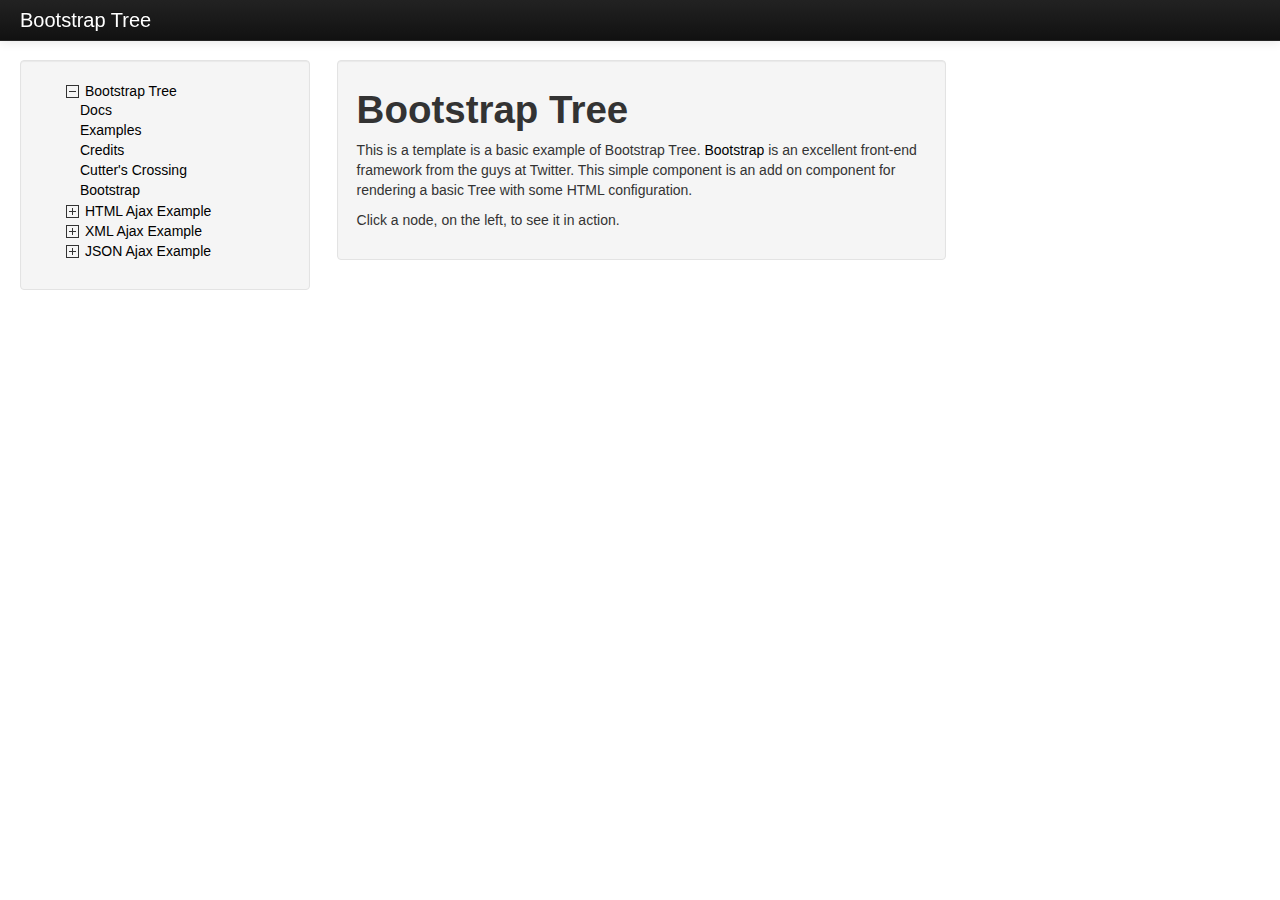
<file: assets/plugins/bootstrap-tree/index.html>
<!DOCTYPE html>
<html lang="en">
    <head>
        <meta charset="utf-8">
		<title>Bootstrap Tree</title>
		<meta name="viewport" content="width=device-width, initial-scale=1.0">
	    <meta name="description" content="">
	    <meta name="author" content="">
        <link href="bootstrap/css/bootstrap.min.css" rel="stylesheet">
		<link href="bootstrap-tree/css/bootstrap-tree.css" rel="stylesheet">
		<style>
body {
    padding-top: 60px;
    padding-bottom: 40px;
}
.sidebar-nav {
    padding: 9px 0;
}
		</style>
    <!-- Le HTML5 shim, for IE6-8 support of HTML5 elements -->
    <!--[if lt IE 9]>
        <script src="http://html5shim.googlecode.com/svn/trunk/html5.js"></script>
    <![endif]-->
    </head>
    <body>
        <div class="navbar navbar-inverse navbar-fixed-top">
            <div class="navbar-inner">
                <div class="container-fluid">
                    <!-- <a class="btn btn-navbar" data-toggle="collapse" data-target=".nav-collapse">
                        <span class="icon-bar"></span>
                        <span class="icon-bar"></span>
                        <span class="icon-bar"></span>
                    </a> -->
                    <a class="brand" href="##">Bootstrap Tree</a>
                    <!-- <div class="nav-collapse collapse">
                        <p class="navbar-text pull-right">
                            Logged in as <a href="#" class="navbar-link">Username</a>
                        </p>
                        <ul class="nav">
                            <li class="active"><a href="#">Home</a></li>
                            <li><a href="#about">About</a></li>
                            <li><a href="#contact">Contact</a></li>
                        </ul>
                    </div> --><!--/.nav-collapse -->
                </div>
            </div>
        </div>


        <div class="container-fluid">
            <div class="row-fluid">
                <div class="span3">
                    <div class="well">
                      <ul class="tree">
                        <li>
                          <a href="#" role="branch" class="tree-toggle" data-toggle="branch" data-value="Bootstrap_Tree">Bootstrap Tree</a>
                          <ul class="branch in">
                              <li><a href="#" role="leaf" id="nut">Docs</a></li>
                              <li><a href="#" role="leaf">Examples</a></li>
                              <li><a href="#" role="leaf">Credits</a></li>
                              <li><a href="http://www.cutterscrossing.com" role="leaf">Cutter's Crossing</a></li>
                              <li><a href="http://twitter.github.com/bootstrap" role="leaf">Bootstrap</a></li>
                          </ul>
                        </li>
                        <li><a href="htmlexample.html" role="branch" class="tree-toggle closed" data-toggle="branch" data-value="HTML_Example">HTML Ajax Example</a></li>
                        <li><a href="xmlexample.xml" role="branch" class="tree-toggle closed" data-toggle="branch" data-value="XML_Example">XML Ajax Example</a></li>
                        <li><a href="jsonexample.json" role="branch" class="tree-toggle closed" data-toggle="branch" data-value="JSON_Example">JSON Ajax Example</a></li>
                      </ul>
                    </div><!--/.well -->
                  </div><!--/span-->
                  <div class="span9" id="mainContent">
                      <div class="row-fluid">
                          <div class="well span8" id="editorArea">
                              <h1>Bootstrap Tree</h1>
                              <p>This is a template is a basic example of Bootstrap Tree. <a href="http://twitter.github.com/bootstrap/index.html">Bootstrap</a> is an excellent front-end framework from the guys at Twitter. This simple component is an add on component for rendering a basic Tree with some HTML configuration.</p>
  							<p>Click a node, on the left, to see it in action.</p>
                              <!-- <p><a class="btn btn-primary btn-large">Learn more &raquo;</a></p> -->
                          </div>
                      </div>
                      <div class="span8" id="reporter"></div>
                  </div>
            </div>
        </div>
        <script src="https://ajax.googleapis.com/ajax/libs/jquery/1.8.2/jquery.js"></script>
        <script src="bootstrap/js/bootstrap.min.js"></script>
        <script src="bootstrap-tree/js/bootstrap-tree.js"></script>
        <script src="example.js"></script>
    </body>
</html>
</file>
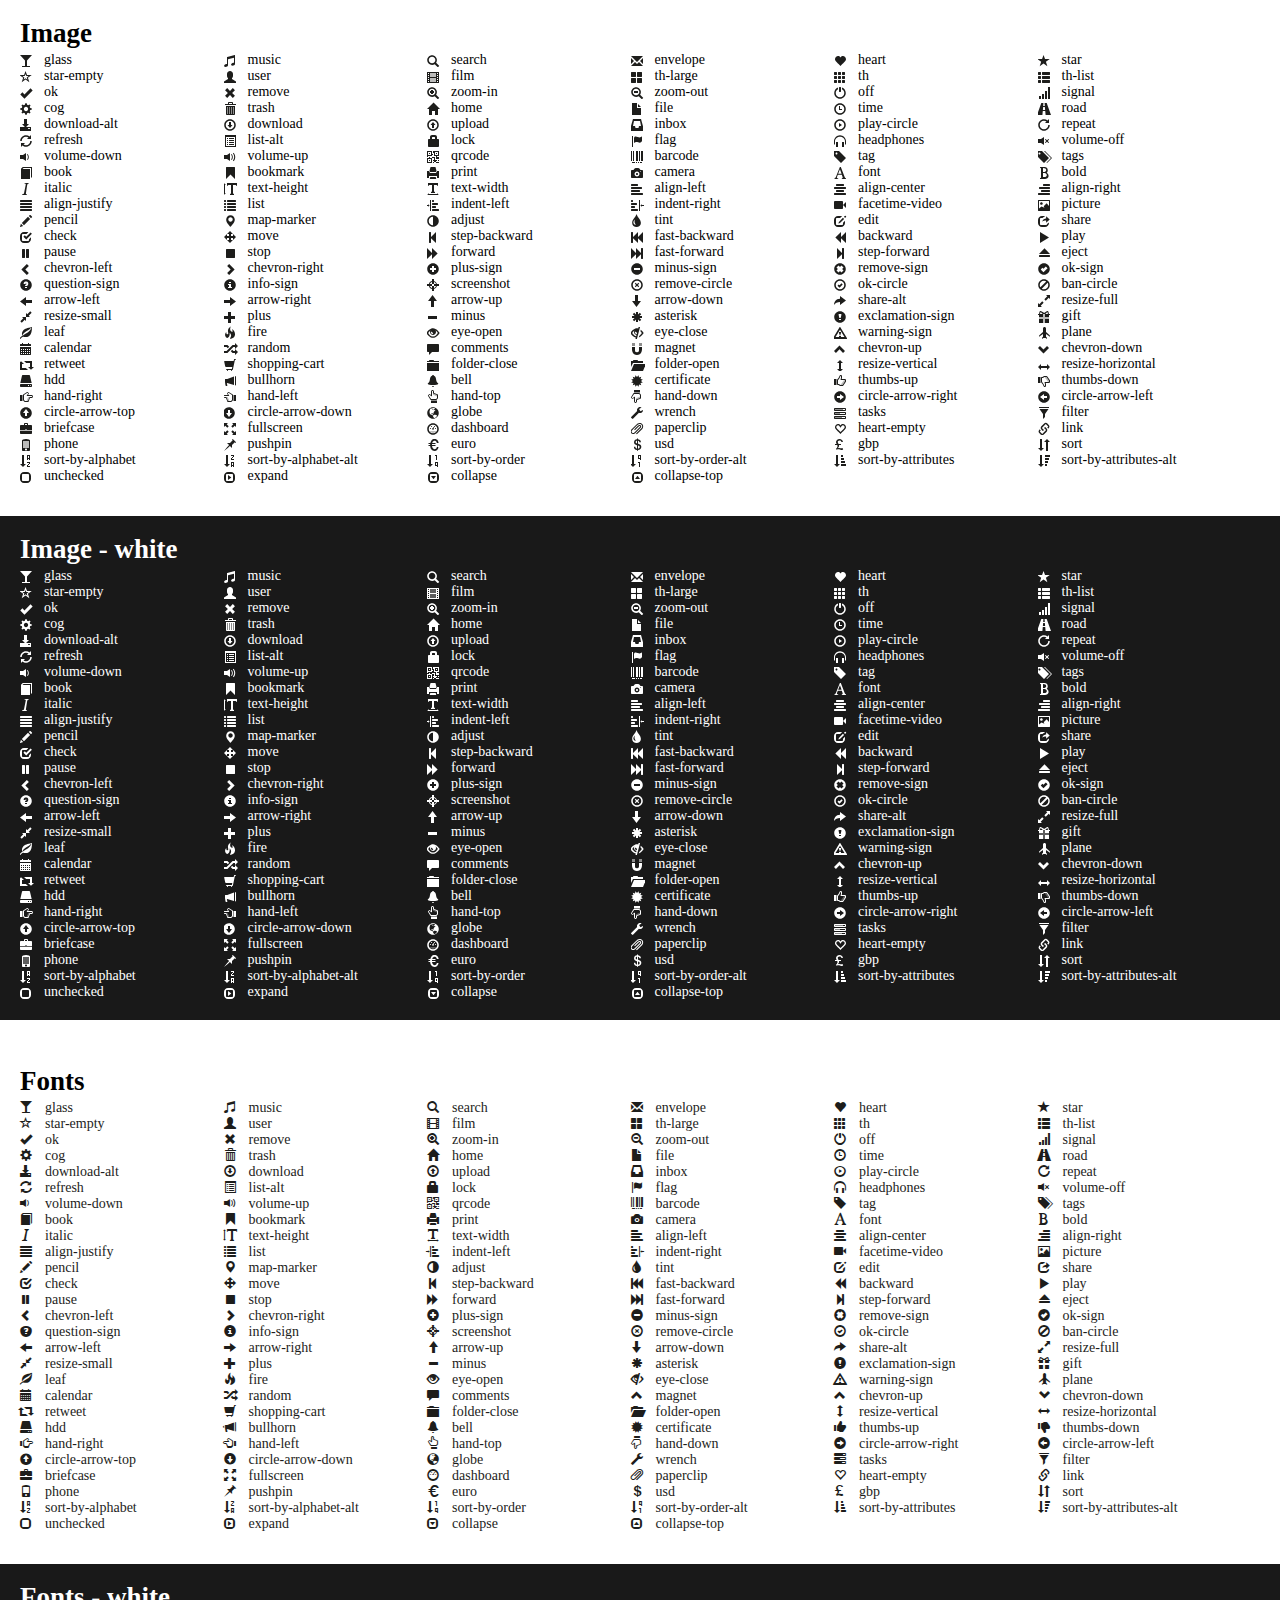
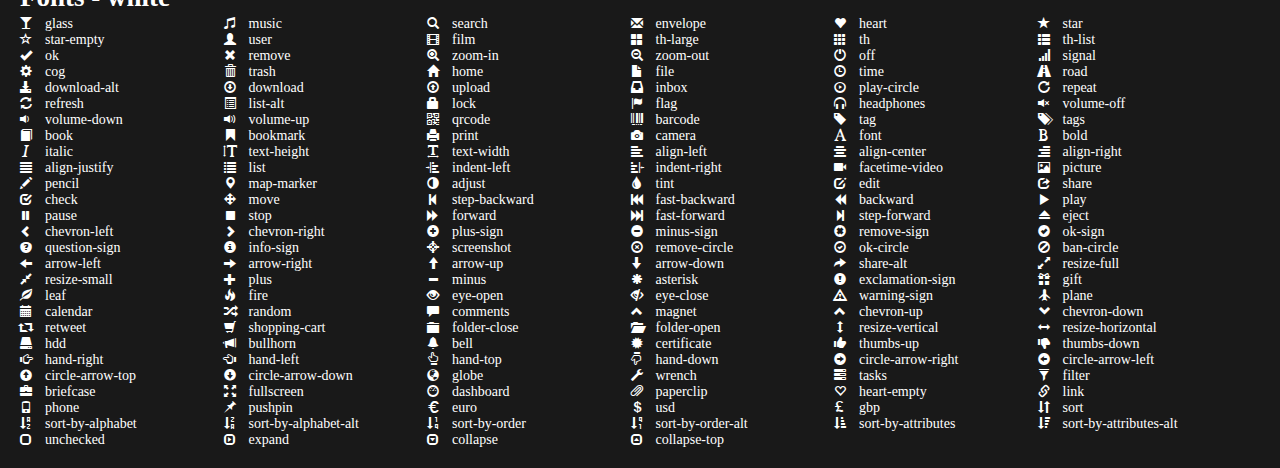
<file: assets/plugins/glyphicons_halflings/index.html>
<!doctype html>
<html lang="en">
<head>
	<meta charset="utf-8">
	<meta http-equiv="X-UA-Compatible" content="IE=edge,chrome=1">
	
	<title>Glyphicons Halflings</title>
	<meta name="description" content="">
	<meta name="author" content="">
	
	<link rel="stylesheet" href="css/style.css?v=2">
	<link rel="stylesheet" href="css/halflings.css">
	
	<script src="scripts/modernizr.js"></script>

</head>
<body>
	
	<h2>Image</h2>
	<p><i class="halflings-icon glass"></i>glass</p>
	<p><i class="halflings-icon music"></i>music</p>
	<p><i class="halflings-icon search"></i>search</p>
	<p><i class="halflings-icon envelope"></i>envelope</p>
	<p><i class="halflings-icon heart"></i>heart</p>
	<p><i class="halflings-icon star"></i>star</p>
	<p><i class="halflings-icon star-empty"></i>star-empty</p>
	<p><i class="halflings-icon user"></i>user</p>
	<p><i class="halflings-icon film"></i>film</p>
	<p><i class="halflings-icon th-large"></i>th-large</p>
	<p><i class="halflings-icon th"></i>th</p>
	<p><i class="halflings-icon th-list"></i>th-list</p>
	<p><i class="halflings-icon ok"></i>ok</p>
	<p><i class="halflings-icon remove"></i>remove</p>
	<p><i class="halflings-icon zoom-in"></i>zoom-in</p>
	<p><i class="halflings-icon zoom-out"></i>zoom-out</p>
	<p><i class="halflings-icon off"></i>off</p>
	<p><i class="halflings-icon signal"></i>signal</p>
	<p><i class="halflings-icon cog"></i>cog</p>
	<p><i class="halflings-icon trash"></i>trash</p>
	<p><i class="halflings-icon home"></i>home</p>
	<p><i class="halflings-icon file"></i>file</p>
	<p><i class="halflings-icon time"></i>time</p>
	<p><i class="halflings-icon road"></i>road</p>
	<p><i class="halflings-icon download-alt"></i>download-alt</p>
	<p><i class="halflings-icon download"></i>download</p>
	<p><i class="halflings-icon upload"></i>upload</p>
	<p><i class="halflings-icon inbox"></i>inbox</p>
	<p><i class="halflings-icon play-circle"></i>play-circle</p>
	<p><i class="halflings-icon repeat"></i>repeat</p>
	<p><i class="halflings-icon refresh"></i>refresh</p>
	<p><i class="halflings-icon list-alt"></i>list-alt</p>
	<p><i class="halflings-icon lock"></i>lock</p>
	<p><i class="halflings-icon flag"></i>flag</p>
	<p><i class="halflings-icon headphones"></i>headphones</p>
	<p><i class="halflings-icon volume-off"></i>volume-off</p>
	<p><i class="halflings-icon volume-down"></i>volume-down</p>
	<p><i class="halflings-icon volume-up"></i>volume-up</p>
	<p><i class="halflings-icon qrcode"></i>qrcode</p>
	<p><i class="halflings-icon barcode"></i>barcode</p>
	<p><i class="halflings-icon tag"></i>tag</p>
	<p><i class="halflings-icon tags"></i>tags</p>
	<p><i class="halflings-icon book"></i>book</p>
	<p><i class="halflings-icon bookmark"></i>bookmark</p>
	<p><i class="halflings-icon print"></i>print</p>
	<p><i class="halflings-icon camera"></i>camera</p>
	<p><i class="halflings-icon font"></i>font</p>
	<p><i class="halflings-icon bold"></i>bold</p>
	<p><i class="halflings-icon italic"></i>italic</p>
	<p><i class="halflings-icon text-height"></i>text-height</p>
	<p><i class="halflings-icon text-width"></i>text-width</p>
	<p><i class="halflings-icon align-left"></i>align-left</p>
	<p><i class="halflings-icon align-center"></i>align-center</p>
	<p><i class="halflings-icon align-right"></i>align-right</p>
	<p><i class="halflings-icon align-justify"></i>align-justify</p>
	<p><i class="halflings-icon list"></i>list</p>
	<p><i class="halflings-icon indent-left"></i>indent-left</p>
	<p><i class="halflings-icon indent-right"></i>indent-right</p>
	<p><i class="halflings-icon facetime-video"></i>facetime-video</p>
	<p><i class="halflings-icon picture"></i>picture</p>
	<p><i class="halflings-icon pencil"></i>pencil</p>
	<p><i class="halflings-icon map-marker"></i>map-marker</p>
	<p><i class="halflings-icon adjust"></i>adjust</p>
	<p><i class="halflings-icon tint"></i>tint</p>
	<p><i class="halflings-icon edit"></i>edit</p>
	<p><i class="halflings-icon share"></i>share</p>
	<p><i class="halflings-icon check"></i>check</p>
	<p><i class="halflings-icon move"></i>move</p>
	<p><i class="halflings-icon step-backward"></i>step-backward</p>
	<p><i class="halflings-icon fast-backward"></i>fast-backward</p>
	<p><i class="halflings-icon backward"></i>backward</p>
	<p><i class="halflings-icon play"></i>play</p>
	<p><i class="halflings-icon pause"></i>pause</p>
	<p><i class="halflings-icon stop"></i>stop</p>
	<p><i class="halflings-icon forward"></i>forward</p>
	<p><i class="halflings-icon fast-forward"></i>fast-forward</p>
	<p><i class="halflings-icon step-forward"></i>step-forward</p>
	<p><i class="halflings-icon eject"></i>eject</p>
	<p><i class="halflings-icon chevron-left"></i>chevron-left</p>
	<p><i class="halflings-icon chevron-right"></i>chevron-right</p>
	<p><i class="halflings-icon plus-sign"></i>plus-sign</p>
	<p><i class="halflings-icon minus-sign"></i>minus-sign</p>
	<p><i class="halflings-icon remove-sign"></i>remove-sign</p>
	<p><i class="halflings-icon ok-sign"></i>ok-sign</p>
	<p><i class="halflings-icon question-sign"></i>question-sign</p>
	<p><i class="halflings-icon info-sign"></i>info-sign</p>
	<p><i class="halflings-icon screenshot"></i>screenshot</p>
	<p><i class="halflings-icon remove-circle"></i>remove-circle</p>
	<p><i class="halflings-icon ok-circle"></i>ok-circle</p>
	<p><i class="halflings-icon ban-circle"></i>ban-circle</p>
	<p><i class="halflings-icon arrow-left"></i>arrow-left</p>
	<p><i class="halflings-icon arrow-right"></i>arrow-right</p>
	<p><i class="halflings-icon arrow-up"></i>arrow-up</p>
	<p><i class="halflings-icon arrow-down"></i>arrow-down</p>
	<p><i class="halflings-icon share-alt"></i>share-alt</p>
	<p><i class="halflings-icon resize-full"></i>resize-full</p>
	<p><i class="halflings-icon resize-small"></i>resize-small</p>
	<p><i class="halflings-icon plus"></i>plus</p>
	<p><i class="halflings-icon minus"></i>minus</p>
	<p><i class="halflings-icon asterisk"></i>asterisk</p>
	<p><i class="halflings-icon exclamation-sign"></i>exclamation-sign</p>
	<p><i class="halflings-icon gift"></i>gift</p>
	<p><i class="halflings-icon leaf"></i>leaf</p>
	<p><i class="halflings-icon fire"></i>fire</p>
	<p><i class="halflings-icon eye-open"></i>eye-open</p>
	<p><i class="halflings-icon eye-close"></i>eye-close</p>
	<p><i class="halflings-icon warning-sign"></i>warning-sign</p>
	<p><i class="halflings-icon plane"></i>plane</p>
	<p><i class="halflings-icon calendar"></i>calendar</p>
	<p><i class="halflings-icon random"></i>random</p>
	<p><i class="halflings-icon comments"></i>comments</p>
	<p><i class="halflings-icon magnet"></i>magnet</p>
	<p><i class="halflings-icon chevron-up"></i>chevron-up</p>
	<p><i class="halflings-icon chevron-down"></i>chevron-down</p>
	<p><i class="halflings-icon retweet"></i>retweet</p>
	<p><i class="halflings-icon shopping-cart"></i>shopping-cart</p>
	<p><i class="halflings-icon folder-close"></i>folder-close</p>
	<p><i class="halflings-icon folder-open"></i>folder-open</p>
	<p><i class="halflings-icon resize-vertical"></i>resize-vertical</p>
	<p><i class="halflings-icon resize-horizontal"></i>resize-horizontal</p>
	<p><i class="halflings-icon hdd"></i>hdd</p>
	<p><i class="halflings-icon bullhorn"></i>bullhorn</p>
	<p><i class="halflings-icon bell"></i>bell</p>
	<p><i class="halflings-icon certificate"></i>certificate</p>
	<p><i class="halflings-icon thumbs-up"></i>thumbs-up</p>
	<p><i class="halflings-icon thumbs-down"></i>thumbs-down</p>
	<p><i class="halflings-icon hand-right"></i>hand-right</p>
	<p><i class="halflings-icon hand-left"></i>hand-left</p>
	<p><i class="halflings-icon hand-top"></i>hand-top</p>
	<p><i class="halflings-icon hand-down"></i>hand-down</p>
	<p><i class="halflings-icon circle-arrow-right"></i>circle-arrow-right</p>
	<p><i class="halflings-icon circle-arrow-left"></i>circle-arrow-left</p>
	<p><i class="halflings-icon circle-arrow-top"></i>circle-arrow-top</p>
	<p><i class="halflings-icon circle-arrow-down"></i>circle-arrow-down</p>
	<p><i class="halflings-icon globe"></i>globe</p>
	<p><i class="halflings-icon wrench"></i>wrench</p>
	<p><i class="halflings-icon tasks"></i>tasks</p>
	<p><i class="halflings-icon filter"></i>filter</p>
	<p><i class="halflings-icon briefcase"></i>briefcase</p>
	<p><i class="halflings-icon fullscreen"></i>fullscreen</p>
	<p><i class="halflings-icon dashboard"></i>dashboard</p>
	<p><i class="halflings-icon paperclip"></i>paperclip</p>
	<p><i class="halflings-icon heart-empty"></i>heart-empty</p>
	<p><i class="halflings-icon link"></i>link</p>
	<p><i class="halflings-icon phone"></i>phone</p>
	<p><i class="halflings-icon pushpin"></i>pushpin</p>
	<p><i class="halflings-icon euro"></i>euro</p>
	<p><i class="halflings-icon usd"></i>usd</p>
	<p><i class="halflings-icon gbp"></i>gbp</p>
	<p><i class="halflings-icon sort"></i>sort</p>
	<p><i class="halflings-icon sort-by-alphabet"></i>sort-by-alphabet</p>
	<p><i class="halflings-icon sort-by-alphabet-alt"></i>sort-by-alphabet-alt</p>
	<p><i class="halflings-icon sort-by-order"></i>sort-by-order</p>
	<p><i class="halflings-icon sort-by-order-alt"></i>sort-by-order-alt</p>
	<p><i class="halflings-icon sort-by-attributes"></i>sort-by-attributes</p>
	<p><i class="halflings-icon sort-by-attributes-alt"></i>sort-by-attributes-alt</p>
	<p><i class="halflings-icon unchecked"></i>unchecked</p>
	<p><i class="halflings-icon expand"></i>expand</p>
	<p><i class="halflings-icon collapse"></i>collapse</p>
	<p><i class="halflings-icon collapse-top"></i>collapse-top</p>

	<br><br><br>

<div class="white-content">
	<h2>Image - white</h2>
	<p><i class="halflings-icon white glass"></i>glass</p>
	<p><i class="halflings-icon white music"></i>music</p>
	<p><i class="halflings-icon white search"></i>search</p>
	<p><i class="halflings-icon white envelope"></i>envelope</p>
	<p><i class="halflings-icon white heart"></i>heart</p>
	<p><i class="halflings-icon white star"></i>star</p>
	<p><i class="halflings-icon white star-empty"></i>star-empty</p>
	<p><i class="halflings-icon white user"></i>user</p>
	<p><i class="halflings-icon white film"></i>film</p>
	<p><i class="halflings-icon white th-large"></i>th-large</p>
	<p><i class="halflings-icon white th"></i>th</p>
	<p><i class="halflings-icon white th-list"></i>th-list</p>
	<p><i class="halflings-icon white ok"></i>ok</p>
	<p><i class="halflings-icon white remove"></i>remove</p>
	<p><i class="halflings-icon white zoom-in"></i>zoom-in</p>
	<p><i class="halflings-icon white zoom-out"></i>zoom-out</p>
	<p><i class="halflings-icon white off"></i>off</p>
	<p><i class="halflings-icon white signal"></i>signal</p>
	<p><i class="halflings-icon white cog"></i>cog</p>
	<p><i class="halflings-icon white trash"></i>trash</p>
	<p><i class="halflings-icon white home"></i>home</p>
	<p><i class="halflings-icon white file"></i>file</p>
	<p><i class="halflings-icon white time"></i>time</p>
	<p><i class="halflings-icon white road"></i>road</p>
	<p><i class="halflings-icon white download-alt"></i>download-alt</p>
	<p><i class="halflings-icon white download"></i>download</p>
	<p><i class="halflings-icon white upload"></i>upload</p>
	<p><i class="halflings-icon white inbox"></i>inbox</p>
	<p><i class="halflings-icon white play-circle"></i>play-circle</p>
	<p><i class="halflings-icon white repeat"></i>repeat</p>
	<p><i class="halflings-icon white refresh"></i>refresh</p>
	<p><i class="halflings-icon white list-alt"></i>list-alt</p>
	<p><i class="halflings-icon white lock"></i>lock</p>
	<p><i class="halflings-icon white flag"></i>flag</p>
	<p><i class="halflings-icon white headphones"></i>headphones</p>
	<p><i class="halflings-icon white volume-off"></i>volume-off</p>
	<p><i class="halflings-icon white volume-down"></i>volume-down</p>
	<p><i class="halflings-icon white volume-up"></i>volume-up</p>
	<p><i class="halflings-icon white qrcode"></i>qrcode</p>
	<p><i class="halflings-icon white barcode"></i>barcode</p>
	<p><i class="halflings-icon white tag"></i>tag</p>
	<p><i class="halflings-icon white tags"></i>tags</p>
	<p><i class="halflings-icon white book"></i>book</p>
	<p><i class="halflings-icon white bookmark"></i>bookmark</p>
	<p><i class="halflings-icon white print"></i>print</p>
	<p><i class="halflings-icon white camera"></i>camera</p>
	<p><i class="halflings-icon white font"></i>font</p>
	<p><i class="halflings-icon white bold"></i>bold</p>
	<p><i class="halflings-icon white italic"></i>italic</p>
	<p><i class="halflings-icon white text-height"></i>text-height</p>
	<p><i class="halflings-icon white text-width"></i>text-width</p>
	<p><i class="halflings-icon white align-left"></i>align-left</p>
	<p><i class="halflings-icon white align-center"></i>align-center</p>
	<p><i class="halflings-icon white align-right"></i>align-right</p>
	<p><i class="halflings-icon white align-justify"></i>align-justify</p>
	<p><i class="halflings-icon white list"></i>list</p>
	<p><i class="halflings-icon white indent-left"></i>indent-left</p>
	<p><i class="halflings-icon white indent-right"></i>indent-right</p>
	<p><i class="halflings-icon white facetime-video"></i>facetime-video</p>
	<p><i class="halflings-icon white picture"></i>picture</p>
	<p><i class="halflings-icon white pencil"></i>pencil</p>
	<p><i class="halflings-icon white map-marker"></i>map-marker</p>
	<p><i class="halflings-icon white adjust"></i>adjust</p>
	<p><i class="halflings-icon white tint"></i>tint</p>
	<p><i class="halflings-icon white edit"></i>edit</p>
	<p><i class="halflings-icon white share"></i>share</p>
	<p><i class="halflings-icon white check"></i>check</p>
	<p><i class="halflings-icon white move"></i>move</p>
	<p><i class="halflings-icon white step-backward"></i>step-backward</p>
	<p><i class="halflings-icon white fast-backward"></i>fast-backward</p>
	<p><i class="halflings-icon white backward"></i>backward</p>
	<p><i class="halflings-icon white play"></i>play</p>
	<p><i class="halflings-icon white pause"></i>pause</p>
	<p><i class="halflings-icon white stop"></i>stop</p>
	<p><i class="halflings-icon white forward"></i>forward</p>
	<p><i class="halflings-icon white fast-forward"></i>fast-forward</p>
	<p><i class="halflings-icon white step-forward"></i>step-forward</p>
	<p><i class="halflings-icon white eject"></i>eject</p>
	<p><i class="halflings-icon white chevron-left"></i>chevron-left</p>
	<p><i class="halflings-icon white chevron-right"></i>chevron-right</p>
	<p><i class="halflings-icon white plus-sign"></i>plus-sign</p>
	<p><i class="halflings-icon white minus-sign"></i>minus-sign</p>
	<p><i class="halflings-icon white remove-sign"></i>remove-sign</p>
	<p><i class="halflings-icon white ok-sign"></i>ok-sign</p>
	<p><i class="halflings-icon white question-sign"></i>question-sign</p>
	<p><i class="halflings-icon white info-sign"></i>info-sign</p>
	<p><i class="halflings-icon white screenshot"></i>screenshot</p>
	<p><i class="halflings-icon white remove-circle"></i>remove-circle</p>
	<p><i class="halflings-icon white ok-circle"></i>ok-circle</p>
	<p><i class="halflings-icon white ban-circle"></i>ban-circle</p>
	<p><i class="halflings-icon white arrow-left"></i>arrow-left</p>
	<p><i class="halflings-icon white arrow-right"></i>arrow-right</p>
	<p><i class="halflings-icon white arrow-up"></i>arrow-up</p>
	<p><i class="halflings-icon white arrow-down"></i>arrow-down</p>
	<p><i class="halflings-icon white share-alt"></i>share-alt</p>
	<p><i class="halflings-icon white resize-full"></i>resize-full</p>
	<p><i class="halflings-icon white resize-small"></i>resize-small</p>
	<p><i class="halflings-icon white plus"></i>plus</p>
	<p><i class="halflings-icon white minus"></i>minus</p>
	<p><i class="halflings-icon white asterisk"></i>asterisk</p>
	<p><i class="halflings-icon white exclamation-sign"></i>exclamation-sign</p>
	<p><i class="halflings-icon white gift"></i>gift</p>
	<p><i class="halflings-icon white leaf"></i>leaf</p>
	<p><i class="halflings-icon white fire"></i>fire</p>
	<p><i class="halflings-icon white eye-open"></i>eye-open</p>
	<p><i class="halflings-icon white eye-close"></i>eye-close</p>
	<p><i class="halflings-icon white warning-sign"></i>warning-sign</p>
	<p><i class="halflings-icon white plane"></i>plane</p>
	<p><i class="halflings-icon white calendar"></i>calendar</p>
	<p><i class="halflings-icon white random"></i>random</p>
	<p><i class="halflings-icon white comments"></i>comments</p>
	<p><i class="halflings-icon white magnet"></i>magnet</p>
	<p><i class="halflings-icon white chevron-up"></i>chevron-up</p>
	<p><i class="halflings-icon white chevron-down"></i>chevron-down</p>
	<p><i class="halflings-icon white retweet"></i>retweet</p>
	<p><i class="halflings-icon white shopping-cart"></i>shopping-cart</p>
	<p><i class="halflings-icon white folder-close"></i>folder-close</p>
	<p><i class="halflings-icon white folder-open"></i>folder-open</p>
	<p><i class="halflings-icon white resize-vertical"></i>resize-vertical</p>
	<p><i class="halflings-icon white resize-horizontal"></i>resize-horizontal</p>
	<p><i class="halflings-icon white hdd"></i>hdd</p>
	<p><i class="halflings-icon white bullhorn"></i>bullhorn</p>
	<p><i class="halflings-icon white bell"></i>bell</p>
	<p><i class="halflings-icon white certificate"></i>certificate</p>
	<p><i class="halflings-icon white thumbs-up"></i>thumbs-up</p>
	<p><i class="halflings-icon white thumbs-down"></i>thumbs-down</p>
	<p><i class="halflings-icon white hand-right"></i>hand-right</p>
	<p><i class="halflings-icon white hand-left"></i>hand-left</p>
	<p><i class="halflings-icon white hand-top"></i>hand-top</p>
	<p><i class="halflings-icon white hand-down"></i>hand-down</p>
	<p><i class="halflings-icon white circle-arrow-right"></i>circle-arrow-right</p>
	<p><i class="halflings-icon white circle-arrow-left"></i>circle-arrow-left</p>
	<p><i class="halflings-icon white circle-arrow-top"></i>circle-arrow-top</p>
	<p><i class="halflings-icon white circle-arrow-down"></i>circle-arrow-down</p>
	<p><i class="halflings-icon white globe"></i>globe</p>
	<p><i class="halflings-icon white wrench"></i>wrench</p>
	<p><i class="halflings-icon white tasks"></i>tasks</p>
	<p><i class="halflings-icon white filter"></i>filter</p>
	<p><i class="halflings-icon white briefcase"></i>briefcase</p>
	<p><i class="halflings-icon white fullscreen"></i>fullscreen</p>
	<p><i class="halflings-icon white dashboard"></i>dashboard</p>
	<p><i class="halflings-icon white paperclip"></i>paperclip</p>
	<p><i class="halflings-icon white heart-empty"></i>heart-empty</p>
	<p><i class="halflings-icon white link"></i>link</p>
	<p><i class="halflings-icon white phone"></i>phone</p>
	<p><i class="halflings-icon white pushpin"></i>pushpin</p>
	<p><i class="halflings-icon white euro"></i>euro</p>
	<p><i class="halflings-icon white usd"></i>usd</p>
	<p><i class="halflings-icon white gbp"></i>gbp</p>
	<p><i class="halflings-icon white sort"></i>sort</p>
	<p><i class="halflings-icon white sort-by-alphabet"></i>sort-by-alphabet</p>
	<p><i class="halflings-icon white sort-by-alphabet-alt"></i>sort-by-alphabet-alt</p>
	<p><i class="halflings-icon white sort-by-order"></i>sort-by-order</p>
	<p><i class="halflings-icon white sort-by-order-alt"></i>sort-by-order-alt</p>
	<p><i class="halflings-icon white sort-by-attributes"></i>sort-by-attributes</p>
	<p><i class="halflings-icon white sort-by-attributes-alt"></i>sort-by-attributes-alt</p>
	<p><i class="halflings-icon white unchecked"></i>unchecked</p>
	<p><i class="halflings-icon white expand"></i>expand</p>
	<p><i class="halflings-icon white collapse"></i>collapse</p>
	<p><i class="halflings-icon white collapse-top"></i>collapse-top</p>
</div>

	<br><br><br>

	<h2>Fonts</h2>
	<a href="" class="halflings glass"><i></i>glass</a>
	<a href="" class="halflings music"><i></i>music</a>
	<a href="" class="halflings search"><i></i>search</a>
	<a href="" class="halflings envelope"><i></i>envelope</a>
	<a href="" class="halflings heart"><i></i>heart</a>
	<a href="" class="halflings star"><i></i>star</a>
	<a href="" class="halflings star-empty"><i></i>star-empty</a>
	<a href="" class="halflings user"><i></i>user</a>
	<a href="" class="halflings film"><i></i>film</a>
	<a href="" class="halflings th-large"><i></i>th-large</a>
	<a href="" class="halflings th"><i></i>th</a>
	<a href="" class="halflings th-list"><i></i>th-list</a>
	<a href="" class="halflings ok"><i></i>ok</a>
	<a href="" class="halflings remove"><i></i>remove</a>
	<a href="" class="halflings zoom-in"><i></i>zoom-in</a>
	<a href="" class="halflings zoom-out"><i></i>zoom-out</a>
	<a href="" class="halflings off"><i></i>off</a>
	<a href="" class="halflings signal"><i></i>signal</a>
	<a href="" class="halflings cog"><i></i>cog</a>
	<a href="" class="halflings trash"><i></i>trash</a>
	<a href="" class="halflings home"><i></i>home</a>
	<a href="" class="halflings file"><i></i>file</a>
	<a href="" class="halflings time"><i></i>time</a>
	<a href="" class="halflings road"><i></i>road</a>
	<a href="" class="halflings download-alt"><i></i>download-alt</a>
	<a href="" class="halflings download"><i></i>download</a>
	<a href="" class="halflings upload"><i></i>upload</a>
	<a href="" class="halflings inbox"><i></i>inbox</a>
	<a href="" class="halflings play-circle"><i></i>play-circle</a>
	<a href="" class="halflings repeat"><i></i>repeat</a>
	<a href="" class="halflings refresh"><i></i>refresh</a>
	<a href="" class="halflings list-alt"><i></i>list-alt</a>
	<a href="" class="halflings lock"><i></i>lock</a>
	<a href="" class="halflings flag"><i></i>flag</a>
	<a href="" class="halflings headphones"><i></i>headphones</a>
	<a href="" class="halflings volume-off"><i></i>volume-off</a>
	<a href="" class="halflings volume-down"><i></i>volume-down</a>
	<a href="" class="halflings volume-up"><i></i>volume-up</a>
	<a href="" class="halflings qrcode"><i></i>qrcode</a>
	<a href="" class="halflings barcode"><i></i>barcode</a>
	<a href="" class="halflings tag"><i></i>tag</a>
	<a href="" class="halflings tags"><i></i>tags</a>
	<a href="" class="halflings book"><i></i>book</a>
	<a href="" class="halflings bookmark"><i></i>bookmark</a>
	<a href="" class="halflings print"><i></i>print</a>
	<a href="" class="halflings camera"><i></i>camera</a>
	<a href="" class="halflings font"><i></i>font</a>
	<a href="" class="halflings bold"><i></i>bold</a>
	<a href="" class="halflings italic"><i></i>italic</a>
	<a href="" class="halflings text-height"><i></i>text-height</a>
	<a href="" class="halflings text-width"><i></i>text-width</a>
	<a href="" class="halflings align-left"><i></i>align-left</a>
	<a href="" class="halflings align-center"><i></i>align-center</a>
	<a href="" class="halflings align-right"><i></i>align-right</a>
	<a href="" class="halflings align-justify"><i></i>align-justify</a>
	<a href="" class="halflings list"><i></i>list</a>
	<a href="" class="halflings indent-left"><i></i>indent-left</a>
	<a href="" class="halflings indent-right"><i></i>indent-right</a>
	<a href="" class="halflings facetime-video"><i></i>facetime-video</a>
	<a href="" class="halflings picture"><i></i>picture</a>
	<a href="" class="halflings pencil"><i></i>pencil</a>
	<a href="" class="halflings map-marker"><i></i>map-marker</a>
	<a href="" class="halflings adjust"><i></i>adjust</a>
	<a href="" class="halflings tint"><i></i>tint</a>
	<a href="" class="halflings edit"><i></i>edit</a>
	<a href="" class="halflings share"><i></i>share</a>
	<a href="" class="halflings check"><i></i>check</a>
	<a href="" class="halflings move"><i></i>move</a>
	<a href="" class="halflings step-backward"><i></i>step-backward</a>
	<a href="" class="halflings fast-backward"><i></i>fast-backward</a>
	<a href="" class="halflings backward"><i></i>backward</a>
	<a href="" class="halflings play"><i></i>play</a>
	<a href="" class="halflings pause"><i></i>pause</a>
	<a href="" class="halflings stop"><i></i>stop</a>
	<a href="" class="halflings forward"><i></i>forward</a>
	<a href="" class="halflings fast-forward"><i></i>fast-forward</a>
	<a href="" class="halflings step-forward"><i></i>step-forward</a>
	<a href="" class="halflings eject"><i></i>eject</a>
	<a href="" class="halflings chevron-left"><i></i>chevron-left</a>
	<a href="" class="halflings chevron-right"><i></i>chevron-right</a>
	<a href="" class="halflings plus-sign"><i></i>plus-sign</a>
	<a href="" class="halflings minus-sign"><i></i>minus-sign</a>
	<a href="" class="halflings remove-sign"><i></i>remove-sign</a>
	<a href="" class="halflings ok-sign"><i></i>ok-sign</a>
	<a href="" class="halflings question-sign"><i></i>question-sign</a>
	<a href="" class="halflings info-sign"><i></i>info-sign</a>
	<a href="" class="halflings screenshot"><i></i>screenshot</a>
	<a href="" class="halflings remove-circle"><i></i>remove-circle</a>
	<a href="" class="halflings ok-circle"><i></i>ok-circle</a>
	<a href="" class="halflings ban-circle"><i></i>ban-circle</a>
	<a href="" class="halflings arrow-left"><i></i>arrow-left</a>
	<a href="" class="halflings arrow-right"><i></i>arrow-right</a>
	<a href="" class="halflings arrow-up"><i></i>arrow-up</a>
	<a href="" class="halflings arrow-down"><i></i>arrow-down</a>
	<a href="" class="halflings share-alt"><i></i>share-alt</a>
	<a href="" class="halflings resize-full"><i></i>resize-full</a>
	<a href="" class="halflings resize-small"><i></i>resize-small</a>
	<a href="" class="halflings plus"><i></i>plus</a>
	<a href="" class="halflings minus"><i></i>minus</a>
	<a href="" class="halflings asterisk"><i></i>asterisk</a>
	<a href="" class="halflings exclamation-sign"><i></i>exclamation-sign</a>
	<a href="" class="halflings gift"><i></i>gift</a>
	<a href="" class="halflings leaf"><i></i>leaf</a>
	<a href="" class="halflings fire"><i></i>fire</a>
	<a href="" class="halflings eye-open"><i></i>eye-open</a>
	<a href="" class="halflings eye-close"><i></i>eye-close</a>
	<a href="" class="halflings warning-sign"><i></i>warning-sign</a>
	<a href="" class="halflings plane"><i></i>plane</a>
	<a href="" class="halflings calendar"><i></i>calendar</a>
	<a href="" class="halflings random"><i></i>random</a>
	<a href="" class="halflings comments"><i></i>comments</a>
	<a href="" class="halflings magnet"><i></i>magnet</a>
	<a href="" class="halflings chevron-up"><i></i>chevron-up</a>
	<a href="" class="halflings chevron-down"><i></i>chevron-down</a>
	<a href="" class="halflings retweet"><i></i>retweet</a>
	<a href="" class="halflings shopping-cart"><i></i>shopping-cart</a>
	<a href="" class="halflings folder-close"><i></i>folder-close</a>
	<a href="" class="halflings folder-open"><i></i>folder-open</a>
	<a href="" class="halflings resize-vertical"><i></i>resize-vertical</a>
	<a href="" class="halflings resize-horizontal"><i></i>resize-horizontal</a>
	<a href="" class="halflings hdd"><i></i>hdd</a>
	<a href="" class="halflings bullhorn"><i></i>bullhorn</a>
	<a href="" class="halflings bell"><i></i>bell</a>
	<a href="" class="halflings certificate"><i></i>certificate</a>
	<a href="" class="halflings thumbs-up"><i></i>thumbs-up</a>
	<a href="" class="halflings thumbs-down"><i></i>thumbs-down</a>
	<a href="" class="halflings hand-right"><i></i>hand-right</a>
	<a href="" class="halflings hand-left"><i></i>hand-left</a>
	<a href="" class="halflings hand-top"><i></i>hand-top</a>
	<a href="" class="halflings hand-down"><i></i>hand-down</a>
	<a href="" class="halflings circle-arrow-right"><i></i>circle-arrow-right</a>
	<a href="" class="halflings circle-arrow-left"><i></i>circle-arrow-left</a>
	<a href="" class="halflings circle-arrow-top"><i></i>circle-arrow-top</a>
	<a href="" class="halflings circle-arrow-down"><i></i>circle-arrow-down</a>
	<a href="" class="halflings globe"><i></i>globe</a>
	<a href="" class="halflings wrench"><i></i>wrench</a>
	<a href="" class="halflings tasks"><i></i>tasks</a>
	<a href="" class="halflings filter"><i></i>filter</a>
	<a href="" class="halflings briefcase"><i></i>briefcase</a>
	<a href="" class="halflings fullscreen"><i></i>fullscreen</a>
	<a href="" class="halflings dashboard"><i></i>dashboard</a>
	<a href="" class="halflings paperclip"><i></i>paperclip</a>
	<a href="" class="halflings heart-empty"><i></i>heart-empty</a>
	<a href="" class="halflings link"><i></i>link</a>
	<a href="" class="halflings phone"><i></i>phone</a>
	<a href="" class="halflings pushpin"><i></i>pushpin</a>
	<a href="" class="halflings euro"><i></i>euro</a>
	<a href="" class="halflings usd"><i></i>usd</a>
	<a href="" class="halflings gbp"><i></i>gbp</a>
	<a href="" class="halflings sort"><i></i>sort</a>
	<a href="" class="halflings sort-by-alphabet"><i></i>sort-by-alphabet</a>
	<a href="" class="halflings sort-by-alphabet-alt"><i></i>sort-by-alphabet-alt</a>
	<a href="" class="halflings sort-by-order"><i></i>sort-by-order</a>
	<a href="" class="halflings sort-by-order-alt"><i></i>sort-by-order-alt</a>
	<a href="" class="halflings sort-by-attributes"><i></i>sort-by-attributes</a>
	<a href="" class="halflings sort-by-attributes-alt"><i></i>sort-by-attributes-alt</a>
	<a href="" class="halflings unchecked"><i></i>unchecked</a>
	<a href="" class="halflings expand"><i></i>expand</a>
	<a href="" class="halflings collapse"><i></i>collapse</a>
	<a href="" class="halflings collapse-top"><i></i>collapse-top</a>

	<br><br><br>

<div class="white-content">
	<h2>Fonts - white</h2>
	<a href="" class="halflings white glass"><i></i>glass</a>
	<a href="" class="halflings white music"><i></i>music</a>
	<a href="" class="halflings white search"><i></i>search</a>
	<a href="" class="halflings white envelope"><i></i>envelope</a>
	<a href="" class="halflings white heart"><i></i>heart</a>
	<a href="" class="halflings white star"><i></i>star</a>
	<a href="" class="halflings white star-empty"><i></i>star-empty</a>
	<a href="" class="halflings white user"><i></i>user</a>
	<a href="" class="halflings white film"><i></i>film</a>
	<a href="" class="halflings white th-large"><i></i>th-large</a>
	<a href="" class="halflings white th"><i></i>th</a>
	<a href="" class="halflings white th-list"><i></i>th-list</a>
	<a href="" class="halflings white ok"><i></i>ok</a>
	<a href="" class="halflings white remove"><i></i>remove</a>
	<a href="" class="halflings white zoom-in"><i></i>zoom-in</a>
	<a href="" class="halflings white zoom-out"><i></i>zoom-out</a>
	<a href="" class="halflings white off"><i></i>off</a>
	<a href="" class="halflings white signal"><i></i>signal</a>
	<a href="" class="halflings white cog"><i></i>cog</a>
	<a href="" class="halflings white trash"><i></i>trash</a>
	<a href="" class="halflings white home"><i></i>home</a>
	<a href="" class="halflings white file"><i></i>file</a>
	<a href="" class="halflings white time"><i></i>time</a>
	<a href="" class="halflings white road"><i></i>road</a>
	<a href="" class="halflings white download-alt"><i></i>download-alt</a>
	<a href="" class="halflings white download"><i></i>download</a>
	<a href="" class="halflings white upload"><i></i>upload</a>
	<a href="" class="halflings white inbox"><i></i>inbox</a>
	<a href="" class="halflings white play-circle"><i></i>play-circle</a>
	<a href="" class="halflings white repeat"><i></i>repeat</a>
	<a href="" class="halflings white refresh"><i></i>refresh</a>
	<a href="" class="halflings white list-alt"><i></i>list-alt</a>
	<a href="" class="halflings white lock"><i></i>lock</a>
	<a href="" class="halflings white flag"><i></i>flag</a>
	<a href="" class="halflings white headphones"><i></i>headphones</a>
	<a href="" class="halflings white volume-off"><i></i>volume-off</a>
	<a href="" class="halflings white volume-down"><i></i>volume-down</a>
	<a href="" class="halflings white volume-up"><i></i>volume-up</a>
	<a href="" class="halflings white qrcode"><i></i>qrcode</a>
	<a href="" class="halflings white barcode"><i></i>barcode</a>
	<a href="" class="halflings white tag"><i></i>tag</a>
	<a href="" class="halflings white tags"><i></i>tags</a>
	<a href="" class="halflings white book"><i></i>book</a>
	<a href="" class="halflings white bookmark"><i></i>bookmark</a>
	<a href="" class="halflings white print"><i></i>print</a>
	<a href="" class="halflings white camera"><i></i>camera</a>
	<a href="" class="halflings white font"><i></i>font</a>
	<a href="" class="halflings white bold"><i></i>bold</a>
	<a href="" class="halflings white italic"><i></i>italic</a>
	<a href="" class="halflings white text-height"><i></i>text-height</a>
	<a href="" class="halflings white text-width"><i></i>text-width</a>
	<a href="" class="halflings white align-left"><i></i>align-left</a>
	<a href="" class="halflings white align-center"><i></i>align-center</a>
	<a href="" class="halflings white align-right"><i></i>align-right</a>
	<a href="" class="halflings white align-justify"><i></i>align-justify</a>
	<a href="" class="halflings white list"><i></i>list</a>
	<a href="" class="halflings white indent-left"><i></i>indent-left</a>
	<a href="" class="halflings white indent-right"><i></i>indent-right</a>
	<a href="" class="halflings white facetime-video"><i></i>facetime-video</a>
	<a href="" class="halflings white picture"><i></i>picture</a>
	<a href="" class="halflings white pencil"><i></i>pencil</a>
	<a href="" class="halflings white map-marker"><i></i>map-marker</a>
	<a href="" class="halflings white adjust"><i></i>adjust</a>
	<a href="" class="halflings white tint"><i></i>tint</a>
	<a href="" class="halflings white edit"><i></i>edit</a>
	<a href="" class="halflings white share"><i></i>share</a>
	<a href="" class="halflings white check"><i></i>check</a>
	<a href="" class="halflings white move"><i></i>move</a>
	<a href="" class="halflings white step-backward"><i></i>step-backward</a>
	<a href="" class="halflings white fast-backward"><i></i>fast-backward</a>
	<a href="" class="halflings white backward"><i></i>backward</a>
	<a href="" class="halflings white play"><i></i>play</a>
	<a href="" class="halflings white pause"><i></i>pause</a>
	<a href="" class="halflings white stop"><i></i>stop</a>
	<a href="" class="halflings white forward"><i></i>forward</a>
	<a href="" class="halflings white fast-forward"><i></i>fast-forward</a>
	<a href="" class="halflings white step-forward"><i></i>step-forward</a>
	<a href="" class="halflings white eject"><i></i>eject</a>
	<a href="" class="halflings white chevron-left"><i></i>chevron-left</a>
	<a href="" class="halflings white chevron-right"><i></i>chevron-right</a>
	<a href="" class="halflings white plus-sign"><i></i>plus-sign</a>
	<a href="" class="halflings white minus-sign"><i></i>minus-sign</a>
	<a href="" class="halflings white remove-sign"><i></i>remove-sign</a>
	<a href="" class="halflings white ok-sign"><i></i>ok-sign</a>
	<a href="" class="halflings white question-sign"><i></i>question-sign</a>
	<a href="" class="halflings white info-sign"><i></i>info-sign</a>
	<a href="" class="halflings white screenshot"><i></i>screenshot</a>
	<a href="" class="halflings white remove-circle"><i></i>remove-circle</a>
	<a href="" class="halflings white ok-circle"><i></i>ok-circle</a>
	<a href="" class="halflings white ban-circle"><i></i>ban-circle</a>
	<a href="" class="halflings white arrow-left"><i></i>arrow-left</a>
	<a href="" class="halflings white arrow-right"><i></i>arrow-right</a>
	<a href="" class="halflings white arrow-up"><i></i>arrow-up</a>
	<a href="" class="halflings white arrow-down"><i></i>arrow-down</a>
	<a href="" class="halflings white share-alt"><i></i>share-alt</a>
	<a href="" class="halflings white resize-full"><i></i>resize-full</a>
	<a href="" class="halflings white resize-small"><i></i>resize-small</a>
	<a href="" class="halflings white plus"><i></i>plus</a>
	<a href="" class="halflings white minus"><i></i>minus</a>
	<a href="" class="halflings white asterisk"><i></i>asterisk</a>
	<a href="" class="halflings white exclamation-sign"><i></i>exclamation-sign</a>
	<a href="" class="halflings white gift"><i></i>gift</a>
	<a href="" class="halflings white leaf"><i></i>leaf</a>
	<a href="" class="halflings white fire"><i></i>fire</a>
	<a href="" class="halflings white eye-open"><i></i>eye-open</a>
	<a href="" class="halflings white eye-close"><i></i>eye-close</a>
	<a href="" class="halflings white warning-sign"><i></i>warning-sign</a>
	<a href="" class="halflings white plane"><i></i>plane</a>
	<a href="" class="halflings white calendar"><i></i>calendar</a>
	<a href="" class="halflings white random"><i></i>random</a>
	<a href="" class="halflings white comments"><i></i>comments</a>
	<a href="" class="halflings white magnet"><i></i>magnet</a>
	<a href="" class="halflings white chevron-up"><i></i>chevron-up</a>
	<a href="" class="halflings white chevron-down"><i></i>chevron-down</a>
	<a href="" class="halflings white retweet"><i></i>retweet</a>
	<a href="" class="halflings white shopping-cart"><i></i>shopping-cart</a>
	<a href="" class="halflings white folder-close"><i></i>folder-close</a>
	<a href="" class="halflings white folder-open"><i></i>folder-open</a>
	<a href="" class="halflings white resize-vertical"><i></i>resize-vertical</a>
	<a href="" class="halflings white resize-horizontal"><i></i>resize-horizontal</a>
	<a href="" class="halflings white hdd"><i></i>hdd</a>
	<a href="" class="halflings white bullhorn"><i></i>bullhorn</a>
	<a href="" class="halflings white bell"><i></i>bell</a>
	<a href="" class="halflings white certificate"><i></i>certificate</a>
	<a href="" class="halflings white thumbs-up"><i></i>thumbs-up</a>
	<a href="" class="halflings white thumbs-down"><i></i>thumbs-down</a>
	<a href="" class="halflings white hand-right"><i></i>hand-right</a>
	<a href="" class="halflings white hand-left"><i></i>hand-left</a>
	<a href="" class="halflings white hand-top"><i></i>hand-top</a>
	<a href="" class="halflings white hand-down"><i></i>hand-down</a>
	<a href="" class="halflings white circle-arrow-right"><i></i>circle-arrow-right</a>
	<a href="" class="halflings white circle-arrow-left"><i></i>circle-arrow-left</a>
	<a href="" class="halflings white circle-arrow-top"><i></i>circle-arrow-top</a>
	<a href="" class="halflings white circle-arrow-down"><i></i>circle-arrow-down</a>
	<a href="" class="halflings white globe"><i></i>globe</a>
	<a href="" class="halflings white wrench"><i></i>wrench</a>
	<a href="" class="halflings white tasks"><i></i>tasks</a>
	<a href="" class="halflings white filter"><i></i>filter</a>
	<a href="" class="halflings white briefcase"><i></i>briefcase</a>
	<a href="" class="halflings white fullscreen"><i></i>fullscreen</a>
	<a href="" class="halflings white dashboard"><i></i>dashboard</a>
	<a href="" class="halflings white paperclip"><i></i>paperclip</a>
	<a href="" class="halflings white heart-empty"><i></i>heart-empty</a>
	<a href="" class="halflings white link"><i></i>link</a>
	<a href="" class="halflings white phone"><i></i>phone</a>
	<a href="" class="halflings white pushpin"><i></i>pushpin</a>
	<a href="" class="halflings white euro"><i></i>euro</a>
	<a href="" class="halflings white usd"><i></i>usd</a>
	<a href="" class="halflings white gbp"><i></i>gbp</a>
	<a href="" class="halflings white sort"><i></i>sort</a>
	<a href="" class="halflings white sort-by-alphabet"><i></i>sort-by-alphabet</a>
	<a href="" class="halflings white sort-by-alphabet-alt"><i></i>sort-by-alphabet-alt</a>
	<a href="" class="halflings white sort-by-order"><i></i>sort-by-order</a>
	<a href="" class="halflings white sort-by-order-alt"><i></i>sort-by-order-alt</a>
	<a href="" class="halflings white sort-by-attributes"><i></i>sort-by-attributes</a>
	<a href="" class="halflings white sort-by-attributes-alt"><i></i>sort-by-attributes-alt</a>
	<a href="" class="halflings white unchecked"><i></i>unchecked</a>
	<a href="" class="halflings white expand"><i></i>expand</a>
	<a href="" class="halflings white collapse"><i></i>collapse</a>
	<a href="" class="halflings white collapse-top"><i></i>collapse-top</a>
</div>

</body>
</html>
</file>
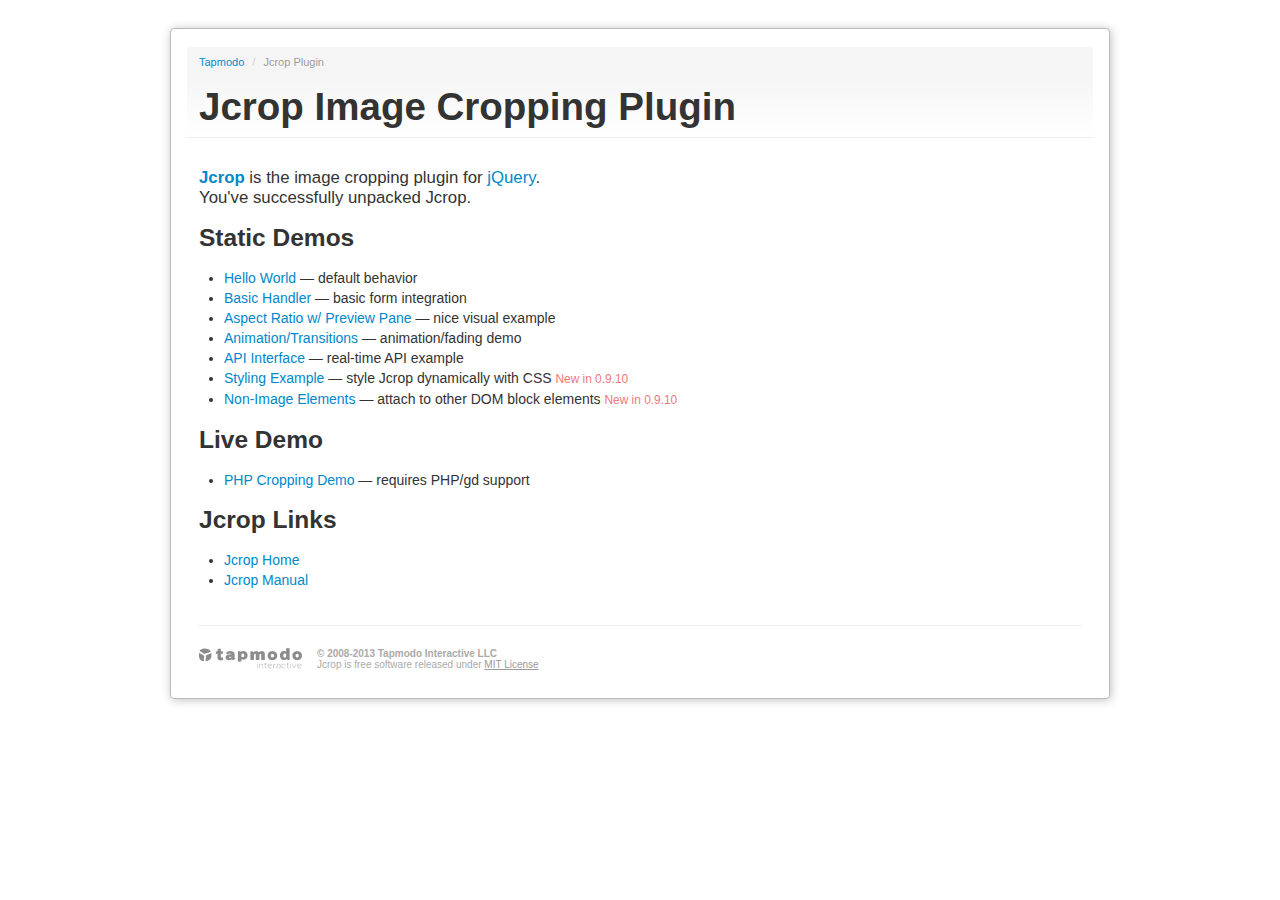
<file: assets/plugins/jcrop/index.html>
<!DOCTYPE html>
<html lang="en">
<head>
  <title>Jcrop: the jQuery Image Cropping Plugin</title>
  <link rel="stylesheet" href="demos/demo_files/main.css" type="text/css" />
  <link rel="stylesheet" href="demos/demo_files/demos.css" type="text/css" />
  <script src="js/jquery.min.js"></script>
  <meta http-equiv="Content-type" content="text/html;charset=UTF-8" />
</head>
<body>

<div class="container">
<div class="row">
<div class="span12">
<div class="jc-demo-box">

<div class="page-header">
<ul class="breadcrumb first">
  <li><a href="http://tapmodo.com/">Tapmodo</a> <span class="divider">/</span></li>
  <li class="active">Jcrop Plugin</li>
</ul>
<h1>Jcrop Image Cropping Plugin</h1>
</div>


<big>
	<a href="http://deepliquid.com/content/Jcrop.html"><b>Jcrop</b></a>
	is the image cropping plugin for
	<a href="http://jquery.com/">jQuery</a>.<br />
	You've successfully unpacked Jcrop.
</big>

<h3>Static Demos</h3>

<ul>
	<li><a href="demos/tutorial1.html">Hello World</a>
		&mdash; default behavior</li>
	<li><a href="demos/tutorial2.html">Basic Handler</a>
		&mdash; basic form integration</li>
	<li><a href="demos/tutorial3.html">Aspect Ratio w/ Preview Pane</a>
		&mdash; nice visual example</li>
	<li><a href="demos/tutorial4.html">Animation/Transitions</a>
		&mdash; animation/fading demo</li>
	<li><a href="demos/tutorial5.html">API Interface</a>
		&mdash; real-time API example</li>
	<li><a href="demos/styling.html">Styling Example</a>
		&mdash; style Jcrop dynamically with CSS
    <small>New in 0.9.10</small>
    </li>
  <li><a href="demos/non-image.html">Non-Image Elements</a>
    &mdash; attach to other DOM block elements
    <small>New in 0.9.10</small>
    </li>
</ul>

<h3>Live Demo</h3>

<ul>
	<li><a href="demos/crop.php">PHP Cropping Demo</a>
		&mdash; requires PHP/gd support</li>
</ul>

<h3>Jcrop Links</h3>

<ul>
	<li><a href="http://deepliquid.com/content/Jcrop.html">Jcrop Home</a></li>
	<li><a href="http://deepliquid.com/content/Jcrop_Manual.html">Jcrop Manual</a></li>
</ul>

<div class="tapmodo-footer">
  <a href="http://tapmodo.com" class="tapmodo-logo segment">tapmodo.com</a>
  <div class="segment"><b>&copy; 2008-2013 Tapmodo Interactive LLC</b><br />
    Jcrop is free software released under <a href="MIT-LICENSE.txt">MIT License</a>
  </div>
</div>
<div class="clearfix"></div>

</div>
</div>
</div>
</div>

</body>
</html>
</file>
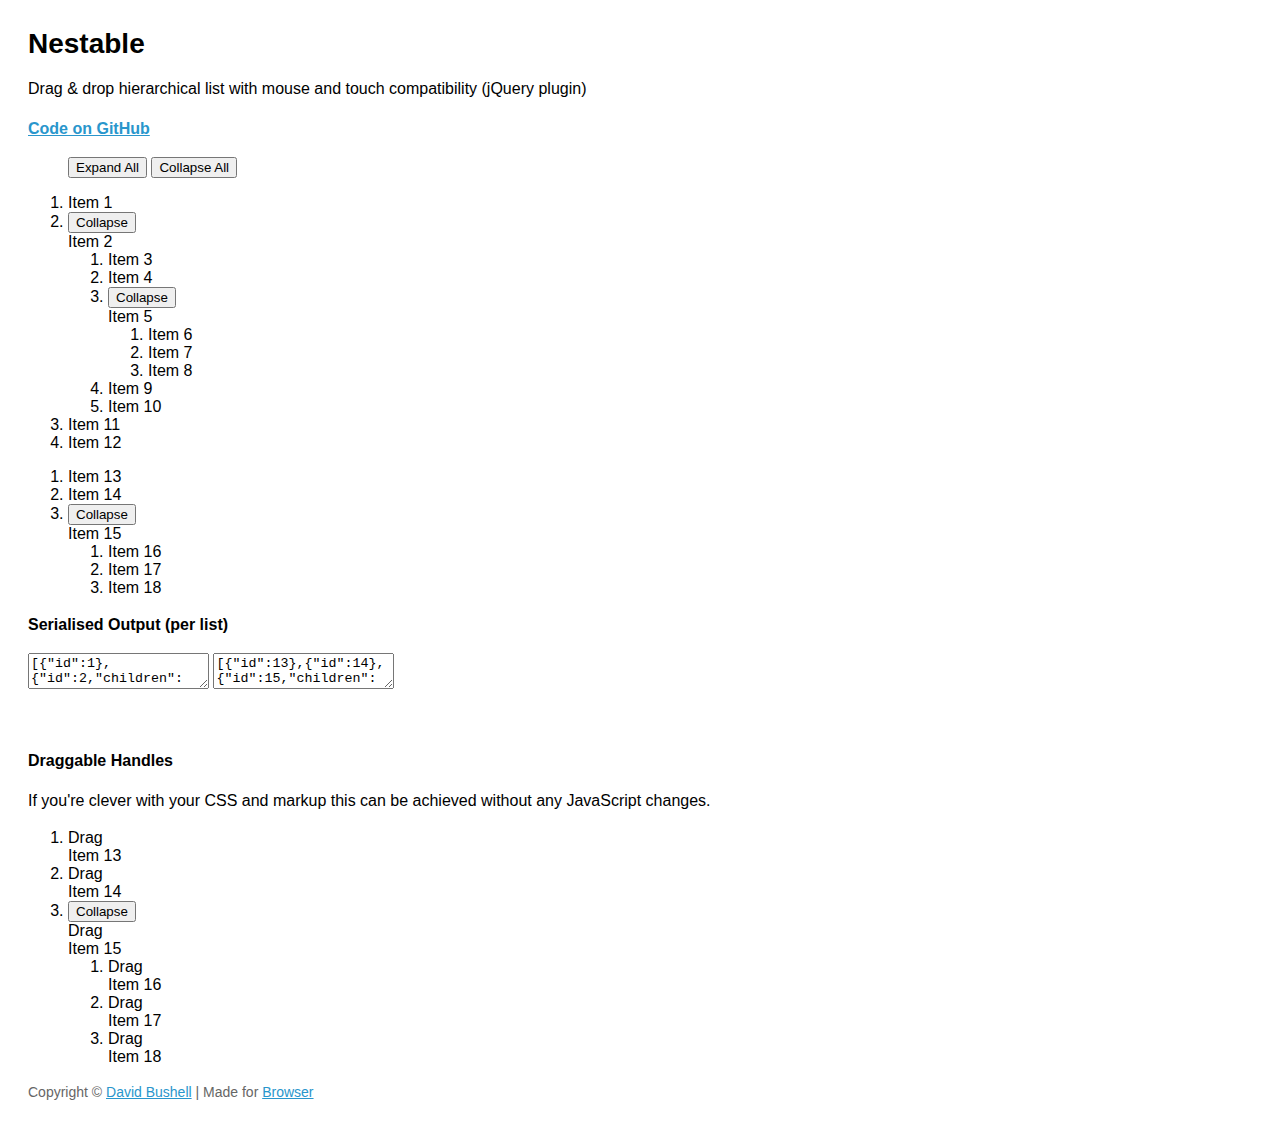
<file: assets/plugins/jquery-nestable/index.html>
<!DOCTYPE html>
<!--[if lt IE 7]> <html lang="en" class="lt-ie9 lt-ie8 lt-ie7"> <![endif]-->
<!--[if IE 7]>    <html lang="en" class="lt-ie9 lt-ie8"> <![endif]-->
<!--[if IE 8]>    <html lang="en" class="lt-ie9"> <![endif]-->
<!--[if IE 9]>    <html lang="en" class="ie9"> <![endif]-->
<!--[if gt IE 9]><!--> <html lang="en"> <!--<![endif]-->
<head>
    <meta charset="utf-8">
    <meta name="viewport" content="width=device-width, initial-scale=1, minimum-scale=1">
    <title>Nestable</title>
    <style type="text/css">

.cf:after { visibility: hidden; display: block; font-size: 0; content: " "; clear: both; height: 0; }
* html .cf { zoom: 1; }
*:first-child+html .cf { zoom: 1; }

html { margin: 0; padding: 0; }
body { font-size: 100%; margin: 0; padding: 1.75em; font-family: 'Helvetica Neue', Arial, sans-serif; }

h1 { font-size: 1.75em; margin: 0 0 0.6em 0; }

a { color: #2996cc; }
a:hover { text-decoration: none; }

p { line-height: 1.5em; }
.small { color: #666; font-size: 0.875em; }
.large { font-size: 1.25em; }



    </style>
</head>
<body>

    <h1>Nestable</h1>

    <p>Drag &amp; drop hierarchical list with mouse and touch compatibility (jQuery plugin)</p>

    <p><strong><a href="https://github.com/dbushell/Nestable">Code on GitHub</a></strong></p>

    <menu id="nestable-menu">
        <button type="button" data-action="expand-all">Expand All</button>
        <button type="button" data-action="collapse-all">Collapse All</button>
    </menu>

    <div class="cf nestable-lists">

        <div class="dd" id="nestable">
            <ol class="dd-list">
                <li class="dd-item" data-id="1">
                    <div class="dd-handle">Item 1</div>
                </li>
                <li class="dd-item" data-id="2">
                    <div class="dd-handle">Item 2</div>
                    <ol class="dd-list">
                        <li class="dd-item" data-id="3"><div class="dd-handle">Item 3</div></li>
                        <li class="dd-item" data-id="4"><div class="dd-handle">Item 4</div></li>
                        <li class="dd-item" data-id="5">
                            <div class="dd-handle">Item 5</div>
                            <ol class="dd-list">
                                <li class="dd-item" data-id="6"><div class="dd-handle">Item 6</div></li>
                                <li class="dd-item" data-id="7"><div class="dd-handle">Item 7</div></li>
                                <li class="dd-item" data-id="8"><div class="dd-handle">Item 8</div></li>
                            </ol>
                        </li>
                        <li class="dd-item" data-id="9"><div class="dd-handle">Item 9</div></li>
                        <li class="dd-item" data-id="10"><div class="dd-handle">Item 10</div></li>
                    </ol>
                </li>
                <li class="dd-item" data-id="11">
                    <div class="dd-handle">Item 11</div>
                </li>
                <li class="dd-item" data-id="12">
                    <div class="dd-handle">Item 12</div>
                </li>
            </ol>
        </div>

        <div class="dd" id="nestable2">
            <ol class="dd-list">
                <li class="dd-item" data-id="13">
                    <div class="dd-handle">Item 13</div>
                </li>
                <li class="dd-item" data-id="14">
                    <div class="dd-handle">Item 14</div>
                </li>
                <li class="dd-item" data-id="15">
                    <div class="dd-handle">Item 15</div>
                    <ol class="dd-list">
                        <li class="dd-item" data-id="16"><div class="dd-handle">Item 16</div></li>
                        <li class="dd-item" data-id="17"><div class="dd-handle">Item 17</div></li>
                        <li class="dd-item" data-id="18"><div class="dd-handle">Item 18</div></li>
                    </ol>
                </li>
            </ol>
        </div>

    </div>

    <p><strong>Serialised Output (per list)</strong></p>

    <textarea id="nestable-output"></textarea>
    <textarea id="nestable2-output"></textarea>

    <p>&nbsp;</p>

    <div class="cf nestable-lists">

    <p><strong>Draggable Handles</strong></p>

    <p>If you're clever with your CSS and markup this can be achieved without any JavaScript changes.</p>

        <div class="dd" id="nestable3">
            <ol class="dd-list">
                <li class="dd-item dd3-item" data-id="13">
                    <div class="dd-handle dd3-handle">Drag</div><div class="dd3-content">Item 13</div>
                </li>
                <li class="dd-item dd3-item" data-id="14">
                    <div class="dd-handle dd3-handle">Drag</div><div class="dd3-content">Item 14</div>
                </li>
                <li class="dd-item dd3-item" data-id="15">
                    <div class="dd-handle dd3-handle">Drag</div><div class="dd3-content">Item 15</div>
                    <ol class="dd-list">
                        <li class="dd-item dd3-item" data-id="16">
                            <div class="dd-handle dd3-handle">Drag</div><div class="dd3-content">Item 16</div>
                        </li>
                        <li class="dd-item dd3-item" data-id="17">
                            <div class="dd-handle dd3-handle">Drag</div><div class="dd3-content">Item 17</div>
                        </li>
                        <li class="dd-item dd3-item" data-id="18">
                            <div class="dd-handle dd3-handle">Drag</div><div class="dd3-content">Item 18</div>
                        </li>
                    </ol>
                </li>
            </ol>
        </div>

    </div>

    <p class="small">Copyright &copy; <a href="http://dbushell.com/">David Bushell</a> | Made for <a href="http://www.browserlondon.com/">Browser</a></p>

<script src="http://ajax.googleapis.com/ajax/libs/jquery/1.7.2/jquery.min.js"></script>
<script src="jquery.nestable.js"></script>
<script>

$(document).ready(function()
{

    var updateOutput = function(e)
    {
        var list   = e.length ? e : $(e.target),
            output = list.data('output');
        if (window.JSON) {
            output.val(window.JSON.stringify(list.nestable('serialize')));//, null, 2));
        } else {
            output.val('JSON browser support required for this demo.');
        }
    };

    // activate Nestable for list 1
    $('#nestable').nestable({
        group: 1
    })
    .on('change', updateOutput);
    
    // activate Nestable for list 2
    $('#nestable2').nestable({
        group: 1
    })
    .on('change', updateOutput);

    // output initial serialised data
    updateOutput($('#nestable').data('output', $('#nestable-output')));
    updateOutput($('#nestable2').data('output', $('#nestable2-output')));

    $('#nestable-menu').on('click', function(e)
    {
        var target = $(e.target),
            action = target.data('action');
        if (action === 'expand-all') {
            $('.dd').nestable('expandAll');
        }
        if (action === 'collapse-all') {
            $('.dd').nestable('collapseAll');
        }
    });

    $('#nestable3').nestable();

});
</script>
</body>
</html>
</file>
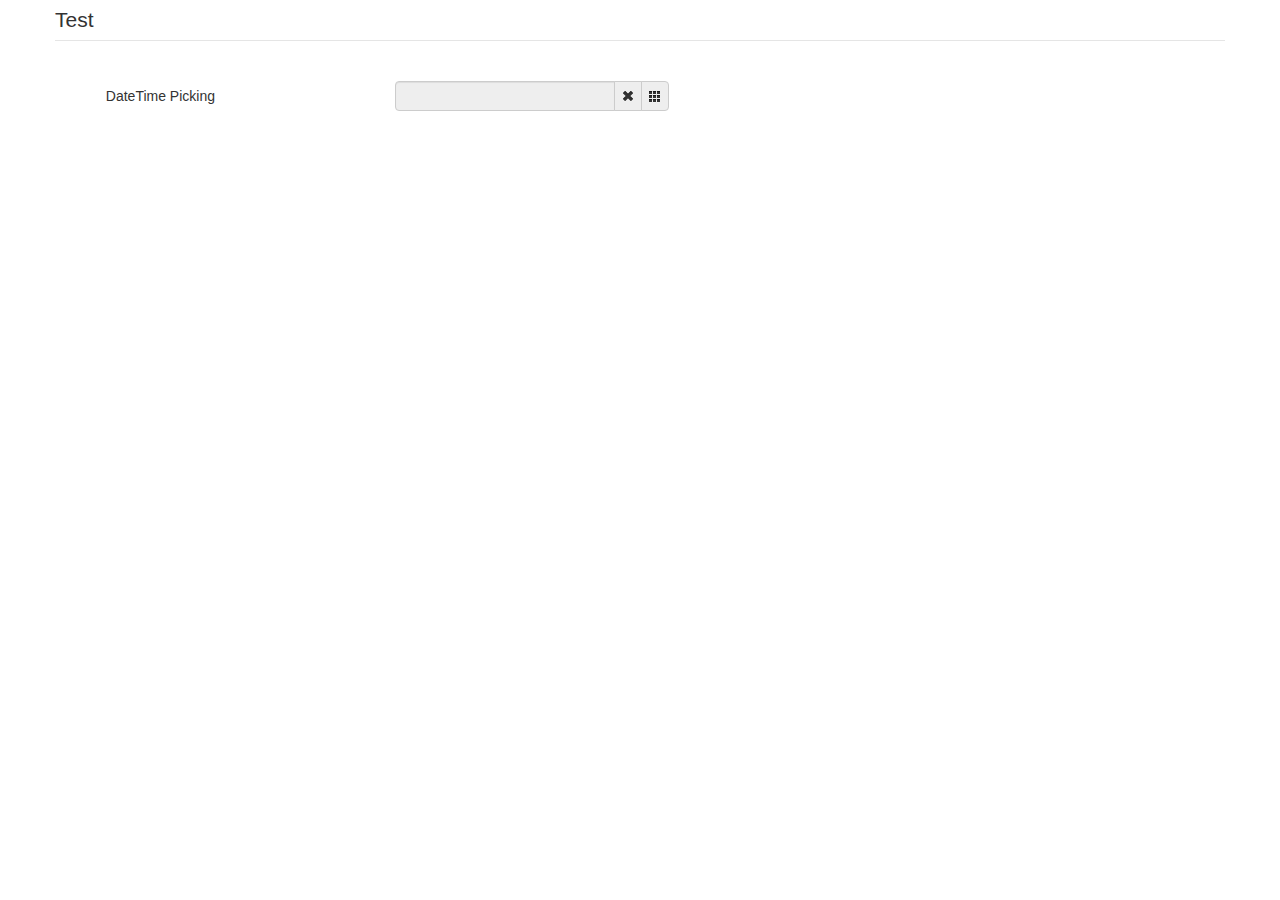
<file: assets/plugins/bootstrap-datetimepicker/sample/index.html>
<!DOCTYPE html>
<html>
<head>
    <title></title>
    <link href="./bootstrap/css/bootstrap.min.css" rel="stylesheet" media="screen">
    <link href="../css/datetimepicker.css" rel="stylesheet" media="screen">
</head>

<body>
<div class="container">
    <form action="" class="form-horizontal">
        <fieldset>
            <legend>Test</legend>
            <div class="control-group">
                <label class="control-label">DateTime Picking</label>
                <div class="controls input-append date form_datetime" data-date="1979-09-16T05:25:07Z" data-date-format="dd MM yyyy - HH:ii p" data-link-field="dtp_input1">
                    <input size="16" type="text" value="" readonly>
                    <span class="add-on"><i class="icon-remove"></i></span>
					<span class="add-on"><i class="icon-th"></i></span>
                </div>
				<input type="hidden" id="dtp_input1" value="" /><br/>
            </div>
			<!--div class="control-group">
                <label class="control-label">Date Picking</label>
                <div class="controls input-append date form_date" data-date="" data-date-format="dd MM yyyy" data-link-field="dtp_input2" data-link-format="yyyy-mm-dd">
                    <input size="16" type="text" value="" readonly>
                    <span class="add-on"><i class="icon-remove"></i></span>
					<span class="add-on"><i class="icon-th"></i></span>
                </div>
				<input type="hidden" id="dtp_input2" value="" /><br/>
            </div>
			<div class="control-group">
                <label class="control-label">Time Picking</label>
                <div class="controls input-append date form_time" data-date="" data-date-format="hh:ii" data-link-field="dtp_input3" data-link-format="hh:ii">
                    <input size="16" type="text" value="" readonly>
                    <span class="add-on"><i class="icon-remove"></i></span>
					<span class="add-on"><i class="icon-th"></i></span>
                </div>
				<input type="hidden" id="dtp_input3" value="" /><br/>
            </div-->
        </fieldset>
    </form>
</div>

<script type="text/javascript" src="./jquery/jquery-1.8.3.min.js" charset="UTF-8"></script>
<script type="text/javascript" src="./bootstrap/js/bootstrap.min.js"></script>
<script type="text/javascript" src="../js/bootstrap-datetimepicker.js" charset="UTF-8"></script>
<script type="text/javascript" src="../js/locales/bootstrap-datetimepicker.fr.js" charset="UTF-8"></script>
<script type="text/javascript">
    $('.form_datetime').datetimepicker({
        //language:  'fr',
        weekStart: 1,
        todayBtn:  1,
		autoclose: 1,
		todayHighlight: 1,
		startView: 2,
		forceParse: 0,
        showMeridian: 1
    });
	/*$('.form_date').datetimepicker({
        language:  'fr',
        weekStart: 1,
        todayBtn:  1,
		autoclose: 1,
		todayHighlight: 1,
		startView: 2,
		minView: 2,
		forceParse: 0
    });
	$('.form_time').datetimepicker({
        language:  'fr',
        weekStart: 1,
        todayBtn:  1,
		autoclose: 1,
		todayHighlight: 1,
		startView: 1,
		minView: 0,
		maxView: 1,
		forceParse: 0
    });*/
</script>

</body>
</html>
</file>
<file: assets/plugins/glyphicons_halflings/css/style.css>
article,aside,details,figcaption,figure,footer,header,hgroup,nav,section{display:block}audio,canvas,video{display:inline-block;*display:inline;*zoom:1}audio:not([controls]){display:none}html,body{margin:0;padding:0}h1,h2,h3,h4,h5,h6,p,blockquote,pre,a,abbr,acronym,address,cite,code,del,dfn,em,img,q,s,samp,small,strike,strong,sub,sup,tt,var,dd,dl,dt,li,ol,ul,fieldset,form,label,legend,button,table,caption,tbody,tfoot,thead,tr,th,td{margin:0;padding:0;border:0;font-size:100%;line-height:1;font-family:inherit}html{font-size:62.5%;-webkit-text-size-adjust:100%;-ms-text-size-adjust:100%}a:hover,a:active{outline:0}sub,sup{position:relative;font-size:75%;line-height:0;vertical-align:baseline}sup{top:-0.5em}sub{bottom:-0.25em}img{-ms-interpolation-mode:bicubic}html,body{height:100%}body{background:#fff;margin:0;font-size:14px;color:#000;padding:20px 20px}h2{margin:0 0 5px 0;font-size:27px}p,.halflings{display:inline-block;*display:inline;*zoom:1;width:175px;font-size:14px;line-height:14px}p .halflings-icon,.halflings .halflings-icon{margin:0 10px 0 0}p{width:200px}.white-content{margin:0 -20px 0 -20px;padding:20px;background:#000;background:rgba(0,0,0,0.9)}.white-content *,.white-content p,.white-content a{color:#fff}
</file>
<file: assets/plugins/glyphicons_halflings/css/halflings.css>
/*!
 *
 *  Project:  GLYPHICONS HALFLINGS
 *  Author:   Jan Kovarik - www.glyphicons.com
 *  Twitter:  @jankovarik
 *
 */
html,
html .halflings {
  -webkit-font-smoothing: antialiased !important;
}
@font-face {
  font-family: 'Glyphicons Halflings';
  src: url('../fonts/glyphiconshalflings-regular.eot');
  src: url('../fonts/glyphiconshalflings-regular.eot?#iefix') format('embedded-opentype'), url('../fonts/glyphiconshalflings-regular.woff') format('woff'), url('../fonts/glyphiconshalflings-regular.ttf') format('truetype'), url('../fonts/glyphiconshalflings-regular.svg#glyphicons_halflingsregular') format('svg');
  font-weight: normal;
  font-style: normal;
}
.halflings {
  display: inline-block;
  position: relative;
  padding: 0 0 0 25px;
  color: #1d1d1b;
  text-decoration: none;
  *display: inline;
  *zoom: 1;
}
.halflings i:before {
  position: absolute;
  left: 0;
  top: 0;
  font: 12px/1em 'Glyphicons Halflings';
  font-style: normal;
  color: #1d1d1b;
}
.halflings.white i:before {
  color: #fff;
}
.halflings.glass i:before {
  content: "\e001";
}
.halflings.music i:before {
  content: "\e002";
}
.halflings.search i:before {
  content: "\e003";
}
.halflings.envelope i:before {
  content: "\2709";
}
.halflings.heart i:before {
  content: "\e005";
}
.halflings.star i:before {
  content: "\e006";
}
.halflings.star-empty i:before {
  content: "\e007";
}
.halflings.user i:before {
  content: "\e008";
}
.halflings.film i:before {
  content: "\e009";
}
.halflings.th-large i:before {
  content: "\e010";
}
.halflings.th i:before {
  content: "\e011";
}
.halflings.th-list i:before {
  content: "\e012";
}
.halflings.ok i:before {
  content: "\e013";
}
.halflings.remove i:before {
  content: "\e014";
}
.halflings.zoom-in i:before {
  content: "\e015";
}
.halflings.zoom-out i:before {
  content: "\e016";
}
.halflings.off i:before {
  content: "\e017";
}
.halflings.signal i:before {
  content: "\e018";
}
.halflings.cog i:before {
  content: "\e019";
}
.halflings.trash i:before {
  content: "\e020";
}
.halflings.home i:before {
  content: "\e021";
}
.halflings.file i:before {
  content: "\e022";
}
.halflings.time i:before {
  content: "\e023";
}
.halflings.road i:before {
  content: "\e024";
}
.halflings.download-alt i:before {
  content: "\e025";
}
.halflings.download i:before {
  content: "\e026";
}
.halflings.upload i:before {
  content: "\e027";
}
.halflings.inbox i:before {
  content: "\e028";
}
.halflings.play-circle i:before {
  content: "\e029";
}
.halflings.repeat i:before {
  content: "\e030";
}
.halflings.refresh i:before {
  content: "\e031";
}
.halflings.list-alt i:before {
  content: "\e032";
}
.halflings.lock i:before {
  content: "\e033";
}
.halflings.flag i:before {
  content: "\e034";
}
.halflings.headphones i:before {
  content: "\e035";
}
.halflings.volume-off i:before {
  content: "\e036";
}
.halflings.volume-down i:before {
  content: "\e037";
}
.halflings.volume-up i:before {
  content: "\e038";
}
.halflings.qrcode i:before {
  content: "\e039";
}
.halflings.barcode i:before {
  content: "\e040";
}
.halflings.tag i:before {
  content: "\e041";
}
.halflings.tags i:before {
  content: "\e042";
}
.halflings.book i:before {
  content: "\e043";
}
.halflings.bookmark i:before {
  content: "\e044";
}
.halflings.print i:before {
  content: "\e045";
}
.halflings.camera i:before {
  content: "\e046";
}
.halflings.font i:before {
  content: "\e047";
}
.halflings.bold i:before {
  content: "\e048";
}
.halflings.italic i:before {
  content: "\e049";
}
.halflings.text-height i:before {
  content: "\e050";
}
.halflings.text-width i:before {
  content: "\e051";
}
.halflings.align-left i:before {
  content: "\e052";
}
.halflings.align-center i:before {
  content: "\e053";
}
.halflings.align-right i:before {
  content: "\e054";
}
.halflings.align-justify i:before {
  content: "\e055";
}
.halflings.list i:before {
  content: "\e056";
}
.halflings.indent-left i:before {
  content: "\e057";
}
.halflings.indent-right i:before {
  content: "\e058";
}
.halflings.facetime-video i:before {
  content: "\e059";
}
.halflings.picture i:before {
  content: "\e060";
}
.halflings.pencil i:before {
  content: "\270f";
}
.halflings.map-marker i:before {
  content: "\e062";
}
.halflings.adjust i:before {
  content: "\e063";
}
.halflings.tint i:before {
  content: "\e064";
}
.halflings.edit i:before {
  content: "\e065";
}
.halflings.share i:before {
  content: "\e066";
}
.halflings.check i:before {
  content: "\e067";
}
.halflings.move i:before {
  content: "\e068";
}
.halflings.step-backward i:before {
  content: "\e069";
}
.halflings.fast-backward i:before {
  content: "\e070";
}
.halflings.backward i:before {
  content: "\e071";
}
.halflings.play i:before {
  content: "\e072";
}
.halflings.pause i:before {
  content: "\e073";
}
.halflings.stop i:before {
  content: "\e074";
}
.halflings.forward i:before {
  content: "\e075";
}
.halflings.fast-forward i:before {
  content: "\e076";
}
.halflings.step-forward i:before {
  content: "\e077";
}
.halflings.eject i:before {
  content: "\e078";
}
.halflings.chevron-left i:before {
  content: "\e079";
}
.halflings.chevron-right i:before {
  content: "\e080";
}
.halflings.plus-sign i:before {
  content: "\e081";
}
.halflings.minus-sign i:before {
  content: "\e082";
}
.halflings.remove-sign i:before {
  content: "\e083";
}
.halflings.ok-sign i:before {
  content: "\e084";
}
.halflings.question-sign i:before {
  content: "\e085";
}
.halflings.info-sign i:before {
  content: "\e086";
}
.halflings.screenshot i:before {
  content: "\e087";
}
.halflings.remove-circle i:before {
  content: "\e088";
}
.halflings.ok-circle i:before {
  content: "\e089";
}
.halflings.ban-circle i:before {
  content: "\e090";
}
.halflings.arrow-left i:before {
  content: "\e091";
}
.halflings.arrow-right i:before {
  content: "\e092";
}
.halflings.arrow-up i:before {
  content: "\e093";
}
.halflings.arrow-down i:before {
  content: "\e094";
}
.halflings.share-alt i:before {
  content: "\e095";
}
.halflings.resize-full i:before {
  content: "\e096";
}
.halflings.resize-small i:before {
  content: "\e097";
}
.halflings.plus i:before {
  content: "\002b";
}
.halflings.minus i:before {
  content: "\2212";
}
.halflings.asterisk i:before {
  content: "\002a";
}
.halflings.exclamation-sign i:before {
  content: "\e101";
}
.halflings.gift i:before {
  content: "\e102";
}
.halflings.leaf i:before {
  content: "\e103";
}
.halflings.fire i:before {
  content: "\e104";
}
.halflings.eye-open i:before {
  content: "\e105";
}
.halflings.eye-close i:before {
  content: "\e106";
}
.halflings.warning-sign i:before {
  content: "\e107";
}
.halflings.plane i:before {
  content: "\e108";
}
.halflings.calendar i:before {
  content: "\e109";
}
.halflings.random i:before {
  content: "\e110";
}
.halflings.comments i:before {
  content: "\e111";
}
.halflings.magnet i:before {
  content: "\e113";
}
.halflings.chevron-up i:before {
  content: "\e113";
}
.halflings.chevron-down i:before {
  content: "\e114";
}
.halflings.retweet i:before {
  content: "\e115";
}
.halflings.shopping-cart i:before {
  content: "\e116";
}
.halflings.folder-close i:before {
  content: "\e117";
}
.halflings.folder-open i:before {
  content: "\e118";
}
.halflings.resize-vertical i:before {
  content: "\e119";
}
.halflings.resize-horizontal i:before {
  content: "\e120";
}
.halflings.hdd i:before {
  content: "\e121";
}
.halflings.bullhorn i:before {
  content: "\e122";
}
.halflings.bell i:before {
  content: "\e123";
}
.halflings.certificate i:before {
  content: "\e124";
}
.halflings.thumbs-up i:before {
  content: "\e125";
}
.halflings.thumbs-down i:before {
  content: "\e126";
}
.halflings.hand-right i:before {
  content: "\e127";
}
.halflings.hand-left i:before {
  content: "\e128";
}
.halflings.hand-top i:before {
  content: "\e129";
}
.halflings.hand-down i:before {
  content: "\e130";
}
.halflings.circle-arrow-right i:before {
  content: "\e131";
}
.halflings.circle-arrow-left i:before {
  content: "\e132";
}
.halflings.circle-arrow-top i:before {
  content: "\e133";
}
.halflings.circle-arrow-down i:before {
  content: "\e134";
}
.halflings.globe i:before {
  content: "\e135";
}
.halflings.wrench i:before {
  content: "\e136";
}
.halflings.tasks i:before {
  content: "\e137";
}
.halflings.filter i:before {
  content: "\e138";
}
.halflings.briefcase i:before {
  content: "\e139";
}
.halflings.fullscreen i:before {
  content: "\e140";
}
.halflings.dashboard i:before {
  content: "\e141";
}
.halflings.paperclip i:before {
  content: "\e142";
}
.halflings.heart-empty i:before {
  content: "\e143";
}
.halflings.link i:before {
  content: "\e144";
}
.halflings.phone i:before {
  content: "\e145";
}
.halflings.pushpin i:before {
  content: "\e146";
}
.halflings.euro i:before {
  content: "\20ac";
}
.halflings.usd i:before {
  content: "\e148";
}
.halflings.gbp i:before {
  content: "\e149";
}
.halflings.sort i:before {
  content: "\e150";
}
.halflings.sort-by-alphabet i:before {
  content: "\e151";
}
.halflings.sort-by-alphabet-alt i:before {
  content: "\e152";
}
.halflings.sort-by-order i:before {
  content: "\e153";
}
.halflings.sort-by-order-alt i:before {
  content: "\e154";
}
.halflings.sort-by-attributes i:before {
  content: "\e155";
}
.halflings.sort-by-attributes-alt i:before {
  content: "\e156";
}
.halflings.unchecked i:before {
  content: "\e157";
}
.halflings.expand i:before {
  content: "\e158";
}
.halflings.collapse i:before {
  content: "\e159";
}
.halflings.collapse-top i:before {
  content: "\e160";
}
.halflings-icon {
  display: inline-block;
  width: 14px;
  height: 14px;
  line-height: 14px;
  vertical-align: text-top;
  background-image: url(../images/glyphicons_halflings.svg);
  background-position: 0 0;
  background-repeat: no-repeat;
  vertical-align: top;
  *display: inline;
  *zoom: 1;
  *margin-right: .3em;
}
.no-inlinesvg .halflings-icon {
  background-image: url(../images/glyphicons_halflings.png);
}
.halflings-icon.white {
  background-image: url(../images/glyphicons_halflings-white.svg);
}
.no-inlinesvg .halflings-icon.white {
  background-image: url(../images/glyphicons_halflings-white.png);
}
.halflings-icon.glass {
  background-position: 0 0;
}
.halflings-icon.music {
  background-position: -24px 0;
}
.halflings-icon.search {
  background-position: -48px 0;
}
.halflings-icon.envelope {
  background-position: -72px 0;
}
.halflings-icon.heart {
  background-position: -96px 0;
}
.halflings-icon.star {
  background-position: -120px 0;
}
.halflings-icon.star-empty {
  background-position: -144px 0;
}
.halflings-icon.user {
  background-position: -168px 0;
}
.halflings-icon.film {
  background-position: -192px 0;
}
.halflings-icon.th-large {
  background-position: -216px 0;
}
.halflings-icon.th {
  background-position: -240px 0;
}
.halflings-icon.th-list {
  background-position: -264px 0;
}
.halflings-icon.ok {
  background-position: -288px 0;
}
.halflings-icon.remove {
  background-position: -312px 0;
}
.halflings-icon.zoom-in {
  background-position: -336px 0;
}
.halflings-icon.zoom-out {
  background-position: -360px 0;
}
.halflings-icon.off {
  background-position: -384px 0;
}
.halflings-icon.signal {
  background-position: -408px 0;
}
.halflings-icon.cog {
  background-position: -432px 0;
}
.halflings-icon.trash {
  background-position: -456px 0;
}
.halflings-icon.home {
  background-position: 0 -24px;
}
.halflings-icon.file {
  background-position: -24px -24px;
}
.halflings-icon.time {
  background-position: -48px -24px;
}
.halflings-icon.road {
  background-position: -72px -24px;
}
.halflings-icon.download-alt {
  background-position: -96px -24px;
}
.halflings-icon.download {
  background-position: -120px -24px;
}
.halflings-icon.upload {
  background-position: -144px -24px;
}
.halflings-icon.inbox {
  background-position: -168px -24px;
}
.halflings-icon.play-circle {
  background-position: -192px -24px;
}
.halflings-icon.repeat {
  background-position: -216px -24px;
}
.halflings-icon.refresh {
  background-position: -240px -24px;
}
.halflings-icon.list-alt {
  background-position: -264px -24px;
}
.halflings-icon.lock {
  background-position: -287px -24px;
}
.halflings-icon.flag {
  background-position: -312px -24px;
}
.halflings-icon.headphones {
  background-position: -336px -24px;
}
.halflings-icon.volume-off {
  background-position: -360px -24px;
}
.halflings-icon.volume-down {
  background-position: -384px -24px;
}
.halflings-icon.volume-up {
  background-position: -408px -24px;
}
.halflings-icon.qrcode {
  background-position: -432px -24px;
}
.halflings-icon.barcode {
  background-position: -456px -24px;
}
.halflings-icon.tag {
  background-position: 0 -48px;
}
.halflings-icon.tags {
  background-position: -25px -48px;
}
.halflings-icon.book {
  background-position: -48px -48px;
}
.halflings-icon.bookmark {
  background-position: -72px -48px;
}
.halflings-icon.print {
  background-position: -96px -48px;
}
.halflings-icon.camera {
  background-position: -120px -48px;
}
.halflings-icon.font {
  background-position: -144px -48px;
}
.halflings-icon.bold {
  background-position: -167px -48px;
}
.halflings-icon.italic {
  background-position: -192px -48px;
}
.halflings-icon.text-height {
  background-position: -216px -48px;
}
.halflings-icon.text-width {
  background-position: -240px -48px;
}
.halflings-icon.align-left {
  background-position: -264px -48px;
}
.halflings-icon.align-center {
  background-position: -288px -48px;
}
.halflings-icon.align-right {
  background-position: -312px -48px;
}
.halflings-icon.align-justify {
  background-position: -336px -48px;
}
.halflings-icon.list {
  background-position: -360px -48px;
}
.halflings-icon.indent-left {
  background-position: -384px -48px;
}
.halflings-icon.indent-right {
  background-position: -408px -48px;
}
.halflings-icon.facetime-video {
  background-position: -432px -48px;
}
.halflings-icon.picture {
  background-position: -456px -48px;
}
.halflings-icon.pencil {
  background-position: 0 -72px;
}
.halflings-icon.map-marker {
  background-position: -24px -72px;
}
.halflings-icon.adjust {
  background-position: -48px -72px;
}
.halflings-icon.tint {
  background-position: -72px -72px;
}
.halflings-icon.edit {
  background-position: -96px -72px;
}
.halflings-icon.share {
  background-position: -120px -72px;
}
.halflings-icon.check {
  background-position: -144px -72px;
}
.halflings-icon.move {
  background-position: -168px -72px;
}
.halflings-icon.step-backward {
  background-position: -192px -72px;
}
.halflings-icon.fast-backward {
  background-position: -216px -72px;
}
.halflings-icon.backward {
  background-position: -240px -72px;
}
.halflings-icon.play {
  background-position: -264px -72px;
}
.halflings-icon.pause {
  background-position: -288px -72px;
}
.halflings-icon.stop {
  background-position: -312px -72px;
}
.halflings-icon.forward {
  background-position: -336px -72px;
}
.halflings-icon.fast-forward {
  background-position: -360px -72px;
}
.halflings-icon.step-forward {
  background-position: -384px -72px;
}
.halflings-icon.eject {
  background-position: -408px -72px;
}
.halflings-icon.chevron-left {
  background-position: -432px -72px;
}
.halflings-icon.chevron-right {
  background-position: -456px -72px;
}
.halflings-icon.plus-sign {
  background-position: 0 -96px;
}
.halflings-icon.minus-sign {
  background-position: -24px -96px;
}
.halflings-icon.remove-sign {
  background-position: -48px -96px;
}
.halflings-icon.ok-sign {
  background-position: -72px -96px;
}
.halflings-icon.question-sign {
  background-position: -96px -96px;
}
.halflings-icon.info-sign {
  background-position: -120px -96px;
}
.halflings-icon.screenshot {
  background-position: -144px -96px;
}
.halflings-icon.remove-circle {
  background-position: -168px -96px;
}
.halflings-icon.ok-circle {
  background-position: -192px -96px;
}
.halflings-icon.ban-circle {
  background-position: -216px -96px;
}
.halflings-icon.arrow-left {
  background-position: -240px -96px;
}
.halflings-icon.arrow-right {
  background-position: -264px -96px;
}
.halflings-icon.arrow-up {
  background-position: -289px -96px;
}
.halflings-icon.arrow-down {
  background-position: -312px -96px;
}
.halflings-icon.share-alt {
  background-position: -336px -96px;
}
.halflings-icon.resize-full {
  background-position: -360px -96px;
}
.halflings-icon.resize-small {
  background-position: -384px -96px;
}
.halflings-icon.plus {
  background-position: -408px -96px;
}
.halflings-icon.minus {
  background-position: -433px -96px;
}
.halflings-icon.asterisk {
  background-position: -456px -96px;
}
.halflings-icon.exclamation-sign {
  background-position: 0 -120px;
}
.halflings-icon.gift {
  background-position: -24px -120px;
}
.halflings-icon.leaf {
  background-position: -48px -120px;
}
.halflings-icon.fire {
  background-position: -72px -120px;
}
.halflings-icon.eye-open {
  background-position: -96px -120px;
}
.halflings-icon.eye-close {
  background-position: -120px -120px;
}
.halflings-icon.warning-sign {
  background-position: -144px -120px;
}
.halflings-icon.plane {
  background-position: -168px -120px;
}
.halflings-icon.calendar {
  background-position: -192px -120px;
}
.halflings-icon.random {
  background-position: -216px -120px;
}
.halflings-icon.comments {
  background-position: -240px -120px;
}
.halflings-icon.magnet {
  background-position: -264px -120px;
}
.halflings-icon.chevron-up {
  background-position: -288px -120px;
}
.halflings-icon.chevron-down {
  background-position: -313px -119px;
}
.halflings-icon.retweet {
  background-position: -336px -120px;
}
.halflings-icon.shopping-cart {
  background-position: -360px -120px;
}
.halflings-icon.folder-close {
  background-position: -384px -120px;
}
.halflings-icon.folder-open {
  background-position: -408px -120px;
}
.halflings-icon.resize-vertical {
  background-position: -432px -119px;
}
.halflings-icon.resize-horizontal {
  background-position: -456px -118px;
}
.halflings-icon.hdd {
  background-position: 0px -144px;
}
.halflings-icon.bullhorn {
  background-position: -24px -144px;
}
.halflings-icon.bell {
  background-position: -48px -144px;
}
.halflings-icon.certificate {
  background-position: -72px -144px;
}
.halflings-icon.thumbs-up {
  background-position: -96px -144px;
}
.halflings-icon.thumbs-down {
  background-position: -120px -144px;
}
.halflings-icon.hand-right {
  background-position: -144px -144px;
}
.halflings-icon.hand-left {
  background-position: -168px -144px;
}
.halflings-icon.hand-top {
  background-position: -192px -144px;
}
.halflings-icon.hand-down {
  background-position: -216px -144px;
}
.halflings-icon.circle-arrow-right {
  background-position: -240px -144px;
}
.halflings-icon.circle-arrow-left {
  background-position: -264px -144px;
}
.halflings-icon.circle-arrow-top {
  background-position: -288px -144px;
}
.halflings-icon.circle-arrow-down {
  background-position: -313px -144px;
}
.halflings-icon.globe {
  background-position: -336px -144px;
}
.halflings-icon.wrench {
  background-position: -360px -144px;
}
.halflings-icon.tasks {
  background-position: -384px -144px;
}
.halflings-icon.filter {
  background-position: -408px -144px;
}
.halflings-icon.briefcase {
  background-position: -432px -144px;
}
.halflings-icon.fullscreen {
  background-position: -456px -144px;
}
.halflings-icon.dashboard {
  background-position: 0px -168px;
}
.halflings-icon.paperclip {
  background-position: -24px -168px;
}
.halflings-icon.heart-empty {
  background-position: -48px -168px;
}
.halflings-icon.link {
  background-position: -72px -168px;
}
.halflings-icon.phone {
  background-position: -96px -168px;
}
.halflings-icon.pushpin {
  background-position: -120px -168px;
}
.halflings-icon.euro {
  background-position: -144px -168px;
}
.halflings-icon.usd {
  background-position: -168px -168px;
}
.halflings-icon.gbp {
  background-position: -192px -168px;
}
.halflings-icon.sort {
  background-position: -216px -168px;
}
.halflings-icon.sort-by-alphabet {
  background-position: -240px -168px;
}
.halflings-icon.sort-by-alphabet-alt {
  background-position: -264px -168px;
}
.halflings-icon.sort-by-order {
  background-position: -288px -168px;
}
.halflings-icon.sort-by-order-alt {
  background-position: -313px -168px;
}
.halflings-icon.sort-by-attributes {
  background-position: -336px -168px;
}
.halflings-icon.sort-by-attributes-alt {
  background-position: -360px -168px;
}
.halflings-icon.unchecked {
  background-position: -384px -168px;
}
.halflings-icon.expand {
  background-position: -408px -168px;
}
.halflings-icon.collapse {
  background-position: -432px -168px;
}
.halflings-icon.collapse-top {
  background-position: -456px -168px;
}
</file>
<file: assets/plugins/jcrop/demos/demo_files/main.css>
/* Jcrop Demo Site CSS - 2012 Tapmodo Interactive LLC - MIT License
   Not required to run Jcrop - contains twitter bootstrap code */
/*!
 * Bootstrap v2.2.1
 *
 * Copyright 2012 Twitter, Inc
 * Licensed under the Apache License v2.0
 * http://www.apache.org/licenses/LICENSE-2.0
 *
 * Designed and built with all the love in the world @twitter by @mdo and @fat.
 */
article,
aside,
details,
figcaption,
figure,
footer,
header,
hgroup,
nav,
section {
  display: block;
}
audio,
canvas,
video {
  display: inline-block;
  *display: inline;
  *zoom: 1;
}
audio:not([controls]) {
  display: none;
}
html {
  font-size: 100%;
  -webkit-text-size-adjust: 100%;
  -ms-text-size-adjust: 100%;
}
a:focus {
  outline: thin dotted #333;
  outline: 5px auto -webkit-focus-ring-color;
  outline-offset: -2px;
}
a:hover,
a:active {
  outline: 0;
}
sub,
sup {
  position: relative;
  font-size: 75%;
  line-height: 0;
  vertical-align: baseline;
}
sup {
  top: -0.5em;
}
sub {
  bottom: -0.25em;
}
button,
input,
select,
textarea {
  margin: 0;
  font-size: 100%;
  vertical-align: middle;
}
button,
input {
  *overflow: visible;
  line-height: normal;
}
button::-moz-focus-inner,
input::-moz-focus-inner {
  padding: 0;
  border: 0;
}
button,
html input[type="button"],
input[type="reset"],
input[type="submit"] {
  -webkit-appearance: button;
  cursor: pointer;
}
input[type="search"] {
  -webkit-box-sizing: content-box;
  -moz-box-sizing: content-box;
  box-sizing: content-box;
  -webkit-appearance: textfield;
}
input[type="search"]::-webkit-search-decoration,
input[type="search"]::-webkit-search-cancel-button {
  -webkit-appearance: none;
}
textarea {
  overflow: auto;
  vertical-align: top;
}
.clearfix {
  *zoom: 1;
}
.clearfix:before,
.clearfix:after {
  display: table;
  content: "";
  line-height: 0;
}
.clearfix:after {
  clear: both;
}
.hide-text {
  font: 0/0 a;
  color: transparent;
  text-shadow: none;
  background-color: transparent;
  border: 0;
}
.input-block-level {
  display: block;
  width: 100%;
  min-height: 30px;
  -webkit-box-sizing: border-box;
  -moz-box-sizing: border-box;
  box-sizing: border-box;
}
body {
  margin: 0;
  font-family: "Helvetica Neue", Helvetica, Arial, sans-serif;
  font-size: 14px;
  line-height: 20px;
  color: #333333;
  background-color: #ffffff;
}
a {
  color: #0088cc;
  text-decoration: none;
}
a:hover {
  color: #005580;
  text-decoration: underline;
}
.img-rounded {
  -webkit-border-radius: 6px;
  -moz-border-radius: 6px;
  border-radius: 6px;
}
.img-polaroid {
  padding: 4px;
  background-color: #fff;
  border: 1px solid #ccc;
  border: 1px solid rgba(0, 0, 0, 0.2);
  -webkit-box-shadow: 0 1px 3px rgba(0, 0, 0, 0.1);
  -moz-box-shadow: 0 1px 3px rgba(0, 0, 0, 0.1);
  box-shadow: 0 1px 3px rgba(0, 0, 0, 0.1);
}
.img-circle {
  -webkit-border-radius: 500px;
  -moz-border-radius: 500px;
  border-radius: 500px;
}
.row {
  margin-left: -20px;
  *zoom: 1;
}
.row:before,
.row:after {
  display: table;
  content: "";
  line-height: 0;
}
.row:after {
  clear: both;
}
[class*="span"] {
  float: left;
  min-height: 1px;
  margin-left: 20px;
}
.container,
.navbar-static-top .container,
.navbar-fixed-top .container,
.navbar-fixed-bottom .container {
  width: 940px;
}
.span12 {
  width: 940px;
}
.span11 {
  width: 860px;
}
.span10 {
  width: 780px;
}
.span9 {
  width: 700px;
}
.span8 {
  width: 620px;
}
.span7 {
  width: 540px;
}
.span6 {
  width: 460px;
}
.span5 {
  width: 380px;
}
.span4 {
  width: 300px;
}
.span3 {
  width: 220px;
}
.span2 {
  width: 140px;
}
.span1 {
  width: 60px;
}
.offset12 {
  margin-left: 980px;
}
.offset11 {
  margin-left: 900px;
}
.offset10 {
  margin-left: 820px;
}
.offset9 {
  margin-left: 740px;
}
.offset8 {
  margin-left: 660px;
}
.offset7 {
  margin-left: 580px;
}
.offset6 {
  margin-left: 500px;
}
.offset5 {
  margin-left: 420px;
}
.offset4 {
  margin-left: 340px;
}
.offset3 {
  margin-left: 260px;
}
.offset2 {
  margin-left: 180px;
}
.offset1 {
  margin-left: 100px;
}
.row-fluid {
  width: 100%;
  *zoom: 1;
}
.row-fluid:before,
.row-fluid:after {
  display: table;
  content: "";
  line-height: 0;
}
.row-fluid:after {
  clear: both;
}
.row-fluid [class*="span"] {
  display: block;
  width: 100%;
  min-height: 30px;
  -webkit-box-sizing: border-box;
  -moz-box-sizing: border-box;
  box-sizing: border-box;
  float: left;
  margin-left: 2.127659574468085%;
  *margin-left: 2.074468085106383%;
}
.row-fluid [class*="span"]:first-child {
  margin-left: 0;
}
.row-fluid .controls-row [class*="span"] + [class*="span"] {
  margin-left: 2.127659574468085%;
}
.row-fluid .span12 {
  width: 100%;
  *width: 99.94680851063829%;
}
.row-fluid .span11 {
  width: 91.48936170212765%;
  *width: 91.43617021276594%;
}
.row-fluid .span10 {
  width: 82.97872340425532%;
  *width: 82.92553191489361%;
}
.row-fluid .span9 {
  width: 74.46808510638297%;
  *width: 74.41489361702126%;
}
.row-fluid .span8 {
  width: 65.95744680851064%;
  *width: 65.90425531914893%;
}
.row-fluid .span7 {
  width: 57.44680851063829%;
  *width: 57.39361702127659%;
}
.row-fluid .span6 {
  width: 48.93617021276595%;
  *width: 48.88297872340425%;
}
.row-fluid .span5 {
  width: 40.42553191489362%;
  *width: 40.37234042553192%;
}
.row-fluid .span4 {
  width: 31.914893617021278%;
  *width: 31.861702127659576%;
}
.row-fluid .span3 {
  width: 23.404255319148934%;
  *width: 23.351063829787233%;
}
.row-fluid .span2 {
  width: 14.893617021276595%;
  *width: 14.840425531914894%;
}
.row-fluid .span1 {
  width: 6.382978723404255%;
  *width: 6.329787234042553%;
}
.row-fluid .offset12 {
  margin-left: 104.25531914893617%;
  *margin-left: 104.14893617021275%;
}
.row-fluid .offset12:first-child {
  margin-left: 102.12765957446808%;
  *margin-left: 102.02127659574467%;
}
.row-fluid .offset11 {
  margin-left: 95.74468085106382%;
  *margin-left: 95.6382978723404%;
}
.row-fluid .offset11:first-child {
  margin-left: 93.61702127659574%;
  *margin-left: 93.51063829787232%;
}
.row-fluid .offset10 {
  margin-left: 87.23404255319149%;
  *margin-left: 87.12765957446807%;
}
.row-fluid .offset10:first-child {
  margin-left: 85.1063829787234%;
  *margin-left: 84.99999999999999%;
}
.row-fluid .offset9 {
  margin-left: 78.72340425531914%;
  *margin-left: 78.61702127659572%;
}
.row-fluid .offset9:first-child {
  margin-left: 76.59574468085106%;
  *margin-left: 76.48936170212764%;
}
.row-fluid .offset8 {
  margin-left: 70.2127659574468%;
  *margin-left: 70.10638297872339%;
}
.row-fluid .offset8:first-child {
  margin-left: 68.08510638297872%;
  *margin-left: 67.9787234042553%;
}
.row-fluid .offset7 {
  margin-left: 61.70212765957446%;
  *margin-left: 61.59574468085106%;
}
.row-fluid .offset7:first-child {
  margin-left: 59.574468085106375%;
  *margin-left: 59.46808510638297%;
}
.row-fluid .offset6 {
  margin-left: 53.191489361702125%;
  *margin-left: 53.085106382978715%;
}
.row-fluid .offset6:first-child {
  margin-left: 51.063829787234035%;
  *margin-left: 50.95744680851063%;
}
.row-fluid .offset5 {
  margin-left: 44.68085106382979%;
  *margin-left: 44.57446808510638%;
}
.row-fluid .offset5:first-child {
  margin-left: 42.5531914893617%;
  *margin-left: 42.4468085106383%;
}
.row-fluid .offset4 {
  margin-left: 36.170212765957444%;
  *margin-left: 36.06382978723405%;
}
.row-fluid .offset4:first-child {
  margin-left: 34.04255319148936%;
  *margin-left: 33.93617021276596%;
}
.row-fluid .offset3 {
  margin-left: 27.659574468085104%;
  *margin-left: 27.5531914893617%;
}
.row-fluid .offset3:first-child {
  margin-left: 25.53191489361702%;
  *margin-left: 25.425531914893618%;
}
.row-fluid .offset2 {
  margin-left: 19.148936170212764%;
  *margin-left: 19.04255319148936%;
}
.row-fluid .offset2:first-child {
  margin-left: 17.02127659574468%;
  *margin-left: 16.914893617021278%;
}
.row-fluid .offset1 {
  margin-left: 10.638297872340425%;
  *margin-left: 10.53191489361702%;
}
.row-fluid .offset1:first-child {
  margin-left: 8.51063829787234%;
  *margin-left: 8.404255319148938%;
}
[class*="span"].hide,
.row-fluid [class*="span"].hide {
  display: none;
}
[class*="span"].pull-right,
.row-fluid [class*="span"].pull-right {
  float: right;
}
.container {
  margin-right: auto;
  margin-left: auto;
  *zoom: 1;
}
.container:before,
.container:after {
  display: table;
  content: "";
  line-height: 0;
}
.container:after {
  clear: both;
}
.container-fluid {
  padding-right: 20px;
  padding-left: 20px;
  *zoom: 1;
}
.container-fluid:before,
.container-fluid:after {
  display: table;
  content: "";
  line-height: 0;
}
.container-fluid:after {
  clear: both;
}
p {
  margin: 0 0 10px;
}
.lead {
  margin-bottom: 20px;
  font-size: 21px;
  font-weight: 200;
  line-height: 30px;
}
small {
  font-size: 85%;
}
strong {
  font-weight: bold;
}
em {
  font-style: italic;
}
cite {
  font-style: normal;
}
.muted {
  color: #999999;
}
.text-warning {
  color: #c09853;
}
a.text-warning:hover {
  color: #a47e3c;
}
.text-error {
  color: #b94a48;
}
a.text-error:hover {
  color: #953b39;
}
.text-info {
  color: #3a87ad;
}
a.text-info:hover {
  color: #2d6987;
}
.text-success {
  color: #468847;
}
a.text-success:hover {
  color: #356635;
}
h1,
h2,
h3,
h4,
h5,
h6 {
  margin: 10px 0;
  font-family: inherit;
  font-weight: bold;
  line-height: 20px;
  color: inherit;
  text-rendering: optimizelegibility;
}
h1 small,
h2 small,
h3 small,
h4 small,
h5 small,
h6 small {
  font-weight: normal;
  line-height: 1;
  color: #999999;
}
h1,
h2,
h3 {
  line-height: 40px;
}
h1 {
  font-size: 38.5px;
}
h2 {
  font-size: 31.5px;
}
h3 {
  font-size: 24.5px;
}
h4 {
  font-size: 17.5px;
}
h5 {
  font-size: 14px;
}
h6 {
  font-size: 11.9px;
}
h1 small {
  font-size: 24.5px;
}
h2 small {
  font-size: 17.5px;
}
h3 small {
  font-size: 14px;
}
h4 small {
  font-size: 14px;
}
.page-header {
  padding-bottom: 9px;
  margin: 20px 0 30px;
  border-bottom: 1px solid #eeeeee;
}
ul,
ol {
  padding: 0;
  margin: 0 0 10px 25px;
}
ul ul,
ul ol,
ol ol,
ol ul {
  margin-bottom: 0;
}
li {
  line-height: 20px;
}
ul.unstyled,
ol.unstyled {
  margin-left: 0;
  list-style: none;
}
dl {
  margin-bottom: 20px;
}
dt,
dd {
  line-height: 20px;
}
dt {
  font-weight: bold;
}
dd {
  margin-left: 10px;
}
.dl-horizontal {
  *zoom: 1;
}
.dl-horizontal:before,
.dl-horizontal:after {
  display: table;
  content: "";
  line-height: 0;
}
.dl-horizontal:after {
  clear: both;
}
.dl-horizontal dt {
  float: left;
  width: 160px;
  clear: left;
  text-align: right;
  overflow: hidden;
  text-overflow: ellipsis;
  white-space: nowrap;
}
.dl-horizontal dd {
  margin-left: 180px;
}
hr {
  margin: 20px 0;
  border: 0;
  border-top: 1px solid #eeeeee;
  border-bottom: 1px solid #ffffff;
}
abbr[title],
abbr[data-original-title] {
  cursor: help;
  border-bottom: 1px dotted #999999;
}
abbr.initialism {
  font-size: 90%;
  text-transform: uppercase;
}
blockquote {
  padding: 0 0 0 15px;
  margin: 0 0 20px;
  border-left: 5px solid #eeeeee;
}
blockquote p {
  margin-bottom: 0;
  font-size: 16px;
  font-weight: 300;
  line-height: 25px;
}
blockquote small {
  display: block;
  line-height: 20px;
  color: #999999;
}
blockquote small:before {
  content: '\2014 \00A0';
}
blockquote.pull-right {
  float: right;
  padding-right: 15px;
  padding-left: 0;
  border-right: 5px solid #eeeeee;
  border-left: 0;
}
blockquote.pull-right p,
blockquote.pull-right small {
  text-align: right;
}
blockquote.pull-right small:before {
  content: '';
}
blockquote.pull-right small:after {
  content: '\00A0 \2014';
}
q:before,
q:after,
blockquote:before,
blockquote:after {
  content: "";
}
address {
  display: block;
  margin-bottom: 20px;
  font-style: normal;
  line-height: 20px;
}
code,
pre {
  padding: 0 3px 2px;
  font-family: Monaco, Menlo, Consolas, "Courier New", monospace;
  font-size: 12px;
  color: #333333;
  -webkit-border-radius: 3px;
  -moz-border-radius: 3px;
  border-radius: 3px;
}
code {
  padding: 2px 4px;
  color: #d14;
  background-color: #f7f7f9;
  border: 1px solid #e1e1e8;
}
pre {
  display: block;
  padding: 9.5px;
  margin: 0 0 10px;
  font-size: 13px;
  line-height: 20px;
  word-break: break-all;
  word-wrap: break-word;
  white-space: pre;
  white-space: pre-wrap;
  background-color: #f5f5f5;
  border: 1px solid #ccc;
  border: 1px solid rgba(0, 0, 0, 0.15);
  -webkit-border-radius: 4px;
  -moz-border-radius: 4px;
  border-radius: 4px;
}
pre.prettyprint {
  margin-bottom: 20px;
}
pre code {
  padding: 0;
  color: inherit;
  background-color: transparent;
  border: 0;
}
.pre-scrollable {
  max-height: 340px;
  overflow-y: scroll;
}
form {
  margin: 0 0 20px;
}
fieldset {
  padding: 0;
  margin: 0;
  border: 0;
}
legend {
  display: block;
  width: 100%;
  padding: 0;
  margin-bottom: 20px;
  font-size: 21px;
  line-height: 40px;
  color: #333333;
  border: 0;
  border-bottom: 1px solid #e5e5e5;
}
legend small {
  font-size: 15px;
  color: #999999;
}
label,
input,
button,
select,
textarea {
  font-size: 14px;
  font-weight: normal;
  line-height: 20px;
}
input,
button,
select,
textarea {
  font-family: "Helvetica Neue", Helvetica, Arial, sans-serif;
}
label {
  display: block;
  margin-bottom: 5px;
}
select,
textarea,
input[type="text"],
input[type="password"],
input[type="datetime"],
input[type="datetime-local"],
input[type="date"],
input[type="month"],
input[type="time"],
input[type="week"],
input[type="number"],
input[type="email"],
input[type="url"],
input[type="search"],
input[type="tel"],
input[type="color"],
.uneditable-input {
  display: inline-block;
  height: 20px;
  padding: 4px 6px;
  margin-bottom: 10px;
  font-size: 14px;
  line-height: 20px;
  color: #555555;
  -webkit-border-radius: 4px;
  -moz-border-radius: 4px;
  border-radius: 4px;
  vertical-align: middle;
}
input,
textarea,
.uneditable-input {
  width: 206px;
}
textarea {
  height: auto;
}
textarea,
input[type="text"],
input[type="password"],
input[type="datetime"],
input[type="datetime-local"],
input[type="date"],
input[type="month"],
input[type="time"],
input[type="week"],
input[type="number"],
input[type="email"],
input[type="url"],
input[type="search"],
input[type="tel"],
input[type="color"],
.uneditable-input {
  background-color: #ffffff;
  border: 1px solid #cccccc;
  -webkit-box-shadow: inset 0 1px 1px rgba(0, 0, 0, 0.075);
  -moz-box-shadow: inset 0 1px 1px rgba(0, 0, 0, 0.075);
  box-shadow: inset 0 1px 1px rgba(0, 0, 0, 0.075);
  -webkit-transition: border linear .2s, box-shadow linear .2s;
  -moz-transition: border linear .2s, box-shadow linear .2s;
  -o-transition: border linear .2s, box-shadow linear .2s;
  transition: border linear .2s, box-shadow linear .2s;
}
textarea:focus,
input[type="text"]:focus,
input[type="password"]:focus,
input[type="datetime"]:focus,
input[type="datetime-local"]:focus,
input[type="date"]:focus,
input[type="month"]:focus,
input[type="time"]:focus,
input[type="week"]:focus,
input[type="number"]:focus,
input[type="email"]:focus,
input[type="url"]:focus,
input[type="search"]:focus,
input[type="tel"]:focus,
input[type="color"]:focus,
.uneditable-input:focus {
  border-color: rgba(82, 168, 236, 0.8);
  outline: 0;
  outline: thin dotted \9;
  /* IE6-9 */

  -webkit-box-shadow: inset 0 1px 1px rgba(0,0,0,.075), 0 0 8px rgba(82,168,236,.6);
  -moz-box-shadow: inset 0 1px 1px rgba(0,0,0,.075), 0 0 8px rgba(82,168,236,.6);
  box-shadow: inset 0 1px 1px rgba(0,0,0,.075), 0 0 8px rgba(82,168,236,.6);
}
input[type="radio"],
input[type="checkbox"] {
  margin: 4px 0 0;
  *margin-top: 0;
  /* IE7 */

  margin-top: 1px \9;
  /* IE8-9 */

  line-height: normal;
  cursor: pointer;
}
input[type="file"],
input[type="image"],
input[type="submit"],
input[type="reset"],
input[type="button"],
input[type="radio"],
input[type="checkbox"] {
  width: auto;
}
select,
input[type="file"] {
  height: 30px;
  /* In IE7, the height of the select element cannot be changed by height, only font-size */

  *margin-top: 4px;
  /* For IE7, add top margin to align select with labels */

  line-height: 30px;
}
select {
  width: 220px;
  border: 1px solid #cccccc;
  background-color: #ffffff;
}
select[multiple],
select[size] {
  height: auto;
}
select:focus,
input[type="file"]:focus,
input[type="radio"]:focus,
input[type="checkbox"]:focus {
  outline: thin dotted #333;
  outline: 5px auto -webkit-focus-ring-color;
  outline-offset: -2px;
}
.uneditable-input,
.uneditable-textarea {
  color: #999999;
  background-color: #fcfcfc;
  border-color: #cccccc;
  -webkit-box-shadow: inset 0 1px 2px rgba(0, 0, 0, 0.025);
  -moz-box-shadow: inset 0 1px 2px rgba(0, 0, 0, 0.025);
  box-shadow: inset 0 1px 2px rgba(0, 0, 0, 0.025);
  cursor: not-allowed;
}
.uneditable-input {
  overflow: hidden;
  white-space: nowrap;
}
.uneditable-textarea {
  width: auto;
  height: auto;
}
input:-moz-placeholder,
textarea:-moz-placeholder {
  color: #999999;
}
input:-ms-input-placeholder,
textarea:-ms-input-placeholder {
  color: #999999;
}
input::-webkit-input-placeholder,
textarea::-webkit-input-placeholder {
  color: #999999;
}
.radio,
.checkbox {
  min-height: 20px;
  padding-left: 20px;
}
.radio input[type="radio"],
.checkbox input[type="checkbox"] {
  float: left;
  margin-left: -20px;
}
.controls > .radio:first-child,
.controls > .checkbox:first-child {
  padding-top: 5px;
}
.radio.inline,
.checkbox.inline {
  display: inline-block;
  padding-top: 5px;
  margin-bottom: 0;
  vertical-align: middle;
}
.radio.inline + .radio.inline,
.checkbox.inline + .checkbox.inline {
  margin-left: 10px;
}
.input-mini {
  width: 60px;
}
.input-small {
  width: 90px;
}
.input-medium {
  width: 150px;
}
.input-large {
  width: 210px;
}
.input-xlarge {
  width: 270px;
}
.input-xxlarge {
  width: 530px;
}
input[class*="span"],
select[class*="span"],
textarea[class*="span"],
.uneditable-input[class*="span"],
.row-fluid input[class*="span"],
.row-fluid select[class*="span"],
.row-fluid textarea[class*="span"],
.row-fluid .uneditable-input[class*="span"] {
  float: none;
  margin-left: 0;
}
.input-append input[class*="span"],
.input-append .uneditable-input[class*="span"],
.input-prepend input[class*="span"],
.input-prepend .uneditable-input[class*="span"],
.row-fluid input[class*="span"],
.row-fluid select[class*="span"],
.row-fluid textarea[class*="span"],
.row-fluid .uneditable-input[class*="span"],
.row-fluid .input-prepend [class*="span"],
.row-fluid .input-append [class*="span"] {
  display: inline-block;
}
input,
textarea,
.uneditable-input {
  margin-left: 0;
}
.controls-row [class*="span"] + [class*="span"] {
  margin-left: 20px;
}
input.span12, textarea.span12, .uneditable-input.span12 {
  width: 926px;
}
input.span11, textarea.span11, .uneditable-input.span11 {
  width: 846px;
}
input.span10, textarea.span10, .uneditable-input.span10 {
  width: 766px;
}
input.span9, textarea.span9, .uneditable-input.span9 {
  width: 686px;
}
input.span8, textarea.span8, .uneditable-input.span8 {
  width: 606px;
}
input.span7, textarea.span7, .uneditable-input.span7 {
  width: 526px;
}
input.span6, textarea.span6, .uneditable-input.span6 {
  width: 446px;
}
input.span5, textarea.span5, .uneditable-input.span5 {
  width: 366px;
}
input.span4, textarea.span4, .uneditable-input.span4 {
  width: 286px;
}
input.span3, textarea.span3, .uneditable-input.span3 {
  width: 206px;
}
input.span2, textarea.span2, .uneditable-input.span2 {
  width: 126px;
}
input.span1, textarea.span1, .uneditable-input.span1 {
  width: 46px;
}
.controls-row {
  *zoom: 1;
}
.controls-row:before,
.controls-row:after {
  display: table;
  content: "";
  line-height: 0;
}
.controls-row:after {
  clear: both;
}
.controls-row [class*="span"],
.row-fluid .controls-row [class*="span"] {
  float: left;
}
.controls-row .checkbox[class*="span"],
.controls-row .radio[class*="span"] {
  padding-top: 5px;
}
input[disabled],
select[disabled],
textarea[disabled],
input[readonly],
select[readonly],
textarea[readonly] {
  cursor: not-allowed;
  background-color: #eeeeee;
}
input[type="radio"][disabled],
input[type="checkbox"][disabled],
input[type="radio"][readonly],
input[type="checkbox"][readonly] {
  background-color: transparent;
}
.control-group.warning > label,
.control-group.warning .help-block,
.control-group.warning .help-inline {
  color: #c09853;
}
.control-group.warning .checkbox,
.control-group.warning .radio,
.control-group.warning input,
.control-group.warning select,
.control-group.warning textarea {
  color: #c09853;
}
.control-group.warning input,
.control-group.warning select,
.control-group.warning textarea {
  border-color: #c09853;
  -webkit-box-shadow: inset 0 1px 1px rgba(0, 0, 0, 0.075);
  -moz-box-shadow: inset 0 1px 1px rgba(0, 0, 0, 0.075);
  box-shadow: inset 0 1px 1px rgba(0, 0, 0, 0.075);
}
.control-group.warning input:focus,
.control-group.warning select:focus,
.control-group.warning textarea:focus {
  border-color: #a47e3c;
  -webkit-box-shadow: inset 0 1px 1px rgba(0, 0, 0, 0.075), 0 0 6px #dbc59e;
  -moz-box-shadow: inset 0 1px 1px rgba(0, 0, 0, 0.075), 0 0 6px #dbc59e;
  box-shadow: inset 0 1px 1px rgba(0, 0, 0, 0.075), 0 0 6px #dbc59e;
}
.control-group.warning .input-prepend .add-on,
.control-group.warning .input-append .add-on {
  color: #c09853;
  background-color: #fcf8e3;
  border-color: #c09853;
}
.control-group.error > label,
.control-group.error .help-block,
.control-group.error .help-inline {
  color: #b94a48;
}
.control-group.error .checkbox,
.control-group.error .radio,
.control-group.error input,
.control-group.error select,
.control-group.error textarea {
  color: #b94a48;
}
.control-group.error input,
.control-group.error select,
.control-group.error textarea {
  border-color: #b94a48;
  -webkit-box-shadow: inset 0 1px 1px rgba(0, 0, 0, 0.075);
  -moz-box-shadow: inset 0 1px 1px rgba(0, 0, 0, 0.075);
  box-shadow: inset 0 1px 1px rgba(0, 0, 0, 0.075);
}
.control-group.error input:focus,
.control-group.error select:focus,
.control-group.error textarea:focus {
  border-color: #953b39;
  -webkit-box-shadow: inset 0 1px 1px rgba(0, 0, 0, 0.075), 0 0 6px #d59392;
  -moz-box-shadow: inset 0 1px 1px rgba(0, 0, 0, 0.075), 0 0 6px #d59392;
  box-shadow: inset 0 1px 1px rgba(0, 0, 0, 0.075), 0 0 6px #d59392;
}
.control-group.error .input-prepend .add-on,
.control-group.error .input-append .add-on {
  color: #b94a48;
  background-color: #f2dede;
  border-color: #b94a48;
}
.control-group.success > label,
.control-group.success .help-block,
.control-group.success .help-inline {
  color: #468847;
}
.control-group.success .checkbox,
.control-group.success .radio,
.control-group.success input,
.control-group.success select,
.control-group.success textarea {
  color: #468847;
}
.control-group.success input,
.control-group.success select,
.control-group.success textarea {
  border-color: #468847;
  -webkit-box-shadow: inset 0 1px 1px rgba(0, 0, 0, 0.075);
  -moz-box-shadow: inset 0 1px 1px rgba(0, 0, 0, 0.075);
  box-shadow: inset 0 1px 1px rgba(0, 0, 0, 0.075);
}
.control-group.success input:focus,
.control-group.success select:focus,
.control-group.success textarea:focus {
  border-color: #356635;
  -webkit-box-shadow: inset 0 1px 1px rgba(0, 0, 0, 0.075), 0 0 6px #7aba7b;
  -moz-box-shadow: inset 0 1px 1px rgba(0, 0, 0, 0.075), 0 0 6px #7aba7b;
  box-shadow: inset 0 1px 1px rgba(0, 0, 0, 0.075), 0 0 6px #7aba7b;
}
.control-group.success .input-prepend .add-on,
.control-group.success .input-append .add-on {
  color: #468847;
  background-color: #dff0d8;
  border-color: #468847;
}
.control-group.info > label,
.control-group.info .help-block,
.control-group.info .help-inline {
  color: #3a87ad;
}
.control-group.info .checkbox,
.control-group.info .radio,
.control-group.info input,
.control-group.info select,
.control-group.info textarea {
  color: #3a87ad;
}
.control-group.info input,
.control-group.info select,
.control-group.info textarea {
  border-color: #3a87ad;
  -webkit-box-shadow: inset 0 1px 1px rgba(0, 0, 0, 0.075);
  -moz-box-shadow: inset 0 1px 1px rgba(0, 0, 0, 0.075);
  box-shadow: inset 0 1px 1px rgba(0, 0, 0, 0.075);
}
.control-group.info input:focus,
.control-group.info select:focus,
.control-group.info textarea:focus {
  border-color: #2d6987;
  -webkit-box-shadow: inset 0 1px 1px rgba(0, 0, 0, 0.075), 0 0 6px #7ab5d3;
  -moz-box-shadow: inset 0 1px 1px rgba(0, 0, 0, 0.075), 0 0 6px #7ab5d3;
  box-shadow: inset 0 1px 1px rgba(0, 0, 0, 0.075), 0 0 6px #7ab5d3;
}
.control-group.info .input-prepend .add-on,
.control-group.info .input-append .add-on {
  color: #3a87ad;
  background-color: #d9edf7;
  border-color: #3a87ad;
}
input:focus:required:invalid,
textarea:focus:required:invalid,
select:focus:required:invalid {
  color: #b94a48;
  border-color: #ee5f5b;
}
input:focus:required:invalid:focus,
textarea:focus:required:invalid:focus,
select:focus:required:invalid:focus {
  border-color: #e9322d;
  -webkit-box-shadow: 0 0 6px #f8b9b7;
  -moz-box-shadow: 0 0 6px #f8b9b7;
  box-shadow: 0 0 6px #f8b9b7;
}
.form-actions {
  padding: 19px 20px 20px;
  margin-top: 20px;
  margin-bottom: 20px;
  background-color: #f5f5f5;
  border-top: 1px solid #e5e5e5;
  *zoom: 1;
}
.form-actions:before,
.form-actions:after {
  display: table;
  content: "";
  line-height: 0;
}
.form-actions:after {
  clear: both;
}
.help-block,
.help-inline {
  color: #595959;
}
.help-block {
  display: block;
  margin-bottom: 10px;
}
.help-inline {
  display: inline-block;
  *display: inline;
  /* IE7 inline-block hack */

  *zoom: 1;
  vertical-align: middle;
  padding-left: 5px;
}
.input-append,
.input-prepend {
  margin-bottom: 5px;
  font-size: 0;
  white-space: nowrap;
}
.input-append input,
.input-prepend input,
.input-append select,
.input-prepend select,
.input-append .uneditable-input,
.input-prepend .uneditable-input,
.input-append .dropdown-menu,
.input-prepend .dropdown-menu {
  font-size: 14px;
}
.input-append input,
.input-prepend input,
.input-append select,
.input-prepend select,
.input-append .uneditable-input,
.input-prepend .uneditable-input {
  position: relative;
  margin-bottom: 0;
  *margin-left: 0;
  vertical-align: top;
  -webkit-border-radius: 0 4px 4px 0;
  -moz-border-radius: 0 4px 4px 0;
  border-radius: 0 4px 4px 0;
}
.input-append input:focus,
.input-prepend input:focus,
.input-append select:focus,
.input-prepend select:focus,
.input-append .uneditable-input:focus,
.input-prepend .uneditable-input:focus {
  z-index: 2;
}
.input-append .add-on,
.input-prepend .add-on {
  display: inline-block;
  width: auto;
  height: 20px;
  min-width: 16px;
  padding: 4px 5px;
  font-size: 14px;
  font-weight: normal;
  line-height: 20px;
  text-align: center;
  text-shadow: 0 1px 0 #ffffff;
  background-color: #eeeeee;
  border: 1px solid #ccc;
}
.input-append .add-on,
.input-prepend .add-on,
.input-append .btn,
.input-prepend .btn {
  vertical-align: top;
  -webkit-border-radius: 0;
  -moz-border-radius: 0;
  border-radius: 0;
}
.input-append .active,
.input-prepend .active {
  background-color: #a9dba9;
  border-color: #46a546;
}
.input-prepend .add-on,
.input-prepend .btn {
  margin-right: -1px;
}
.input-prepend .add-on:first-child,
.input-prepend .btn:first-child {
  -webkit-border-radius: 4px 0 0 4px;
  -moz-border-radius: 4px 0 0 4px;
  border-radius: 4px 0 0 4px;
}
.input-append input,
.input-append select,
.input-append .uneditable-input {
  -webkit-border-radius: 4px 0 0 4px;
  -moz-border-radius: 4px 0 0 4px;
  border-radius: 4px 0 0 4px;
}
.input-append input + .btn-group .btn,
.input-append select + .btn-group .btn,
.input-append .uneditable-input + .btn-group .btn {
  -webkit-border-radius: 0 4px 4px 0;
  -moz-border-radius: 0 4px 4px 0;
  border-radius: 0 4px 4px 0;
}
.input-append .add-on,
.input-append .btn,
.input-append .btn-group {
  margin-left: -1px;
}
.input-append .add-on:last-child,
.input-append .btn:last-child {
  -webkit-border-radius: 0 4px 4px 0;
  -moz-border-radius: 0 4px 4px 0;
  border-radius: 0 4px 4px 0;
}
.input-prepend.input-append input,
.input-prepend.input-append select,
.input-prepend.input-append .uneditable-input {
  -webkit-border-radius: 0;
  -moz-border-radius: 0;
  border-radius: 0;
}
.input-prepend.input-append input + .btn-group .btn,
.input-prepend.input-append select + .btn-group .btn,
.input-prepend.input-append .uneditable-input + .btn-group .btn {
  -webkit-border-radius: 0 4px 4px 0;
  -moz-border-radius: 0 4px 4px 0;
  border-radius: 0 4px 4px 0;
}
.input-prepend.input-append .add-on:first-child,
.input-prepend.input-append .btn:first-child {
  margin-right: -1px;
  -webkit-border-radius: 4px 0 0 4px;
  -moz-border-radius: 4px 0 0 4px;
  border-radius: 4px 0 0 4px;
}
.input-prepend.input-append .add-on:last-child,
.input-prepend.input-append .btn:last-child {
  margin-left: -1px;
  -webkit-border-radius: 0 4px 4px 0;
  -moz-border-radius: 0 4px 4px 0;
  border-radius: 0 4px 4px 0;
}
.input-prepend.input-append .btn-group:first-child {
  margin-left: 0;
}
input.search-query {
  padding-right: 14px;
  padding-right: 4px \9;
  padding-left: 14px;
  padding-left: 4px \9;
  /* IE7-8 doesn't have border-radius, so don't indent the padding */

  margin-bottom: 0;
  -webkit-border-radius: 15px;
  -moz-border-radius: 15px;
  border-radius: 15px;
}
/* Allow for input prepend/append in search forms */
.form-search .input-append .search-query,
.form-search .input-prepend .search-query {
  -webkit-border-radius: 0;
  -moz-border-radius: 0;
  border-radius: 0;
}
.form-search .input-append .search-query {
  -webkit-border-radius: 14px 0 0 14px;
  -moz-border-radius: 14px 0 0 14px;
  border-radius: 14px 0 0 14px;
}
.form-search .input-append .btn {
  -webkit-border-radius: 0 14px 14px 0;
  -moz-border-radius: 0 14px 14px 0;
  border-radius: 0 14px 14px 0;
}
.form-search .input-prepend .search-query {
  -webkit-border-radius: 0 14px 14px 0;
  -moz-border-radius: 0 14px 14px 0;
  border-radius: 0 14px 14px 0;
}
.form-search .input-prepend .btn {
  -webkit-border-radius: 14px 0 0 14px;
  -moz-border-radius: 14px 0 0 14px;
  border-radius: 14px 0 0 14px;
}
.form-search input,
.form-inline input,
.form-horizontal input,
.form-search textarea,
.form-inline textarea,
.form-horizontal textarea,
.form-search select,
.form-inline select,
.form-horizontal select,
.form-search .help-inline,
.form-inline .help-inline,
.form-horizontal .help-inline,
.form-search .uneditable-input,
.form-inline .uneditable-input,
.form-horizontal .uneditable-input,
.form-search .input-prepend,
.form-inline .input-prepend,
.form-horizontal .input-prepend,
.form-search .input-append,
.form-inline .input-append,
.form-horizontal .input-append {
  display: inline-block;
  *display: inline;
  /* IE7 inline-block hack */

  *zoom: 1;
  margin-bottom: 0;
  vertical-align: middle;
}
.form-search .hide,
.form-inline .hide,
.form-horizontal .hide {
  display: none;
}
.form-search label,
.form-inline label,
.form-search .btn-group,
.form-inline .btn-group {
  display: inline-block;
}
.form-search .input-append,
.form-inline .input-append,
.form-search .input-prepend,
.form-inline .input-prepend {
  margin-bottom: 0;
}
.form-search .radio,
.form-search .checkbox,
.form-inline .radio,
.form-inline .checkbox {
  padding-left: 0;
  margin-bottom: 0;
  vertical-align: middle;
}
.form-search .radio input[type="radio"],
.form-search .checkbox input[type="checkbox"],
.form-inline .radio input[type="radio"],
.form-inline .checkbox input[type="checkbox"] {
  float: left;
  margin-right: 3px;
  margin-left: 0;
}
.control-group {
  margin-bottom: 10px;
}
legend + .control-group {
  margin-top: 20px;
  -webkit-margin-top-collapse: separate;
}
.form-horizontal .control-group {
  margin-bottom: 20px;
  *zoom: 1;
}
.form-horizontal .control-group:before,
.form-horizontal .control-group:after {
  display: table;
  content: "";
  line-height: 0;
}
.form-horizontal .control-group:after {
  clear: both;
}
.form-horizontal .control-label {
  float: left;
  width: 160px;
  padding-top: 5px;
  text-align: right;
}
.form-horizontal .controls {
  *display: inline-block;
  *padding-left: 20px;
  margin-left: 180px;
  *margin-left: 0;
}
.form-horizontal .controls:first-child {
  *padding-left: 180px;
}
.form-horizontal .help-block {
  margin-bottom: 0;
}
.form-horizontal input + .help-block,
.form-horizontal select + .help-block,
.form-horizontal textarea + .help-block {
  margin-top: 10px;
}
.form-horizontal .form-actions {
  padding-left: 180px;
}
table {
  max-width: 100%;
  background-color: transparent;
  border-collapse: collapse;
  border-spacing: 0;
}
.table {
  width: 100%;
  margin-bottom: 20px;
}
.table th,
.table td {
  padding: 8px;
  line-height: 20px;
  text-align: left;
  vertical-align: top;
  border-top: 1px solid #dddddd;
}
.table th {
  font-weight: bold;
}
.table thead th {
  vertical-align: bottom;
}
.table caption + thead tr:first-child th,
.table caption + thead tr:first-child td,
.table colgroup + thead tr:first-child th,
.table colgroup + thead tr:first-child td,
.table thead:first-child tr:first-child th,
.table thead:first-child tr:first-child td {
  border-top: 0;
}
.table tbody + tbody {
  border-top: 2px solid #dddddd;
}
.table-condensed th,
.table-condensed td {
  padding: 4px 5px;
}
.table-bordered {
  border: 1px solid #dddddd;
  border-collapse: separate;
  *border-collapse: collapse;
  border-left: 0;
  -webkit-border-radius: 4px;
  -moz-border-radius: 4px;
  border-radius: 4px;
}
.table-bordered th,
.table-bordered td {
  border-left: 1px solid #dddddd;
}
.table-bordered caption + thead tr:first-child th,
.table-bordered caption + tbody tr:first-child th,
.table-bordered caption + tbody tr:first-child td,
.table-bordered colgroup + thead tr:first-child th,
.table-bordered colgroup + tbody tr:first-child th,
.table-bordered colgroup + tbody tr:first-child td,
.table-bordered thead:first-child tr:first-child th,
.table-bordered tbody:first-child tr:first-child th,
.table-bordered tbody:first-child tr:first-child td {
  border-top: 0;
}
.table-bordered thead:first-child tr:first-child th:first-child,
.table-bordered tbody:first-child tr:first-child td:first-child {
  -webkit-border-top-left-radius: 4px;
  border-top-left-radius: 4px;
  -moz-border-radius-topleft: 4px;
}
.table-bordered thead:first-child tr:first-child th:last-child,
.table-bordered tbody:first-child tr:first-child td:last-child {
  -webkit-border-top-right-radius: 4px;
  border-top-right-radius: 4px;
  -moz-border-radius-topright: 4px;
}
.table-bordered thead:last-child tr:last-child th:first-child,
.table-bordered tbody:last-child tr:last-child td:first-child,
.table-bordered tfoot:last-child tr:last-child td:first-child {
  -webkit-border-radius: 0 0 0 4px;
  -moz-border-radius: 0 0 0 4px;
  border-radius: 0 0 0 4px;
  -webkit-border-bottom-left-radius: 4px;
  border-bottom-left-radius: 4px;
  -moz-border-radius-bottomleft: 4px;
}
.table-bordered thead:last-child tr:last-child th:last-child,
.table-bordered tbody:last-child tr:last-child td:last-child,
.table-bordered tfoot:last-child tr:last-child td:last-child {
  -webkit-border-bottom-right-radius: 4px;
  border-bottom-right-radius: 4px;
  -moz-border-radius-bottomright: 4px;
}
.table-bordered caption + thead tr:first-child th:first-child,
.table-bordered caption + tbody tr:first-child td:first-child,
.table-bordered colgroup + thead tr:first-child th:first-child,
.table-bordered colgroup + tbody tr:first-child td:first-child {
  -webkit-border-top-left-radius: 4px;
  border-top-left-radius: 4px;
  -moz-border-radius-topleft: 4px;
}
.table-bordered caption + thead tr:first-child th:last-child,
.table-bordered caption + tbody tr:first-child td:last-child,
.table-bordered colgroup + thead tr:first-child th:last-child,
.table-bordered colgroup + tbody tr:first-child td:last-child {
  -webkit-border-top-right-radius: 4px;
  border-top-right-radius: 4px;
  -moz-border-radius-topright: 4px;
}
.table-striped tbody tr:nth-child(odd) td,
.table-striped tbody tr:nth-child(odd) th {
  background-color: #f9f9f9;
}
.table-hover tbody tr:hover td,
.table-hover tbody tr:hover th {
  background-color: #f5f5f5;
}
table td[class*="span"],
table th[class*="span"],
.row-fluid table td[class*="span"],
.row-fluid table th[class*="span"] {
  display: table-cell;
  float: none;
  margin-left: 0;
}
.table td.span1,
.table th.span1 {
  float: none;
  width: 44px;
  margin-left: 0;
}
.table td.span2,
.table th.span2 {
  float: none;
  width: 124px;
  margin-left: 0;
}
.table td.span3,
.table th.span3 {
  float: none;
  width: 204px;
  margin-left: 0;
}
.table td.span4,
.table th.span4 {
  float: none;
  width: 284px;
  margin-left: 0;
}
.table td.span5,
.table th.span5 {
  float: none;
  width: 364px;
  margin-left: 0;
}
.table td.span6,
.table th.span6 {
  float: none;
  width: 444px;
  margin-left: 0;
}
.table td.span7,
.table th.span7 {
  float: none;
  width: 524px;
  margin-left: 0;
}
.table td.span8,
.table th.span8 {
  float: none;
  width: 604px;
  margin-left: 0;
}
.table td.span9,
.table th.span9 {
  float: none;
  width: 684px;
  margin-left: 0;
}
.table td.span10,
.table th.span10 {
  float: none;
  width: 764px;
  margin-left: 0;
}
.table td.span11,
.table th.span11 {
  float: none;
  width: 844px;
  margin-left: 0;
}
.table td.span12,
.table th.span12 {
  float: none;
  width: 924px;
  margin-left: 0;
}
.table tbody tr.success td {
  background-color: #dff0d8;
}
.table tbody tr.error td {
  background-color: #f2dede;
}
.table tbody tr.warning td {
  background-color: #fcf8e3;
}
.table tbody tr.info td {
  background-color: #d9edf7;
}
.table-hover tbody tr.success:hover td {
  background-color: #d0e9c6;
}
.table-hover tbody tr.error:hover td {
  background-color: #ebcccc;
}
.table-hover tbody tr.warning:hover td {
  background-color: #faf2cc;
}
.table-hover tbody tr.info:hover td {
  background-color: #c4e3f3;
}
[class^="icon-"],
[class*=" icon-"] {
  display: inline-block;
  width: 14px;
  height: 14px;
  *margin-right: .3em;
  line-height: 14px;
  vertical-align: text-top;
  background-image: url("../img/glyphicons-halflings.png");
  background-position: 14px 14px;
  background-repeat: no-repeat;
  margin-top: 1px;
}
/* White icons with optional class, or on hover/active states of certain elements */
.icon-white,
.nav-pills > .active > a > [class^="icon-"],
.nav-pills > .active > a > [class*=" icon-"],
.nav-list > .active > a > [class^="icon-"],
.nav-list > .active > a > [class*=" icon-"],
.navbar-inverse .nav > .active > a > [class^="icon-"],
.navbar-inverse .nav > .active > a > [class*=" icon-"],
.dropdown-menu > li > a:hover > [class^="icon-"],
.dropdown-menu > li > a:hover > [class*=" icon-"],
.dropdown-menu > .active > a > [class^="icon-"],
.dropdown-menu > .active > a > [class*=" icon-"],
.dropdown-submenu:hover > a > [class^="icon-"],
.dropdown-submenu:hover > a > [class*=" icon-"] {
  background-image: url("../img/glyphicons-halflings-white.png");
}
.icon-glass {
  background-position: 0      0;
}
.icon-music {
  background-position: -24px 0;
}
.icon-search {
  background-position: -48px 0;
}
.icon-envelope {
  background-position: -72px 0;
}
.icon-heart {
  background-position: -96px 0;
}
.icon-star {
  background-position: -120px 0;
}
.icon-star-empty {
  background-position: -144px 0;
}
.icon-user {
  background-position: -168px 0;
}
.icon-film {
  background-position: -192px 0;
}
.icon-th-large {
  background-position: -216px 0;
}
.icon-th {
  background-position: -240px 0;
}
.icon-th-list {
  background-position: -264px 0;
}
.icon-ok {
  background-position: -288px 0;
}
.icon-remove {
  background-position: -312px 0;
}
.icon-zoom-in {
  background-position: -336px 0;
}
.icon-zoom-out {
  background-position: -360px 0;
}
.icon-off {
  background-position: -384px 0;
}
.icon-signal {
  background-position: -408px 0;
}
.icon-cog {
  background-position: -432px 0;
}
.icon-trash {
  background-position: -456px 0;
}
.icon-home {
  background-position: 0 -24px;
}
.icon-file {
  background-position: -24px -24px;
}
.icon-time {
  background-position: -48px -24px;
}
.icon-road {
  background-position: -72px -24px;
}
.icon-download-alt {
  background-position: -96px -24px;
}
.icon-download {
  background-position: -120px -24px;
}
.icon-upload {
  background-position: -144px -24px;
}
.icon-inbox {
  background-position: -168px -24px;
}
.icon-play-circle {
  background-position: -192px -24px;
}
.icon-repeat {
  background-position: -216px -24px;
}
.icon-refresh {
  background-position: -240px -24px;
}
.icon-list-alt {
  background-position: -264px -24px;
}
.icon-lock {
  background-position: -287px -24px;
}
.icon-flag {
  background-position: -312px -24px;
}
.icon-headphones {
  background-position: -336px -24px;
}
.icon-volume-off {
  background-position: -360px -24px;
}
.icon-volume-down {
  background-position: -384px -24px;
}
.icon-volume-up {
  background-position: -408px -24px;
}
.icon-qrcode {
  background-position: -432px -24px;
}
.icon-barcode {
  background-position: -456px -24px;
}
.icon-tag {
  background-position: 0 -48px;
}
.icon-tags {
  background-position: -25px -48px;
}
.icon-book {
  background-position: -48px -48px;
}
.icon-bookmark {
  background-position: -72px -48px;
}
.icon-print {
  background-position: -96px -48px;
}
.icon-camera {
  background-position: -120px -48px;
}
.icon-font {
  background-position: -144px -48px;
}
.icon-bold {
  background-position: -167px -48px;
}
.icon-italic {
  background-position: -192px -48px;
}
.icon-text-height {
  background-position: -216px -48px;
}
.icon-text-width {
  background-position: -240px -48px;
}
.icon-align-left {
  background-position: -264px -48px;
}
.icon-align-center {
  background-position: -288px -48px;
}
.icon-align-right {
  background-position: -312px -48px;
}
.icon-align-justify {
  background-position: -336px -48px;
}
.icon-list {
  background-position: -360px -48px;
}
.icon-indent-left {
  background-position: -384px -48px;
}
.icon-indent-right {
  background-position: -408px -48px;
}
.icon-facetime-video {
  background-position: -432px -48px;
}
.icon-picture {
  background-position: -456px -48px;
}
.icon-pencil {
  background-position: 0 -72px;
}
.icon-map-marker {
  background-position: -24px -72px;
}
.icon-adjust {
  background-position: -48px -72px;
}
.icon-tint {
  background-position: -72px -72px;
}
.icon-edit {
  background-position: -96px -72px;
}
.icon-share {
  background-position: -120px -72px;
}
.icon-check {
  background-position: -144px -72px;
}
.icon-move {
  background-position: -168px -72px;
}
.icon-step-backward {
  background-position: -192px -72px;
}
.icon-fast-backward {
  background-position: -216px -72px;
}
.icon-backward {
  background-position: -240px -72px;
}
.icon-play {
  background-position: -264px -72px;
}
.icon-pause {
  background-position: -288px -72px;
}
.icon-stop {
  background-position: -312px -72px;
}
.icon-forward {
  background-position: -336px -72px;
}
.icon-fast-forward {
  background-position: -360px -72px;
}
.icon-step-forward {
  background-position: -384px -72px;
}
.icon-eject {
  background-position: -408px -72px;
}
.icon-chevron-left {
  background-position: -432px -72px;
}
.icon-chevron-right {
  background-position: -456px -72px;
}
.icon-plus-sign {
  background-position: 0 -96px;
}
.icon-minus-sign {
  background-position: -24px -96px;
}
.icon-remove-sign {
  background-position: -48px -96px;
}
.icon-ok-sign {
  background-position: -72px -96px;
}
.icon-question-sign {
  background-position: -96px -96px;
}
.icon-info-sign {
  background-position: -120px -96px;
}
.icon-screenshot {
  background-position: -144px -96px;
}
.icon-remove-circle {
  background-position: -168px -96px;
}
.icon-ok-circle {
  background-position: -192px -96px;
}
.icon-ban-circle {
  background-position: -216px -96px;
}
.icon-arrow-left {
  background-position: -240px -96px;
}
.icon-arrow-right {
  background-position: -264px -96px;
}
.icon-arrow-up {
  background-position: -289px -96px;
}
.icon-arrow-down {
  background-position: -312px -96px;
}
.icon-share-alt {
  background-position: -336px -96px;
}
.icon-resize-full {
  background-position: -360px -96px;
}
.icon-resize-small {
  background-position: -384px -96px;
}
.icon-plus {
  background-position: -408px -96px;
}
.icon-minus {
  background-position: -433px -96px;
}
.icon-asterisk {
  background-position: -456px -96px;
}
.icon-exclamation-sign {
  background-position: 0 -120px;
}
.icon-gift {
  background-position: -24px -120px;
}
.icon-leaf {
  background-position: -48px -120px;
}
.icon-fire {
  background-position: -72px -120px;
}
.icon-eye-open {
  background-position: -96px -120px;
}
.icon-eye-close {
  background-position: -120px -120px;
}
.icon-warning-sign {
  background-position: -144px -120px;
}
.icon-plane {
  background-position: -168px -120px;
}
.icon-calendar {
  background-position: -192px -120px;
}
.icon-random {
  background-position: -216px -120px;
  width: 16px;
}
.icon-comment {
  background-position: -240px -120px;
}
.icon-magnet {
  background-position: -264px -120px;
}
.icon-chevron-up {
  background-position: -288px -120px;
}
.icon-chevron-down {
  background-position: -313px -119px;
}
.icon-retweet {
  background-position: -336px -120px;
}
.icon-shopping-cart {
  background-position: -360px -120px;
}
.icon-folder-close {
  background-position: -384px -120px;
}
.icon-folder-open {
  background-position: -408px -120px;
  width: 16px;
}
.icon-resize-vertical {
  background-position: -432px -119px;
}
.icon-resize-horizontal {
  background-position: -456px -118px;
}
.icon-hdd {
  background-position: 0 -144px;
}
.icon-bullhorn {
  background-position: -24px -144px;
}
.icon-bell {
  background-position: -48px -144px;
}
.icon-certificate {
  background-position: -72px -144px;
}
.icon-thumbs-up {
  background-position: -96px -144px;
}
.icon-thumbs-down {
  background-position: -120px -144px;
}
.icon-hand-right {
  background-position: -144px -144px;
}
.icon-hand-left {
  background-position: -168px -144px;
}
.icon-hand-up {
  background-position: -192px -144px;
}
.icon-hand-down {
  background-position: -216px -144px;
}
.icon-circle-arrow-right {
  background-position: -240px -144px;
}
.icon-circle-arrow-left {
  background-position: -264px -144px;
}
.icon-circle-arrow-up {
  background-position: -288px -144px;
}
.icon-circle-arrow-down {
  background-position: -312px -144px;
}
.icon-globe {
  background-position: -336px -144px;
}
.icon-wrench {
  background-position: -360px -144px;
}
.icon-tasks {
  background-position: -384px -144px;
}
.icon-filter {
  background-position: -408px -144px;
}
.icon-briefcase {
  background-position: -432px -144px;
}
.icon-fullscreen {
  background-position: -456px -144px;
}
.dropup,
.dropdown {
  position: relative;
}
.dropdown-toggle {
  *margin-bottom: -3px;
}
.dropdown-toggle:active,
.open .dropdown-toggle {
  outline: 0;
}
.caret {
  display: inline-block;
  width: 0;
  height: 0;
  vertical-align: top;
  border-top: 4px solid #000000;
  border-right: 4px solid transparent;
  border-left: 4px solid transparent;
  content: "";
}
.dropdown .caret {
  margin-top: 8px;
  margin-left: 2px;
}
.dropdown-menu {
  position: absolute;
  top: 100%;
  left: 0;
  z-index: 1000;
  display: none;
  float: left;
  min-width: 160px;
  padding: 5px 0;
  margin: 2px 0 0;
  list-style: none;
  background-color: #ffffff;
  border: 1px solid #ccc;
  border: 1px solid rgba(0, 0, 0, 0.2);
  *border-right-width: 2px;
  *border-bottom-width: 2px;
  -webkit-border-radius: 6px;
  -moz-border-radius: 6px;
  border-radius: 6px;
  -webkit-box-shadow: 0 5px 10px rgba(0, 0, 0, 0.2);
  -moz-box-shadow: 0 5px 10px rgba(0, 0, 0, 0.2);
  box-shadow: 0 5px 10px rgba(0, 0, 0, 0.2);
  -webkit-background-clip: padding-box;
  -moz-background-clip: padding;
  background-clip: padding-box;
}
.dropdown-menu.pull-right {
  right: 0;
  left: auto;
}
.dropdown-menu .divider {
  *width: 100%;
  height: 1px;
  margin: 9px 1px;
  *margin: -5px 0 5px;
  overflow: hidden;
  background-color: #e5e5e5;
  border-bottom: 1px solid #ffffff;
}
.dropdown-menu li > a {
  display: block;
  padding: 3px 20px;
  clear: both;
  font-weight: normal;
  line-height: 20px;
  color: #333333;
  white-space: nowrap;
}
.dropdown-menu li > a:hover,
.dropdown-menu li > a:focus,
.dropdown-submenu:hover > a {
  text-decoration: none;
  color: #ffffff;
  background-color: #0081c2;
  background-image: -moz-linear-gradient(top, #0088cc, #0077b3);
  background-image: -webkit-gradient(linear, 0 0, 0 100%, from(#0088cc), to(#0077b3));
  background-image: -webkit-linear-gradient(top, #0088cc, #0077b3);
  background-image: -o-linear-gradient(top, #0088cc, #0077b3);
  background-image: linear-gradient(to bottom, #0088cc, #0077b3);
  background-repeat: repeat-x;
  filter: progid:DXImageTransform.Microsoft.gradient(startColorstr='#ff0088cc', endColorstr='#ff0077b3', GradientType=0);
}
.dropdown-menu .active > a,
.dropdown-menu .active > a:hover {
  color: #333333;
  text-decoration: none;
  outline: 0;
  background-color: #0081c2;
  background-image: -moz-linear-gradient(top, #0088cc, #0077b3);
  background-image: -webkit-gradient(linear, 0 0, 0 100%, from(#0088cc), to(#0077b3));
  background-image: -webkit-linear-gradient(top, #0088cc, #0077b3);
  background-image: -o-linear-gradient(top, #0088cc, #0077b3);
  background-image: linear-gradient(to bottom, #0088cc, #0077b3);
  background-repeat: repeat-x;
  filter: progid:DXImageTransform.Microsoft.gradient(startColorstr='#ff0088cc', endColorstr='#ff0077b3', GradientType=0);
}
.dropdown-menu .disabled > a,
.dropdown-menu .disabled > a:hover {
  color: #999999;
}
.dropdown-menu .disabled > a:hover {
  text-decoration: none;
  background-color: transparent;
  background-image: none;
  cursor: default;
}
.open {
  *z-index: 1000;
}
.open  > .dropdown-menu {
  display: block;
}
.pull-right > .dropdown-menu {
  right: 0;
  left: auto;
}
.dropup .caret,
.navbar-fixed-bottom .dropdown .caret {
  border-top: 0;
  border-bottom: 4px solid #000000;
  content: "";
}
.dropup .dropdown-menu,
.navbar-fixed-bottom .dropdown .dropdown-menu {
  top: auto;
  bottom: 100%;
  margin-bottom: 1px;
}
.dropdown-submenu {
  position: relative;
}
.dropdown-submenu > .dropdown-menu {
  top: 0;
  left: 100%;
  margin-top: -6px;
  margin-left: -1px;
  -webkit-border-radius: 0 6px 6px 6px;
  -moz-border-radius: 0 6px 6px 6px;
  border-radius: 0 6px 6px 6px;
}
.dropdown-submenu:hover > .dropdown-menu {
  display: block;
}
.dropup .dropdown-submenu > .dropdown-menu {
  top: auto;
  bottom: 0;
  margin-top: 0;
  margin-bottom: -2px;
  -webkit-border-radius: 5px 5px 5px 0;
  -moz-border-radius: 5px 5px 5px 0;
  border-radius: 5px 5px 5px 0;
}
.dropdown-submenu > a:after {
  display: block;
  content: " ";
  float: right;
  width: 0;
  height: 0;
  border-color: transparent;
  border-style: solid;
  border-width: 5px 0 5px 5px;
  border-left-color: #cccccc;
  margin-top: 5px;
  margin-right: -10px;
}
.dropdown-submenu:hover > a:after {
  border-left-color: #ffffff;
}
.dropdown-submenu.pull-left {
  float: none;
}
.dropdown-submenu.pull-left > .dropdown-menu {
  left: -100%;
  margin-left: 10px;
  -webkit-border-radius: 6px 0 6px 6px;
  -moz-border-radius: 6px 0 6px 6px;
  border-radius: 6px 0 6px 6px;
}
.dropdown .dropdown-menu .nav-header {
  padding-left: 20px;
  padding-right: 20px;
}
.typeahead {
  margin-top: 2px;
  -webkit-border-radius: 4px;
  -moz-border-radius: 4px;
  border-radius: 4px;
}
.well {
  min-height: 20px;
  padding: 19px;
  margin-bottom: 20px;
  background-color: #f5f5f5;
  border: 1px solid #e3e3e3;
  -webkit-border-radius: 4px;
  -moz-border-radius: 4px;
  border-radius: 4px;
  -webkit-box-shadow: inset 0 1px 1px rgba(0, 0, 0, 0.05);
  -moz-box-shadow: inset 0 1px 1px rgba(0, 0, 0, 0.05);
  box-shadow: inset 0 1px 1px rgba(0, 0, 0, 0.05);
}
.well blockquote {
  border-color: #ddd;
  border-color: rgba(0, 0, 0, 0.15);
}
.well-large {
  padding: 24px;
  -webkit-border-radius: 6px;
  -moz-border-radius: 6px;
  border-radius: 6px;
}
.well-small {
  padding: 9px;
  -webkit-border-radius: 3px;
  -moz-border-radius: 3px;
  border-radius: 3px;
}
.fade {
  opacity: 0;
  -webkit-transition: opacity 0.15s linear;
  -moz-transition: opacity 0.15s linear;
  -o-transition: opacity 0.15s linear;
  transition: opacity 0.15s linear;
}
.fade.in {
  opacity: 1;
}
.collapse {
  position: relative;
  height: 0;
  overflow: hidden;
  -webkit-transition: height 0.35s ease;
  -moz-transition: height 0.35s ease;
  -o-transition: height 0.35s ease;
  transition: height 0.35s ease;
}
.collapse.in {
  height: auto;
}
.close {
  float: right;
  font-size: 20px;
  font-weight: bold;
  line-height: 20px;
  color: #000000;
  text-shadow: 0 1px 0 #ffffff;
  opacity: 0.2;
  filter: alpha(opacity=20);
}
.close:hover {
  color: #000000;
  text-decoration: none;
  cursor: pointer;
  opacity: 0.4;
  filter: alpha(opacity=40);
}
button.close {
  padding: 0;
  cursor: pointer;
  background: transparent;
  border: 0;
  -webkit-appearance: none;
}
.btn {
  display: inline-block;
  *display: inline;
  /* IE7 inline-block hack */

  *zoom: 1;
  padding: 4px 12px;
  margin-bottom: 0;
  font-size: 14px;
  line-height: 20px;
  *line-height: 20px;
  text-align: center;
  vertical-align: middle;
  cursor: pointer;
  color: #333333;
  text-shadow: 0 1px 1px rgba(255, 255, 255, 0.75);
  background-color: #f5f5f5;
  background-image: -moz-linear-gradient(top, #ffffff, #e6e6e6);
  background-image: -webkit-gradient(linear, 0 0, 0 100%, from(#ffffff), to(#e6e6e6));
  background-image: -webkit-linear-gradient(top, #ffffff, #e6e6e6);
  background-image: -o-linear-gradient(top, #ffffff, #e6e6e6);
  background-image: linear-gradient(to bottom, #ffffff, #e6e6e6);
  background-repeat: repeat-x;
  filter: progid:DXImageTransform.Microsoft.gradient(startColorstr='#ffffffff', endColorstr='#ffe6e6e6', GradientType=0);
  border-color: #e6e6e6 #e6e6e6 #bfbfbf;
  border-color: rgba(0, 0, 0, 0.1) rgba(0, 0, 0, 0.1) rgba(0, 0, 0, 0.25);
  *background-color: #e6e6e6;
  /* Darken IE7 buttons by default so they stand out more given they won't have borders */

  filter: progid:DXImageTransform.Microsoft.gradient(enabled = false);
  border: 1px solid #bbbbbb;
  *border: 0;
  border-bottom-color: #a2a2a2;
  -webkit-border-radius: 4px;
  -moz-border-radius: 4px;
  border-radius: 4px;
  *margin-left: .3em;
  -webkit-box-shadow: inset 0 1px 0 rgba(255,255,255,.2), 0 1px 2px rgba(0,0,0,.05);
  -moz-box-shadow: inset 0 1px 0 rgba(255,255,255,.2), 0 1px 2px rgba(0,0,0,.05);
  box-shadow: inset 0 1px 0 rgba(255,255,255,.2), 0 1px 2px rgba(0,0,0,.05);
}
.btn:hover,
.btn:active,
.btn.active,
.btn.disabled,
.btn[disabled] {
  color: #333333;
  background-color: #e6e6e6;
  *background-color: #d9d9d9;
}
.btn:active,
.btn.active {
  background-color: #cccccc \9;
}
.btn:first-child {
  *margin-left: 0;
}
.btn:hover {
  color: #333333;
  text-decoration: none;
  background-color: #e6e6e6;
  *background-color: #d9d9d9;
  /* Buttons in IE7 don't get borders, so darken on hover */

  background-position: 0 -15px;
  -webkit-transition: background-position 0.1s linear;
  -moz-transition: background-position 0.1s linear;
  -o-transition: background-position 0.1s linear;
  transition: background-position 0.1s linear;
}
.btn:focus {
  outline: thin dotted #333;
  outline: 5px auto -webkit-focus-ring-color;
  outline-offset: -2px;
}
.btn.active,
.btn:active {
  background-color: #e6e6e6;
  background-color: #d9d9d9 \9;
  background-image: none;
  outline: 0;
  -webkit-box-shadow: inset 0 2px 4px rgba(0,0,0,.15), 0 1px 2px rgba(0,0,0,.05);
  -moz-box-shadow: inset 0 2px 4px rgba(0,0,0,.15), 0 1px 2px rgba(0,0,0,.05);
  box-shadow: inset 0 2px 4px rgba(0,0,0,.15), 0 1px 2px rgba(0,0,0,.05);
}
.btn.disabled,
.btn[disabled] {
  cursor: default;
  background-color: #e6e6e6;
  background-image: none;
  opacity: 0.65;
  filter: alpha(opacity=65);
  -webkit-box-shadow: none;
  -moz-box-shadow: none;
  box-shadow: none;
}
.btn-large {
  padding: 11px 19px;
  font-size: 17.5px;
  -webkit-border-radius: 6px;
  -moz-border-radius: 6px;
  border-radius: 6px;
}
.btn-large [class^="icon-"],
.btn-large [class*=" icon-"] {
  margin-top: 2px;
}
.btn-small {
  padding: 2px 10px;
  font-size: 11.9px;
  -webkit-border-radius: 3px;
  -moz-border-radius: 3px;
  border-radius: 3px;
}
.btn-small [class^="icon-"],
.btn-small [class*=" icon-"] {
  margin-top: 0;
}
.btn-mini {
  padding: 1px 6px;
  font-size: 10.5px;
  -webkit-border-radius: 3px;
  -moz-border-radius: 3px;
  border-radius: 3px;
}
.btn-block {
  display: block;
  width: 100%;
  padding-left: 0;
  padding-right: 0;
  -webkit-box-sizing: border-box;
  -moz-box-sizing: border-box;
  box-sizing: border-box;
}
.btn-block + .btn-block {
  margin-top: 5px;
}
input[type="submit"].btn-block,
input[type="reset"].btn-block,
input[type="button"].btn-block {
  width: 100%;
}
.btn-primary.active,
.btn-warning.active,
.btn-danger.active,
.btn-success.active,
.btn-info.active,
.btn-inverse.active {
  color: rgba(255, 255, 255, 0.75);
}
.btn {
  border-color: #c5c5c5;
  border-color: rgba(0, 0, 0, 0.15) rgba(0, 0, 0, 0.15) rgba(0, 0, 0, 0.25);
}
.btn-primary {
  color: #ffffff;
  text-shadow: 0 -1px 0 rgba(0, 0, 0, 0.25);
  background-color: #006dcc;
  background-image: -moz-linear-gradient(top, #0088cc, #0044cc);
  background-image: -webkit-gradient(linear, 0 0, 0 100%, from(#0088cc), to(#0044cc));
  background-image: -webkit-linear-gradient(top, #0088cc, #0044cc);
  background-image: -o-linear-gradient(top, #0088cc, #0044cc);
  background-image: linear-gradient(to bottom, #0088cc, #0044cc);
  background-repeat: repeat-x;
  filter: progid:DXImageTransform.Microsoft.gradient(startColorstr='#ff0088cc', endColorstr='#ff0044cc', GradientType=0);
  border-color: #0044cc #0044cc #002a80;
  border-color: rgba(0, 0, 0, 0.1) rgba(0, 0, 0, 0.1) rgba(0, 0, 0, 0.25);
  *background-color: #0044cc;
  /* Darken IE7 buttons by default so they stand out more given they won't have borders */

  filter: progid:DXImageTransform.Microsoft.gradient(enabled = false);
}
.btn-primary:hover,
.btn-primary:active,
.btn-primary.active,
.btn-primary.disabled,
.btn-primary[disabled] {
  color: #ffffff;
  background-color: #0044cc;
  *background-color: #003bb3;
}
.btn-primary:active,
.btn-primary.active {
  background-color: #003399 \9;
}
.btn-warning {
  color: #ffffff;
  text-shadow: 0 -1px 0 rgba(0, 0, 0, 0.25);
  background-color: #faa732;
  background-image: -moz-linear-gradient(top, #fbb450, #f89406);
  background-image: -webkit-gradient(linear, 0 0, 0 100%, from(#fbb450), to(#f89406));
  background-image: -webkit-linear-gradient(top, #fbb450, #f89406);
  background-image: -o-linear-gradient(top, #fbb450, #f89406);
  background-image: linear-gradient(to bottom, #fbb450, #f89406);
  background-repeat: repeat-x;
  filter: progid:DXImageTransform.Microsoft.gradient(startColorstr='#fffbb450', endColorstr='#fff89406', GradientType=0);
  border-color: #f89406 #f89406 #ad6704;
  border-color: rgba(0, 0, 0, 0.1) rgba(0, 0, 0, 0.1) rgba(0, 0, 0, 0.25);
  *background-color: #f89406;
  /* Darken IE7 buttons by default so they stand out more given they won't have borders */

  filter: progid:DXImageTransform.Microsoft.gradient(enabled = false);
}
.btn-warning:hover,
.btn-warning:active,
.btn-warning.active,
.btn-warning.disabled,
.btn-warning[disabled] {
  color: #ffffff;
  background-color: #f89406;
  *background-color: #df8505;
}
.btn-warning:active,
.btn-warning.active {
  background-color: #c67605 \9;
}
.btn-danger {
  color: #ffffff;
  text-shadow: 0 -1px 0 rgba(0, 0, 0, 0.25);
  background-color: #da4f49;
  background-image: -moz-linear-gradient(top, #ee5f5b, #bd362f);
  background-image: -webkit-gradient(linear, 0 0, 0 100%, from(#ee5f5b), to(#bd362f));
  background-image: -webkit-linear-gradient(top, #ee5f5b, #bd362f);
  background-image: -o-linear-gradient(top, #ee5f5b, #bd362f);
  background-image: linear-gradient(to bottom, #ee5f5b, #bd362f);
  background-repeat: repeat-x;
  filter: progid:DXImageTransform.Microsoft.gradient(startColorstr='#ffee5f5b', endColorstr='#ffbd362f', GradientType=0);
  border-color: #bd362f #bd362f #802420;
  border-color: rgba(0, 0, 0, 0.1) rgba(0, 0, 0, 0.1) rgba(0, 0, 0, 0.25);
  *background-color: #bd362f;
  /* Darken IE7 buttons by default so they stand out more given they won't have borders */

  filter: progid:DXImageTransform.Microsoft.gradient(enabled = false);
}
.btn-danger:hover,
.btn-danger:active,
.btn-danger.active,
.btn-danger.disabled,
.btn-danger[disabled] {
  color: #ffffff;
  background-color: #bd362f;
  *background-color: #a9302a;
}
.btn-danger:active,
.btn-danger.active {
  background-color: #942a25 \9;
}
.btn-success {
  color: #ffffff;
  text-shadow: 0 -1px 0 rgba(0, 0, 0, 0.25);
  background-color: #5bb75b;
  background-image: -moz-linear-gradient(top, #62c462, #51a351);
  background-image: -webkit-gradient(linear, 0 0, 0 100%, from(#62c462), to(#51a351));
  background-image: -webkit-linear-gradient(top, #62c462, #51a351);
  background-image: -o-linear-gradient(top, #62c462, #51a351);
  background-image: linear-gradient(to bottom, #62c462, #51a351);
  background-repeat: repeat-x;
  filter: progid:DXImageTransform.Microsoft.gradient(startColorstr='#ff62c462', endColorstr='#ff51a351', GradientType=0);
  border-color: #51a351 #51a351 #387038;
  border-color: rgba(0, 0, 0, 0.1) rgba(0, 0, 0, 0.1) rgba(0, 0, 0, 0.25);
  *background-color: #51a351;
  /* Darken IE7 buttons by default so they stand out more given they won't have borders */

  filter: progid:DXImageTransform.Microsoft.gradient(enabled = false);
}
.btn-success:hover,
.btn-success:active,
.btn-success.active,
.btn-success.disabled,
.btn-success[disabled] {
  color: #ffffff;
  background-color: #51a351;
  *background-color: #499249;
}
.btn-success:active,
.btn-success.active {
  background-color: #408140 \9;
}
.btn-info {
  color: #ffffff;
  text-shadow: 0 -1px 0 rgba(0, 0, 0, 0.25);
  background-color: #49afcd;
  background-image: -moz-linear-gradient(top, #5bc0de, #2f96b4);
  background-image: -webkit-gradient(linear, 0 0, 0 100%, from(#5bc0de), to(#2f96b4));
  background-image: -webkit-linear-gradient(top, #5bc0de, #2f96b4);
  background-image: -o-linear-gradient(top, #5bc0de, #2f96b4);
  background-image: linear-gradient(to bottom, #5bc0de, #2f96b4);
  background-repeat: repeat-x;
  filter: progid:DXImageTransform.Microsoft.gradient(startColorstr='#ff5bc0de', endColorstr='#ff2f96b4', GradientType=0);
  border-color: #2f96b4 #2f96b4 #1f6377;
  border-color: rgba(0, 0, 0, 0.1) rgba(0, 0, 0, 0.1) rgba(0, 0, 0, 0.25);
  *background-color: #2f96b4;
  /* Darken IE7 buttons by default so they stand out more given they won't have borders */

  filter: progid:DXImageTransform.Microsoft.gradient(enabled = false);
}
.btn-info:hover,
.btn-info:active,
.btn-info.active,
.btn-info.disabled,
.btn-info[disabled] {
  color: #ffffff;
  background-color: #2f96b4;
  *background-color: #2a85a0;
}
.btn-info:active,
.btn-info.active {
  background-color: #24748c \9;
}
.btn-inverse {
  color: #ffffff;
  text-shadow: 0 -1px 0 rgba(0, 0, 0, 0.25);
  background-color: #363636;
  background-image: -moz-linear-gradient(top, #444444, #222222);
  background-image: -webkit-gradient(linear, 0 0, 0 100%, from(#444444), to(#222222));
  background-image: -webkit-linear-gradient(top, #444444, #222222);
  background-image: -o-linear-gradient(top, #444444, #222222);
  background-image: linear-gradient(to bottom, #444444, #222222);
  background-repeat: repeat-x;
  filter: progid:DXImageTransform.Microsoft.gradient(startColorstr='#ff444444', endColorstr='#ff222222', GradientType=0);
  border-color: #222222 #222222 #000000;
  border-color: rgba(0, 0, 0, 0.1) rgba(0, 0, 0, 0.1) rgba(0, 0, 0, 0.25);
  *background-color: #222222;
  /* Darken IE7 buttons by default so they stand out more given they won't have borders */

  filter: progid:DXImageTransform.Microsoft.gradient(enabled = false);
}
.btn-inverse:hover,
.btn-inverse:active,
.btn-inverse.active,
.btn-inverse.disabled,
.btn-inverse[disabled] {
  color: #ffffff;
  background-color: #222222;
  *background-color: #151515;
}
.btn-inverse:active,
.btn-inverse.active {
  background-color: #080808 \9;
}
button.btn,
input[type="submit"].btn {
  *padding-top: 3px;
  *padding-bottom: 3px;
}
button.btn::-moz-focus-inner,
input[type="submit"].btn::-moz-focus-inner {
  padding: 0;
  border: 0;
}
button.btn.btn-large,
input[type="submit"].btn.btn-large {
  *padding-top: 7px;
  *padding-bottom: 7px;
}
button.btn.btn-small,
input[type="submit"].btn.btn-small {
  *padding-top: 3px;
  *padding-bottom: 3px;
}
button.btn.btn-mini,
input[type="submit"].btn.btn-mini {
  *padding-top: 1px;
  *padding-bottom: 1px;
}
.btn-link,
.btn-link:active,
.btn-link[disabled] {
  background-color: transparent;
  background-image: none;
  -webkit-box-shadow: none;
  -moz-box-shadow: none;
  box-shadow: none;
}
.btn-link {
  border-color: transparent;
  cursor: pointer;
  color: #0088cc;
  -webkit-border-radius: 0;
  -moz-border-radius: 0;
  border-radius: 0;
}
.btn-link:hover {
  color: #005580;
  text-decoration: underline;
  background-color: transparent;
}
.btn-link[disabled]:hover {
  color: #333333;
  text-decoration: none;
}
.btn-group {
  position: relative;
  display: inline-block;
  *display: inline;
  /* IE7 inline-block hack */

  *zoom: 1;
  font-size: 0;
  vertical-align: middle;
  white-space: nowrap;
  *margin-left: .3em;
}
.btn-group:first-child {
  *margin-left: 0;
}
.btn-group + .btn-group {
  margin-left: 5px;
}
.btn-toolbar {
  font-size: 0;
  margin-top: 10px;
  margin-bottom: 10px;
}
.btn-toolbar .btn + .btn,
.btn-toolbar .btn-group + .btn,
.btn-toolbar .btn + .btn-group {
  margin-left: 5px;
}
.btn-group > .btn {
  position: relative;
  -webkit-border-radius: 0;
  -moz-border-radius: 0;
  border-radius: 0;
}
.btn-group > .btn + .btn {
  margin-left: -1px;
}
.btn-group > .btn,
.btn-group > .dropdown-menu {
  font-size: 14px;
}
.btn-group > .btn-mini {
  font-size: 11px;
}
.btn-group > .btn-small {
  font-size: 12px;
}
.btn-group > .btn-large {
  font-size: 16px;
}
.btn-group > .btn:first-child {
  margin-left: 0;
  -webkit-border-top-left-radius: 4px;
  -moz-border-radius-topleft: 4px;
  border-top-left-radius: 4px;
  -webkit-border-bottom-left-radius: 4px;
  -moz-border-radius-bottomleft: 4px;
  border-bottom-left-radius: 4px;
}
.btn-group > .btn:last-child,
.btn-group > .dropdown-toggle {
  -webkit-border-top-right-radius: 4px;
  -moz-border-radius-topright: 4px;
  border-top-right-radius: 4px;
  -webkit-border-bottom-right-radius: 4px;
  -moz-border-radius-bottomright: 4px;
  border-bottom-right-radius: 4px;
}
.btn-group > .btn.large:first-child {
  margin-left: 0;
  -webkit-border-top-left-radius: 6px;
  -moz-border-radius-topleft: 6px;
  border-top-left-radius: 6px;
  -webkit-border-bottom-left-radius: 6px;
  -moz-border-radius-bottomleft: 6px;
  border-bottom-left-radius: 6px;
}
.btn-group > .btn.large:last-child,
.btn-group > .large.dropdown-toggle {
  -webkit-border-top-right-radius: 6px;
  -moz-border-radius-topright: 6px;
  border-top-right-radius: 6px;
  -webkit-border-bottom-right-radius: 6px;
  -moz-border-radius-bottomright: 6px;
  border-bottom-right-radius: 6px;
}
.btn-group > .btn:hover,
.btn-group > .btn:focus,
.btn-group > .btn:active,
.btn-group > .btn.active {
  z-index: 2;
}
.btn-group .dropdown-toggle:active,
.btn-group.open .dropdown-toggle {
  outline: 0;
}
.btn-group > .btn + .dropdown-toggle {
  padding-left: 8px;
  padding-right: 8px;
  -webkit-box-shadow: inset 1px 0 0 rgba(255,255,255,.125), inset 0 1px 0 rgba(255,255,255,.2), 0 1px 2px rgba(0,0,0,.05);
  -moz-box-shadow: inset 1px 0 0 rgba(255,255,255,.125), inset 0 1px 0 rgba(255,255,255,.2), 0 1px 2px rgba(0,0,0,.05);
  box-shadow: inset 1px 0 0 rgba(255,255,255,.125), inset 0 1px 0 rgba(255,255,255,.2), 0 1px 2px rgba(0,0,0,.05);
  *padding-top: 5px;
  *padding-bottom: 5px;
}
.btn-group > .btn-mini + .dropdown-toggle {
  padding-left: 5px;
  padding-right: 5px;
  *padding-top: 2px;
  *padding-bottom: 2px;
}
.btn-group > .btn-small + .dropdown-toggle {
  *padding-top: 5px;
  *padding-bottom: 4px;
}
.btn-group > .btn-large + .dropdown-toggle {
  padding-left: 12px;
  padding-right: 12px;
  *padding-top: 7px;
  *padding-bottom: 7px;
}
.btn-group.open .dropdown-toggle {
  background-image: none;
  -webkit-box-shadow: inset 0 2px 4px rgba(0,0,0,.15), 0 1px 2px rgba(0,0,0,.05);
  -moz-box-shadow: inset 0 2px 4px rgba(0,0,0,.15), 0 1px 2px rgba(0,0,0,.05);
  box-shadow: inset 0 2px 4px rgba(0,0,0,.15), 0 1px 2px rgba(0,0,0,.05);
}
.btn-group.open .btn.dropdown-toggle {
  background-color: #e6e6e6;
}
.btn-group.open .btn-primary.dropdown-toggle {
  background-color: #0044cc;
}
.btn-group.open .btn-warning.dropdown-toggle {
  background-color: #f89406;
}
.btn-group.open .btn-danger.dropdown-toggle {
  background-color: #bd362f;
}
.btn-group.open .btn-success.dropdown-toggle {
  background-color: #51a351;
}
.btn-group.open .btn-info.dropdown-toggle {
  background-color: #2f96b4;
}
.btn-group.open .btn-inverse.dropdown-toggle {
  background-color: #222222;
}
.btn .caret {
  margin-top: 8px;
  margin-left: 0;
}
.btn-mini .caret,
.btn-small .caret,
.btn-large .caret {
  margin-top: 6px;
}
.btn-large .caret {
  border-left-width: 5px;
  border-right-width: 5px;
  border-top-width: 5px;
}
.dropup .btn-large .caret {
  border-bottom-width: 5px;
}
.btn-primary .caret,
.btn-warning .caret,
.btn-danger .caret,
.btn-info .caret,
.btn-success .caret,
.btn-inverse .caret {
  border-top-color: #ffffff;
  border-bottom-color: #ffffff;
}
.btn-group-vertical {
  display: inline-block;
  *display: inline;
  /* IE7 inline-block hack */

  *zoom: 1;
}
.btn-group-vertical .btn {
  display: block;
  float: none;
  width: 100%;
  -webkit-border-radius: 0;
  -moz-border-radius: 0;
  border-radius: 0;
}
.btn-group-vertical .btn + .btn {
  margin-left: 0;
  margin-top: -1px;
}
.btn-group-vertical .btn:first-child {
  -webkit-border-radius: 4px 4px 0 0;
  -moz-border-radius: 4px 4px 0 0;
  border-radius: 4px 4px 0 0;
}
.btn-group-vertical .btn:last-child {
  -webkit-border-radius: 0 0 4px 4px;
  -moz-border-radius: 0 0 4px 4px;
  border-radius: 0 0 4px 4px;
}
.btn-group-vertical .btn-large:first-child {
  -webkit-border-radius: 6px 6px 0 0;
  -moz-border-radius: 6px 6px 0 0;
  border-radius: 6px 6px 0 0;
}
.btn-group-vertical .btn-large:last-child {
  -webkit-border-radius: 0 0 6px 6px;
  -moz-border-radius: 0 0 6px 6px;
  border-radius: 0 0 6px 6px;
}
.alert {
  padding: 8px 35px 8px 14px;
  margin-bottom: 20px;
  text-shadow: 0 1px 0 rgba(255, 255, 255, 0.5);
  background-color: #fcf8e3;
  border: 1px solid #fbeed5;
  -webkit-border-radius: 4px;
  -moz-border-radius: 4px;
  border-radius: 4px;
  color: #c09853;
}
.alert h4 {
  margin: 0;
}
.alert .close {
  position: relative;
  top: -2px;
  right: -21px;
  line-height: 20px;
}
.alert-success {
  background-color: #dff0d8;
  border-color: #d6e9c6;
  color: #468847;
}
.alert-danger,
.alert-error {
  background-color: #f2dede;
  border-color: #eed3d7;
  color: #b94a48;
}
.alert-info {
  background-color: #d9edf7;
  border-color: #bce8f1;
  color: #3a87ad;
}
.alert-block {
  padding-top: 14px;
  padding-bottom: 14px;
}
.alert-block > p,
.alert-block > ul {
  margin-bottom: 0;
}
.alert-block p + p {
  margin-top: 5px;
}
.nav {
  margin-left: 0;
  margin-bottom: 20px;
  list-style: none;
}
.nav > li > a {
  display: block;
}
.nav > li > a:hover {
  text-decoration: none;
  background-color: #eeeeee;
}
.nav > .pull-right {
  float: right;
}
.nav-header {
  display: block;
  padding: 3px 15px;
  font-size: 11px;
  font-weight: bold;
  line-height: 20px;
  color: #999999;
  text-shadow: 0 1px 0 rgba(255, 255, 255, 0.5);
  text-transform: uppercase;
}
.nav li + .nav-header {
  margin-top: 9px;
}
.nav-list {
  padding-left: 15px;
  padding-right: 15px;
  margin-bottom: 0;
}
.nav-list > li > a,
.nav-list .nav-header {
  margin-left: -15px;
  margin-right: -15px;
  text-shadow: 0 1px 0 rgba(255, 255, 255, 0.5);
}
.nav-list > li > a {
  padding: 3px 15px;
}
.nav-list > .active > a,
.nav-list > .active > a:hover {
  color: #ffffff;
  text-shadow: 0 -1px 0 rgba(0, 0, 0, 0.2);
  background-color: #0088cc;
}
.nav-list [class^="icon-"],
.nav-list [class*=" icon-"] {
  margin-right: 2px;
}
.nav-list .divider {
  *width: 100%;
  height: 1px;
  margin: 9px 1px;
  *margin: -5px 0 5px;
  overflow: hidden;
  background-color: #e5e5e5;
  border-bottom: 1px solid #ffffff;
}
.nav-tabs,
.nav-pills {
  *zoom: 1;
}
.nav-tabs:before,
.nav-pills:before,
.nav-tabs:after,
.nav-pills:after {
  display: table;
  content: "";
  line-height: 0;
}
.nav-tabs:after,
.nav-pills:after {
  clear: both;
}
.nav-tabs > li,
.nav-pills > li {
  float: left;
}
.nav-tabs > li > a,
.nav-pills > li > a {
  padding-right: 12px;
  padding-left: 12px;
  margin-right: 2px;
  line-height: 14px;
}
.nav-tabs {
  border-bottom: 1px solid #ddd;
}
.nav-tabs > li {
  margin-bottom: -1px;
}
.nav-tabs > li > a {
  padding-top: 8px;
  padding-bottom: 8px;
  line-height: 20px;
  border: 1px solid transparent;
  -webkit-border-radius: 4px 4px 0 0;
  -moz-border-radius: 4px 4px 0 0;
  border-radius: 4px 4px 0 0;
}
.nav-tabs > li > a:hover {
  border-color: #eeeeee #eeeeee #dddddd;
}
.nav-tabs > .active > a,
.nav-tabs > .active > a:hover {
  color: #555555;
  background-color: #ffffff;
  border: 1px solid #ddd;
  border-bottom-color: transparent;
  cursor: default;
}
.nav-pills > li > a {
  padding-top: 8px;
  padding-bottom: 8px;
  margin-top: 2px;
  margin-bottom: 2px;
  -webkit-border-radius: 5px;
  -moz-border-radius: 5px;
  border-radius: 5px;
}
.nav-pills > .active > a,
.nav-pills > .active > a:hover {
  color: #ffffff;
  background-color: #0088cc;
}
.nav-stacked > li {
  float: none;
}
.nav-stacked > li > a {
  margin-right: 0;
}
.nav-tabs.nav-stacked {
  border-bottom: 0;
}
.nav-tabs.nav-stacked > li > a {
  border: 1px solid #ddd;
  -webkit-border-radius: 0;
  -moz-border-radius: 0;
  border-radius: 0;
}
.nav-tabs.nav-stacked > li:first-child > a {
  -webkit-border-top-right-radius: 4px;
  -moz-border-radius-topright: 4px;
  border-top-right-radius: 4px;
  -webkit-border-top-left-radius: 4px;
  -moz-border-radius-topleft: 4px;
  border-top-left-radius: 4px;
}
.nav-tabs.nav-stacked > li:last-child > a {
  -webkit-border-bottom-right-radius: 4px;
  -moz-border-radius-bottomright: 4px;
  border-bottom-right-radius: 4px;
  -webkit-border-bottom-left-radius: 4px;
  -moz-border-radius-bottomleft: 4px;
  border-bottom-left-radius: 4px;
}
.nav-tabs.nav-stacked > li > a:hover {
  border-color: #ddd;
  z-index: 2;
}
.nav-pills.nav-stacked > li > a {
  margin-bottom: 3px;
}
.nav-pills.nav-stacked > li:last-child > a {
  margin-bottom: 1px;
}
.nav-tabs .dropdown-menu {
  -webkit-border-radius: 0 0 6px 6px;
  -moz-border-radius: 0 0 6px 6px;
  border-radius: 0 0 6px 6px;
}
.nav-pills .dropdown-menu {
  -webkit-border-radius: 6px;
  -moz-border-radius: 6px;
  border-radius: 6px;
}
.nav .dropdown-toggle .caret {
  border-top-color: #0088cc;
  border-bottom-color: #0088cc;
  margin-top: 6px;
}
.nav .dropdown-toggle:hover .caret {
  border-top-color: #005580;
  border-bottom-color: #005580;
}
/* move down carets for tabs */
.nav-tabs .dropdown-toggle .caret {
  margin-top: 8px;
}
.nav .active .dropdown-toggle .caret {
  border-top-color: #fff;
  border-bottom-color: #fff;
}
.nav-tabs .active .dropdown-toggle .caret {
  border-top-color: #555555;
  border-bottom-color: #555555;
}
.nav > .dropdown.active > a:hover {
  cursor: pointer;
}
.nav-tabs .open .dropdown-toggle,
.nav-pills .open .dropdown-toggle,
.nav > li.dropdown.open.active > a:hover {
  color: #ffffff;
  background-color: #999999;
  border-color: #999999;
}
.nav li.dropdown.open .caret,
.nav li.dropdown.open.active .caret,
.nav li.dropdown.open a:hover .caret {
  border-top-color: #ffffff;
  border-bottom-color: #ffffff;
  opacity: 1;
  filter: alpha(opacity=100);
}
.tabs-stacked .open > a:hover {
  border-color: #999999;
}
.tabbable {
  *zoom: 1;
}
.tabbable:before,
.tabbable:after {
  display: table;
  content: "";
  line-height: 0;
}
.tabbable:after {
  clear: both;
}
.tab-content {
  overflow: auto;
}
.tabs-below > .nav-tabs,
.tabs-right > .nav-tabs,
.tabs-left > .nav-tabs {
  border-bottom: 0;
}
.tab-content > .tab-pane,
.pill-content > .pill-pane {
  display: none;
}
.tab-content > .active,
.pill-content > .active {
  display: block;
}
.tabs-below > .nav-tabs {
  border-top: 1px solid #ddd;
}
.tabs-below > .nav-tabs > li {
  margin-top: -1px;
  margin-bottom: 0;
}
.tabs-below > .nav-tabs > li > a {
  -webkit-border-radius: 0 0 4px 4px;
  -moz-border-radius: 0 0 4px 4px;
  border-radius: 0 0 4px 4px;
}
.tabs-below > .nav-tabs > li > a:hover {
  border-bottom-color: transparent;
  border-top-color: #ddd;
}
.tabs-below > .nav-tabs > .active > a,
.tabs-below > .nav-tabs > .active > a:hover {
  border-color: transparent #ddd #ddd #ddd;
}
.tabs-left > .nav-tabs > li,
.tabs-right > .nav-tabs > li {
  float: none;
}
.tabs-left > .nav-tabs > li > a,
.tabs-right > .nav-tabs > li > a {
  min-width: 74px;
  margin-right: 0;
  margin-bottom: 3px;
}
.tabs-left > .nav-tabs {
  float: left;
  margin-right: 19px;
  border-right: 1px solid #ddd;
}
.tabs-left > .nav-tabs > li > a {
  margin-right: -1px;
  -webkit-border-radius: 4px 0 0 4px;
  -moz-border-radius: 4px 0 0 4px;
  border-radius: 4px 0 0 4px;
}
.tabs-left > .nav-tabs > li > a:hover {
  border-color: #eeeeee #dddddd #eeeeee #eeeeee;
}
.tabs-left > .nav-tabs .active > a,
.tabs-left > .nav-tabs .active > a:hover {
  border-color: #ddd transparent #ddd #ddd;
  *border-right-color: #ffffff;
}
.tabs-right > .nav-tabs {
  float: right;
  margin-left: 19px;
  border-left: 1px solid #ddd;
}
.tabs-right > .nav-tabs > li > a {
  margin-left: -1px;
  -webkit-border-radius: 0 4px 4px 0;
  -moz-border-radius: 0 4px 4px 0;
  border-radius: 0 4px 4px 0;
}
.tabs-right > .nav-tabs > li > a:hover {
  border-color: #eeeeee #eeeeee #eeeeee #dddddd;
}
.tabs-right > .nav-tabs .active > a,
.tabs-right > .nav-tabs .active > a:hover {
  border-color: #ddd #ddd #ddd transparent;
  *border-left-color: #ffffff;
}
.nav > .disabled > a {
  color: #999999;
}
.nav > .disabled > a:hover {
  text-decoration: none;
  background-color: transparent;
  cursor: default;
}
.navbar {
  overflow: visible;
  margin-bottom: 20px;
  color: #777777;
  *position: relative;
  *z-index: 2;
}
.navbar-inner {
  min-height: 40px;
  padding-left: 20px;
  padding-right: 20px;
  background-color: #fafafa;
  background-image: -moz-linear-gradient(top, #ffffff, #f2f2f2);
  background-image: -webkit-gradient(linear, 0 0, 0 100%, from(#ffffff), to(#f2f2f2));
  background-image: -webkit-linear-gradient(top, #ffffff, #f2f2f2);
  background-image: -o-linear-gradient(top, #ffffff, #f2f2f2);
  background-image: linear-gradient(to bottom, #ffffff, #f2f2f2);
  background-repeat: repeat-x;
  filter: progid:DXImageTransform.Microsoft.gradient(startColorstr='#ffffffff', endColorstr='#fff2f2f2', GradientType=0);
  border: 1px solid #d4d4d4;
  -webkit-border-radius: 4px;
  -moz-border-radius: 4px;
  border-radius: 4px;
  -webkit-box-shadow: 0 1px 4px rgba(0, 0, 0, 0.065);
  -moz-box-shadow: 0 1px 4px rgba(0, 0, 0, 0.065);
  box-shadow: 0 1px 4px rgba(0, 0, 0, 0.065);
  *zoom: 1;
}
.navbar-inner:before,
.navbar-inner:after {
  display: table;
  content: "";
  line-height: 0;
}
.navbar-inner:after {
  clear: both;
}
.navbar .container {
  width: auto;
}
.nav-collapse.collapse {
  height: auto;
  overflow: visible;
}
.navbar .brand {
  float: left;
  display: block;
  padding: 10px 20px 10px;
  margin-left: -20px;
  font-size: 20px;
  font-weight: 200;
  color: #777777;
  text-shadow: 0 1px 0 #ffffff;
}
.navbar .brand:hover {
  text-decoration: none;
}
.navbar-text {
  margin-bottom: 0;
  line-height: 40px;
}
.navbar-link {
  color: #777777;
}
.navbar-link:hover {
  color: #333333;
}
.navbar .divider-vertical {
  height: 40px;
  margin: 0 9px;
  border-left: 1px solid #f2f2f2;
  border-right: 1px solid #ffffff;
}
.navbar .btn,
.navbar .btn-group {
  margin-top: 5px;
}
.navbar .btn-group .btn,
.navbar .input-prepend .btn,
.navbar .input-append .btn {
  margin-top: 0;
}
.navbar-form {
  margin-bottom: 0;
  *zoom: 1;
}
.navbar-form:before,
.navbar-form:after {
  display: table;
  content: "";
  line-height: 0;
}
.navbar-form:after {
  clear: both;
}
.navbar-form input,
.navbar-form select,
.navbar-form .radio,
.navbar-form .checkbox {
  margin-top: 5px;
}
.navbar-form input,
.navbar-form select,
.navbar-form .btn {
  display: inline-block;
  margin-bottom: 0;
}
.navbar-form input[type="image"],
.navbar-form input[type="checkbox"],
.navbar-form input[type="radio"] {
  margin-top: 3px;
}
.navbar-form .input-append,
.navbar-form .input-prepend {
  margin-top: 6px;
  white-space: nowrap;
}
.navbar-form .input-append input,
.navbar-form .input-prepend input {
  margin-top: 0;
}
.navbar-search {
  position: relative;
  float: left;
  margin-top: 5px;
  margin-bottom: 0;
}
.navbar-search .search-query {
  margin-bottom: 0;
  padding: 4px 14px;
  font-family: "Helvetica Neue", Helvetica, Arial, sans-serif;
  font-size: 13px;
  font-weight: normal;
  line-height: 1;
  -webkit-border-radius: 15px;
  -moz-border-radius: 15px;
  border-radius: 15px;
}
.navbar-static-top {
  position: static;
  margin-bottom: 0;
}
.navbar-static-top .navbar-inner {
  -webkit-border-radius: 0;
  -moz-border-radius: 0;
  border-radius: 0;
}
.navbar-fixed-top,
.navbar-fixed-bottom {
  position: fixed;
  right: 0;
  left: 0;
  z-index: 1030;
  margin-bottom: 0;
}
.navbar-fixed-top .navbar-inner,
.navbar-static-top .navbar-inner {
  border-width: 0 0 1px;
}
.navbar-fixed-bottom .navbar-inner {
  border-width: 1px 0 0;
}
.navbar-fixed-top .navbar-inner,
.navbar-fixed-bottom .navbar-inner {
  padding-left: 0;
  padding-right: 0;
  -webkit-border-radius: 0;
  -moz-border-radius: 0;
  border-radius: 0;
}
.navbar-static-top .container,
.navbar-fixed-top .container,
.navbar-fixed-bottom .container {
  width: 940px;
}
.navbar-fixed-top {
  top: 0;
}
.navbar-fixed-top .navbar-inner,
.navbar-static-top .navbar-inner {
  -webkit-box-shadow: 0 1px 10px rgba(0,0,0,.1);
  -moz-box-shadow: 0 1px 10px rgba(0,0,0,.1);
  box-shadow: 0 1px 10px rgba(0,0,0,.1);
}
.navbar-fixed-bottom {
  bottom: 0;
}
.navbar-fixed-bottom .navbar-inner {
  -webkit-box-shadow: 0 -1px 10px rgba(0,0,0,.1);
  -moz-box-shadow: 0 -1px 10px rgba(0,0,0,.1);
  box-shadow: 0 -1px 10px rgba(0,0,0,.1);
}
.navbar .nav {
  position: relative;
  left: 0;
  display: block;
  float: left;
  margin: 0 10px 0 0;
}
.navbar .nav.pull-right {
  float: right;
  margin-right: 0;
}
.navbar .nav > li {
  float: left;
}
.navbar .nav > li > a {
  float: none;
  padding: 10px 15px 10px;
  color: #777777;
  text-decoration: none;
  text-shadow: 0 1px 0 #ffffff;
}
.navbar .nav .dropdown-toggle .caret {
  margin-top: 8px;
}
.navbar .nav > li > a:focus,
.navbar .nav > li > a:hover {
  background-color: transparent;
  color: #333333;
  text-decoration: none;
}
.navbar .nav > .active > a,
.navbar .nav > .active > a:hover,
.navbar .nav > .active > a:focus {
  color: #555555;
  text-decoration: none;
  background-color: #e5e5e5;
  -webkit-box-shadow: inset 0 3px 8px rgba(0, 0, 0, 0.125);
  -moz-box-shadow: inset 0 3px 8px rgba(0, 0, 0, 0.125);
  box-shadow: inset 0 3px 8px rgba(0, 0, 0, 0.125);
}
.navbar .btn-navbar {
  display: none;
  float: right;
  padding: 7px 10px;
  margin-left: 5px;
  margin-right: 5px;
  color: #ffffff;
  text-shadow: 0 -1px 0 rgba(0, 0, 0, 0.25);
  background-color: #ededed;
  background-image: -moz-linear-gradient(top, #f2f2f2, #e5e5e5);
  background-image: -webkit-gradient(linear, 0 0, 0 100%, from(#f2f2f2), to(#e5e5e5));
  background-image: -webkit-linear-gradient(top, #f2f2f2, #e5e5e5);
  background-image: -o-linear-gradient(top, #f2f2f2, #e5e5e5);
  background-image: linear-gradient(to bottom, #f2f2f2, #e5e5e5);
  background-repeat: repeat-x;
  filter: progid:DXImageTransform.Microsoft.gradient(startColorstr='#fff2f2f2', endColorstr='#ffe5e5e5', GradientType=0);
  border-color: #e5e5e5 #e5e5e5 #bfbfbf;
  border-color: rgba(0, 0, 0, 0.1) rgba(0, 0, 0, 0.1) rgba(0, 0, 0, 0.25);
  *background-color: #e5e5e5;
  /* Darken IE7 buttons by default so they stand out more given they won't have borders */

  filter: progid:DXImageTransform.Microsoft.gradient(enabled = false);
  -webkit-box-shadow: inset 0 1px 0 rgba(255,255,255,.1), 0 1px 0 rgba(255,255,255,.075);
  -moz-box-shadow: inset 0 1px 0 rgba(255,255,255,.1), 0 1px 0 rgba(255,255,255,.075);
  box-shadow: inset 0 1px 0 rgba(255,255,255,.1), 0 1px 0 rgba(255,255,255,.075);
}
.navbar .btn-navbar:hover,
.navbar .btn-navbar:active,
.navbar .btn-navbar.active,
.navbar .btn-navbar.disabled,
.navbar .btn-navbar[disabled] {
  color: #ffffff;
  background-color: #e5e5e5;
  *background-color: #d9d9d9;
}
.navbar .btn-navbar:active,
.navbar .btn-navbar.active {
  background-color: #cccccc \9;
}
.navbar .btn-navbar .icon-bar {
  display: block;
  width: 18px;
  height: 2px;
  background-color: #f5f5f5;
  -webkit-border-radius: 1px;
  -moz-border-radius: 1px;
  border-radius: 1px;
  -webkit-box-shadow: 0 1px 0 rgba(0, 0, 0, 0.25);
  -moz-box-shadow: 0 1px 0 rgba(0, 0, 0, 0.25);
  box-shadow: 0 1px 0 rgba(0, 0, 0, 0.25);
}
.btn-navbar .icon-bar + .icon-bar {
  margin-top: 3px;
}
.navbar .nav > li > .dropdown-menu:before {
  content: '';
  display: inline-block;
  border-left: 7px solid transparent;
  border-right: 7px solid transparent;
  border-bottom: 7px solid #ccc;
  border-bottom-color: rgba(0, 0, 0, 0.2);
  position: absolute;
  top: -7px;
  left: 9px;
}
.navbar .nav > li > .dropdown-menu:after {
  content: '';
  display: inline-block;
  border-left: 6px solid transparent;
  border-right: 6px solid transparent;
  border-bottom: 6px solid #ffffff;
  position: absolute;
  top: -6px;
  left: 10px;
}
.navbar-fixed-bottom .nav > li > .dropdown-menu:before {
  border-top: 7px solid #ccc;
  border-top-color: rgba(0, 0, 0, 0.2);
  border-bottom: 0;
  bottom: -7px;
  top: auto;
}
.navbar-fixed-bottom .nav > li > .dropdown-menu:after {
  border-top: 6px solid #ffffff;
  border-bottom: 0;
  bottom: -6px;
  top: auto;
}
.navbar .nav li.dropdown.open > .dropdown-toggle,
.navbar .nav li.dropdown.active > .dropdown-toggle,
.navbar .nav li.dropdown.open.active > .dropdown-toggle {
  background-color: #e5e5e5;
  color: #555555;
}
.navbar .nav li.dropdown > .dropdown-toggle .caret {
  border-top-color: #777777;
  border-bottom-color: #777777;
}
.navbar .nav li.dropdown.open > .dropdown-toggle .caret,
.navbar .nav li.dropdown.active > .dropdown-toggle .caret,
.navbar .nav li.dropdown.open.active > .dropdown-toggle .caret {
  border-top-color: #555555;
  border-bottom-color: #555555;
}
.navbar .pull-right > li > .dropdown-menu,
.navbar .nav > li > .dropdown-menu.pull-right {
  left: auto;
  right: 0;
}
.navbar .pull-right > li > .dropdown-menu:before,
.navbar .nav > li > .dropdown-menu.pull-right:before {
  left: auto;
  right: 12px;
}
.navbar .pull-right > li > .dropdown-menu:after,
.navbar .nav > li > .dropdown-menu.pull-right:after {
  left: auto;
  right: 13px;
}
.navbar .pull-right > li > .dropdown-menu .dropdown-menu,
.navbar .nav > li > .dropdown-menu.pull-right .dropdown-menu {
  left: auto;
  right: 100%;
  margin-left: 0;
  margin-right: -1px;
  -webkit-border-radius: 6px 0 6px 6px;
  -moz-border-radius: 6px 0 6px 6px;
  border-radius: 6px 0 6px 6px;
}
.navbar-inverse {
  color: #999999;
}
.navbar-inverse .navbar-inner {
  background-color: #1b1b1b;
  background-image: -moz-linear-gradient(top, #222222, #111111);
  background-image: -webkit-gradient(linear, 0 0, 0 100%, from(#222222), to(#111111));
  background-image: -webkit-linear-gradient(top, #222222, #111111);
  background-image: -o-linear-gradient(top, #222222, #111111);
  background-image: linear-gradient(to bottom, #222222, #111111);
  background-repeat: repeat-x;
  filter: progid:DXImageTransform.Microsoft.gradient(startColorstr='#ff222222', endColorstr='#ff111111', GradientType=0);
  border-color: #252525;
}
.navbar-inverse .brand,
.navbar-inverse .nav > li > a {
  color: #999999;
  text-shadow: 0 -1px 0 rgba(0, 0, 0, 0.25);
}
.navbar-inverse .brand:hover,
.navbar-inverse .nav > li > a:hover {
  color: #ffffff;
}
.navbar-inverse .nav > li > a:focus,
.navbar-inverse .nav > li > a:hover {
  background-color: transparent;
  color: #ffffff;
}
.navbar-inverse .nav .active > a,
.navbar-inverse .nav .active > a:hover,
.navbar-inverse .nav .active > a:focus {
  color: #ffffff;
  background-color: #111111;
}
.navbar-inverse .navbar-link {
  color: #999999;
}
.navbar-inverse .navbar-link:hover {
  color: #ffffff;
}
.navbar-inverse .divider-vertical {
  border-left-color: #111111;
  border-right-color: #222222;
}
.navbar-inverse .nav li.dropdown.open > .dropdown-toggle,
.navbar-inverse .nav li.dropdown.active > .dropdown-toggle,
.navbar-inverse .nav li.dropdown.open.active > .dropdown-toggle {
  background-color: #111111;
  color: #ffffff;
}
.navbar-inverse .nav li.dropdown > .dropdown-toggle .caret {
  border-top-color: #999999;
  border-bottom-color: #999999;
}
.navbar-inverse .nav li.dropdown.open > .dropdown-toggle .caret,
.navbar-inverse .nav li.dropdown.active > .dropdown-toggle .caret,
.navbar-inverse .nav li.dropdown.open.active > .dropdown-toggle .caret {
  border-top-color: #ffffff;
  border-bottom-color: #ffffff;
}
.navbar-inverse .navbar-search .search-query {
  color: #ffffff;
  background-color: #515151;
  border-color: #111111;
  -webkit-box-shadow: inset 0 1px 2px rgba(0,0,0,.1), 0 1px 0 rgba(255,255,255,.15);
  -moz-box-shadow: inset 0 1px 2px rgba(0,0,0,.1), 0 1px 0 rgba(255,255,255,.15);
  box-shadow: inset 0 1px 2px rgba(0,0,0,.1), 0 1px 0 rgba(255,255,255,.15);
  -webkit-transition: none;
  -moz-transition: none;
  -o-transition: none;
  transition: none;
}
.navbar-inverse .navbar-search .search-query:-moz-placeholder {
  color: #cccccc;
}
.navbar-inverse .navbar-search .search-query:-ms-input-placeholder {
  color: #cccccc;
}
.navbar-inverse .navbar-search .search-query::-webkit-input-placeholder {
  color: #cccccc;
}
.navbar-inverse .navbar-search .search-query:focus,
.navbar-inverse .navbar-search .search-query.focused {
  padding: 5px 15px;
  color: #333333;
  text-shadow: 0 1px 0 #ffffff;
  background-color: #ffffff;
  border: 0;
  -webkit-box-shadow: 0 0 3px rgba(0, 0, 0, 0.15);
  -moz-box-shadow: 0 0 3px rgba(0, 0, 0, 0.15);
  box-shadow: 0 0 3px rgba(0, 0, 0, 0.15);
  outline: 0;
}
.navbar-inverse .btn-navbar {
  color: #ffffff;
  text-shadow: 0 -1px 0 rgba(0, 0, 0, 0.25);
  background-color: #0e0e0e;
  background-image: -moz-linear-gradient(top, #151515, #040404);
  background-image: -webkit-gradient(linear, 0 0, 0 100%, from(#151515), to(#040404));
  background-image: -webkit-linear-gradient(top, #151515, #040404);
  background-image: -o-linear-gradient(top, #151515, #040404);
  background-image: linear-gradient(to bottom, #151515, #040404);
  background-repeat: repeat-x;
  filter: progid:DXImageTransform.Microsoft.gradient(startColorstr='#ff151515', endColorstr='#ff040404', GradientType=0);
  border-color: #040404 #040404 #000000;
  border-color: rgba(0, 0, 0, 0.1) rgba(0, 0, 0, 0.1) rgba(0, 0, 0, 0.25);
  *background-color: #040404;
  /* Darken IE7 buttons by default so they stand out more given they won't have borders */

  filter: progid:DXImageTransform.Microsoft.gradient(enabled = false);
}
.navbar-inverse .btn-navbar:hover,
.navbar-inverse .btn-navbar:active,
.navbar-inverse .btn-navbar.active,
.navbar-inverse .btn-navbar.disabled,
.navbar-inverse .btn-navbar[disabled] {
  color: #ffffff;
  background-color: #040404;
  *background-color: #000000;
}
.navbar-inverse .btn-navbar:active,
.navbar-inverse .btn-navbar.active {
  background-color: #000000 \9;
}
.breadcrumb {
  padding: 8px 15px;
  margin: 0 0 20px;
  list-style: none;
  background-color: #f5f5f5;
  -webkit-border-radius: 4px;
  -moz-border-radius: 4px;
  border-radius: 4px;
}
.breadcrumb li {
  display: inline-block;
  *display: inline;
  /* IE7 inline-block hack */

  *zoom: 1;
  text-shadow: 0 1px 0 #ffffff;
}
.breadcrumb .divider {
  padding: 0 5px;
  color: #ccc;
}
.breadcrumb .active {
  color: #999999;
}
.pagination {
  margin: 20px 0;
}
.pagination ul {
  display: inline-block;
  *display: inline;
  /* IE7 inline-block hack */

  *zoom: 1;
  margin-left: 0;
  margin-bottom: 0;
  -webkit-border-radius: 4px;
  -moz-border-radius: 4px;
  border-radius: 4px;
  -webkit-box-shadow: 0 1px 2px rgba(0, 0, 0, 0.05);
  -moz-box-shadow: 0 1px 2px rgba(0, 0, 0, 0.05);
  box-shadow: 0 1px 2px rgba(0, 0, 0, 0.05);
}
.pagination ul > li {
  display: inline;
}
.pagination ul > li > a,
.pagination ul > li > span {
  float: left;
  padding: 4px 12px;
  line-height: 20px;
  text-decoration: none;
  background-color: #ffffff;
  border: 1px solid #dddddd;
  border-left-width: 0;
}
.pagination ul > li > a:hover,
.pagination ul > .active > a,
.pagination ul > .active > span {
  background-color: #f5f5f5;
}
.pagination ul > .active > a,
.pagination ul > .active > span {
  color: #999999;
  cursor: default;
}
.pagination ul > .disabled > span,
.pagination ul > .disabled > a,
.pagination ul > .disabled > a:hover {
  color: #999999;
  background-color: transparent;
  cursor: default;
}
.pagination ul > li:first-child > a,
.pagination ul > li:first-child > span {
  border-left-width: 1px;
  -webkit-border-top-left-radius: 4px;
  -moz-border-radius-topleft: 4px;
  border-top-left-radius: 4px;
  -webkit-border-bottom-left-radius: 4px;
  -moz-border-radius-bottomleft: 4px;
  border-bottom-left-radius: 4px;
}
.pagination ul > li:last-child > a,
.pagination ul > li:last-child > span {
  -webkit-border-top-right-radius: 4px;
  -moz-border-radius-topright: 4px;
  border-top-right-radius: 4px;
  -webkit-border-bottom-right-radius: 4px;
  -moz-border-radius-bottomright: 4px;
  border-bottom-right-radius: 4px;
}
.pagination-centered {
  text-align: center;
}
.pagination-right {
  text-align: right;
}
.pagination-large ul > li > a,
.pagination-large ul > li > span {
  padding: 11px 19px;
  font-size: 17.5px;
}
.pagination-large ul > li:first-child > a,
.pagination-large ul > li:first-child > span {
  -webkit-border-top-left-radius: 6px;
  -moz-border-radius-topleft: 6px;
  border-top-left-radius: 6px;
  -webkit-border-bottom-left-radius: 6px;
  -moz-border-radius-bottomleft: 6px;
  border-bottom-left-radius: 6px;
}
.pagination-large ul > li:last-child > a,
.pagination-large ul > li:last-child > span {
  -webkit-border-top-right-radius: 6px;
  -moz-border-radius-topright: 6px;
  border-top-right-radius: 6px;
  -webkit-border-bottom-right-radius: 6px;
  -moz-border-radius-bottomright: 6px;
  border-bottom-right-radius: 6px;
}
.pagination-mini ul > li:first-child > a,
.pagination-small ul > li:first-child > a,
.pagination-mini ul > li:first-child > span,
.pagination-small ul > li:first-child > span {
  -webkit-border-top-left-radius: 3px;
  -moz-border-radius-topleft: 3px;
  border-top-left-radius: 3px;
  -webkit-border-bottom-left-radius: 3px;
  -moz-border-radius-bottomleft: 3px;
  border-bottom-left-radius: 3px;
}
.pagination-mini ul > li:last-child > a,
.pagination-small ul > li:last-child > a,
.pagination-mini ul > li:last-child > span,
.pagination-small ul > li:last-child > span {
  -webkit-border-top-right-radius: 3px;
  -moz-border-radius-topright: 3px;
  border-top-right-radius: 3px;
  -webkit-border-bottom-right-radius: 3px;
  -moz-border-radius-bottomright: 3px;
  border-bottom-right-radius: 3px;
}
.pagination-small ul > li > a,
.pagination-small ul > li > span {
  padding: 2px 10px;
  font-size: 11.9px;
}
.pagination-mini ul > li > a,
.pagination-mini ul > li > span {
  padding: 1px 6px;
  font-size: 10.5px;
}
.pager {
  margin: 20px 0;
  list-style: none;
  text-align: center;
  *zoom: 1;
}
.pager:before,
.pager:after {
  display: table;
  content: "";
  line-height: 0;
}
.pager:after {
  clear: both;
}
.pager li {
  display: inline;
}
.pager li > a,
.pager li > span {
  display: inline-block;
  padding: 5px 14px;
  background-color: #fff;
  border: 1px solid #ddd;
  -webkit-border-radius: 15px;
  -moz-border-radius: 15px;
  border-radius: 15px;
}
.pager li > a:hover {
  text-decoration: none;
  background-color: #f5f5f5;
}
.pager .next > a,
.pager .next > span {
  float: right;
}
.pager .previous > a,
.pager .previous > span {
  float: left;
}
.pager .disabled > a,
.pager .disabled > a:hover,
.pager .disabled > span {
  color: #999999;
  background-color: #fff;
  cursor: default;
}
.modal-backdrop {
  position: fixed;
  top: 0;
  right: 0;
  bottom: 0;
  left: 0;
  z-index: 1040;
  background-color: #000000;
}
.modal-backdrop.fade {
  opacity: 0;
}
.modal-backdrop,
.modal-backdrop.fade.in {
  opacity: 0.8;
  filter: alpha(opacity=80);
}
.modal {
  position: fixed;
  top: 50%;
  left: 50%;
  z-index: 1050;
  width: 560px;
  margin: -250px 0 0 -280px;
  background-color: #ffffff;
  border: 1px solid #999;
  border: 1px solid rgba(0, 0, 0, 0.3);
  *border: 1px solid #999;
  /* IE6-7 */

  -webkit-border-radius: 6px;
  -moz-border-radius: 6px;
  border-radius: 6px;
  -webkit-box-shadow: 0 3px 7px rgba(0, 0, 0, 0.3);
  -moz-box-shadow: 0 3px 7px rgba(0, 0, 0, 0.3);
  box-shadow: 0 3px 7px rgba(0, 0, 0, 0.3);
  -webkit-background-clip: padding-box;
  -moz-background-clip: padding-box;
  background-clip: padding-box;
  outline: none;
}
.modal.fade {
  -webkit-transition: opacity .3s linear, top .3s ease-out;
  -moz-transition: opacity .3s linear, top .3s ease-out;
  -o-transition: opacity .3s linear, top .3s ease-out;
  transition: opacity .3s linear, top .3s ease-out;
  top: -25%;
}
.modal.fade.in {
  top: 50%;
}
.modal-header {
  padding: 9px 15px;
  border-bottom: 1px solid #eee;
}
.modal-header .close {
  margin-top: 2px;
}
.modal-header h3 {
  margin: 0;
  line-height: 30px;
}
.modal-body {
  overflow-y: auto;
  max-height: 400px;
  padding: 15px;
}
.modal-form {
  margin-bottom: 0;
}
.modal-footer {
  padding: 14px 15px 15px;
  margin-bottom: 0;
  text-align: right;
  background-color: #f5f5f5;
  border-top: 1px solid #ddd;
  -webkit-border-radius: 0 0 6px 6px;
  -moz-border-radius: 0 0 6px 6px;
  border-radius: 0 0 6px 6px;
  -webkit-box-shadow: inset 0 1px 0 #ffffff;
  -moz-box-shadow: inset 0 1px 0 #ffffff;
  box-shadow: inset 0 1px 0 #ffffff;
  *zoom: 1;
}
.modal-footer:before,
.modal-footer:after {
  display: table;
  content: "";
  line-height: 0;
}
.modal-footer:after {
  clear: both;
}
.modal-footer .btn + .btn {
  margin-left: 5px;
  margin-bottom: 0;
}
.modal-footer .btn-group .btn + .btn {
  margin-left: -1px;
}
.modal-footer .btn-block + .btn-block {
  margin-left: 0;
}
.tooltip {
  position: absolute;
  z-index: 1030;
  display: block;
  visibility: visible;
  padding: 5px;
  font-size: 11px;
  opacity: 0;
  filter: alpha(opacity=0);
}
.tooltip.in {
  opacity: 0.8;
  filter: alpha(opacity=80);
}
.tooltip.top {
  margin-top: -3px;
}
.tooltip.right {
  margin-left: 3px;
}
.tooltip.bottom {
  margin-top: 3px;
}
.tooltip.left {
  margin-left: -3px;
}
.tooltip-inner {
  max-width: 200px;
  padding: 3px 8px;
  color: #ffffff;
  text-align: center;
  text-decoration: none;
  background-color: #000000;
  -webkit-border-radius: 4px;
  -moz-border-radius: 4px;
  border-radius: 4px;
}
.tooltip-arrow {
  position: absolute;
  width: 0;
  height: 0;
  border-color: transparent;
  border-style: solid;
}
.tooltip.top .tooltip-arrow {
  bottom: 0;
  left: 50%;
  margin-left: -5px;
  border-width: 5px 5px 0;
  border-top-color: #000000;
}
.tooltip.right .tooltip-arrow {
  top: 50%;
  left: 0;
  margin-top: -5px;
  border-width: 5px 5px 5px 0;
  border-right-color: #000000;
}
.tooltip.left .tooltip-arrow {
  top: 50%;
  right: 0;
  margin-top: -5px;
  border-width: 5px 0 5px 5px;
  border-left-color: #000000;
}
.tooltip.bottom .tooltip-arrow {
  top: 0;
  left: 50%;
  margin-left: -5px;
  border-width: 0 5px 5px;
  border-bottom-color: #000000;
}
.popover {
  position: absolute;
  top: 0;
  left: 0;
  z-index: 1010;
  display: none;
  width: 236px;
  padding: 1px;
  background-color: #ffffff;
  -webkit-background-clip: padding-box;
  -moz-background-clip: padding;
  background-clip: padding-box;
  border: 1px solid #ccc;
  border: 1px solid rgba(0, 0, 0, 0.2);
  -webkit-border-radius: 6px;
  -moz-border-radius: 6px;
  border-radius: 6px;
  -webkit-box-shadow: 0 5px 10px rgba(0, 0, 0, 0.2);
  -moz-box-shadow: 0 5px 10px rgba(0, 0, 0, 0.2);
  box-shadow: 0 5px 10px rgba(0, 0, 0, 0.2);
}
.popover.top {
  margin-top: -10px;
}
.popover.right {
  margin-left: 10px;
}
.popover.bottom {
  margin-top: 10px;
}
.popover.left {
  margin-left: -10px;
}
.popover-title {
  margin: 0;
  padding: 8px 14px;
  font-size: 14px;
  font-weight: normal;
  line-height: 18px;
  background-color: #f7f7f7;
  border-bottom: 1px solid #ebebeb;
  -webkit-border-radius: 5px 5px 0 0;
  -moz-border-radius: 5px 5px 0 0;
  border-radius: 5px 5px 0 0;
}
.popover-content {
  padding: 9px 14px;
}
.popover-content p,
.popover-content ul,
.popover-content ol {
  margin-bottom: 0;
}
.popover .arrow,
.popover .arrow:after {
  position: absolute;
  display: inline-block;
  width: 0;
  height: 0;
  border-color: transparent;
  border-style: solid;
}
.popover .arrow:after {
  content: "";
  z-index: -1;
}
.popover.top .arrow {
  bottom: -10px;
  left: 50%;
  margin-left: -10px;
  border-width: 10px 10px 0;
  border-top-color: #ffffff;
}
.popover.top .arrow:after {
  border-width: 11px 11px 0;
  border-top-color: rgba(0, 0, 0, 0.25);
  bottom: -1px;
  left: -11px;
}
.popover.right .arrow {
  top: 50%;
  left: -10px;
  margin-top: -10px;
  border-width: 10px 10px 10px 0;
  border-right-color: #ffffff;
}
.popover.right .arrow:after {
  border-width: 11px 11px 11px 0;
  border-right-color: rgba(0, 0, 0, 0.25);
  bottom: -11px;
  left: -1px;
}
.popover.bottom .arrow {
  top: -10px;
  left: 50%;
  margin-left: -10px;
  border-width: 0 10px 10px;
  border-bottom-color: #ffffff;
}
.popover.bottom .arrow:after {
  border-width: 0 11px 11px;
  border-bottom-color: rgba(0, 0, 0, 0.25);
  top: -1px;
  left: -11px;
}
.popover.left .arrow {
  top: 50%;
  right: -10px;
  margin-top: -10px;
  border-width: 10px 0 10px 10px;
  border-left-color: #ffffff;
}
.popover.left .arrow:after {
  border-width: 11px 0 11px 11px;
  border-left-color: rgba(0, 0, 0, 0.25);
  bottom: -11px;
  right: -1px;
}
.media,
.media-body {
  overflow: hidden;
  *overflow: visible;
  zoom: 1;
}
.media,
.media .media {
  margin-top: 15px;
}
.media:first-child {
  margin-top: 0;
}
.media-object {
  display: block;
}
.media-heading {
  margin: 0 0 5px;
}
.media .pull-left {
  margin-right: 10px;
}
.media .pull-right {
  margin-left: 10px;
}
.media-list {
  margin-left: 0;
  list-style: none;
}
.label,
.badge {
  display: inline-block;
  padding: 2px 4px;
  font-size: 11.844px;
  font-weight: bold;
  line-height: 14px;
  color: #ffffff;
  vertical-align: baseline;
  white-space: nowrap;
  text-shadow: 0 -1px 0 rgba(0, 0, 0, 0.25);
  background-color: #999999;
}
.label {
  -webkit-border-radius: 3px;
  -moz-border-radius: 3px;
  border-radius: 3px;
}
.badge {
  padding-left: 9px;
  padding-right: 9px;
  -webkit-border-radius: 9px;
  -moz-border-radius: 9px;
  border-radius: 9px;
}
a.label:hover,
a.badge:hover {
  color: #ffffff;
  text-decoration: none;
  cursor: pointer;
}
.label-important,
.badge-important {
  background-color: #b94a48;
}
.label-important[href],
.badge-important[href] {
  background-color: #953b39;
}
.label-warning,
.badge-warning {
  background-color: #f89406;
}
.label-warning[href],
.badge-warning[href] {
  background-color: #c67605;
}
.label-success,
.badge-success {
  background-color: #468847;
}
.label-success[href],
.badge-success[href] {
  background-color: #356635;
}
.label-info,
.badge-info {
  background-color: #3a87ad;
}
.label-info[href],
.badge-info[href] {
  background-color: #2d6987;
}
.label-inverse,
.badge-inverse {
  background-color: #333333;
}
.label-inverse[href],
.badge-inverse[href] {
  background-color: #1a1a1a;
}
.btn .label,
.btn .badge {
  position: relative;
  top: -1px;
}
.btn-mini .label,
.btn-mini .badge {
  top: 0;
}
@-webkit-keyframes progress-bar-stripes {
  from {
    background-position: 40px 0;
  }
  to {
    background-position: 0 0;
  }
}
@-moz-keyframes progress-bar-stripes {
  from {
    background-position: 40px 0;
  }
  to {
    background-position: 0 0;
  }
}
@-ms-keyframes progress-bar-stripes {
  from {
    background-position: 40px 0;
  }
  to {
    background-position: 0 0;
  }
}
@-o-keyframes progress-bar-stripes {
  from {
    background-position: 0 0;
  }
  to {
    background-position: 40px 0;
  }
}
@keyframes progress-bar-stripes {
  from {
    background-position: 40px 0;
  }
  to {
    background-position: 0 0;
  }
}
.progress {
  overflow: hidden;
  height: 20px;
  margin-bottom: 20px;
  background-color: #f7f7f7;
  background-image: -moz-linear-gradient(top, #f5f5f5, #f9f9f9);
  background-image: -webkit-gradient(linear, 0 0, 0 100%, from(#f5f5f5), to(#f9f9f9));
  background-image: -webkit-linear-gradient(top, #f5f5f5, #f9f9f9);
  background-image: -o-linear-gradient(top, #f5f5f5, #f9f9f9);
  background-image: linear-gradient(to bottom, #f5f5f5, #f9f9f9);
  background-repeat: repeat-x;
  filter: progid:DXImageTransform.Microsoft.gradient(startColorstr='#fff5f5f5', endColorstr='#fff9f9f9', GradientType=0);
  -webkit-box-shadow: inset 0 1px 2px rgba(0, 0, 0, 0.1);
  -moz-box-shadow: inset 0 1px 2px rgba(0, 0, 0, 0.1);
  box-shadow: inset 0 1px 2px rgba(0, 0, 0, 0.1);
  -webkit-border-radius: 4px;
  -moz-border-radius: 4px;
  border-radius: 4px;
}
.progress .bar {
  width: 0%;
  height: 100%;
  color: #ffffff;
  float: left;
  font-size: 12px;
  text-align: center;
  text-shadow: 0 -1px 0 rgba(0, 0, 0, 0.25);
  background-color: #0e90d2;
  background-image: -moz-linear-gradient(top, #149bdf, #0480be);
  background-image: -webkit-gradient(linear, 0 0, 0 100%, from(#149bdf), to(#0480be));
  background-image: -webkit-linear-gradient(top, #149bdf, #0480be);
  background-image: -o-linear-gradient(top, #149bdf, #0480be);
  background-image: linear-gradient(to bottom, #149bdf, #0480be);
  background-repeat: repeat-x;
  filter: progid:DXImageTransform.Microsoft.gradient(startColorstr='#ff149bdf', endColorstr='#ff0480be', GradientType=0);
  -webkit-box-shadow: inset 0 -1px 0 rgba(0, 0, 0, 0.15);
  -moz-box-shadow: inset 0 -1px 0 rgba(0, 0, 0, 0.15);
  box-shadow: inset 0 -1px 0 rgba(0, 0, 0, 0.15);
  -webkit-box-sizing: border-box;
  -moz-box-sizing: border-box;
  box-sizing: border-box;
  -webkit-transition: width 0.6s ease;
  -moz-transition: width 0.6s ease;
  -o-transition: width 0.6s ease;
  transition: width 0.6s ease;
}
.progress .bar + .bar {
  -webkit-box-shadow: inset 1px 0 0 rgba(0,0,0,.15), inset 0 -1px 0 rgba(0,0,0,.15);
  -moz-box-shadow: inset 1px 0 0 rgba(0,0,0,.15), inset 0 -1px 0 rgba(0,0,0,.15);
  box-shadow: inset 1px 0 0 rgba(0,0,0,.15), inset 0 -1px 0 rgba(0,0,0,.15);
}
.progress-striped .bar {
  background-color: #149bdf;
  background-image: -webkit-gradient(linear, 0 100%, 100% 0, color-stop(0.25, rgba(255, 255, 255, 0.15)), color-stop(0.25, transparent), color-stop(0.5, transparent), color-stop(0.5, rgba(255, 255, 255, 0.15)), color-stop(0.75, rgba(255, 255, 255, 0.15)), color-stop(0.75, transparent), to(transparent));
  background-image: -webkit-linear-gradient(45deg, rgba(255, 255, 255, 0.15) 25%, transparent 25%, transparent 50%, rgba(255, 255, 255, 0.15) 50%, rgba(255, 255, 255, 0.15) 75%, transparent 75%, transparent);
  background-image: -moz-linear-gradient(45deg, rgba(255, 255, 255, 0.15) 25%, transparent 25%, transparent 50%, rgba(255, 255, 255, 0.15) 50%, rgba(255, 255, 255, 0.15) 75%, transparent 75%, transparent);
  background-image: -o-linear-gradient(45deg, rgba(255, 255, 255, 0.15) 25%, transparent 25%, transparent 50%, rgba(255, 255, 255, 0.15) 50%, rgba(255, 255, 255, 0.15) 75%, transparent 75%, transparent);
  background-image: linear-gradient(45deg, rgba(255, 255, 255, 0.15) 25%, transparent 25%, transparent 50%, rgba(255, 255, 255, 0.15) 50%, rgba(255, 255, 255, 0.15) 75%, transparent 75%, transparent);
  -webkit-background-size: 40px 40px;
  -moz-background-size: 40px 40px;
  -o-background-size: 40px 40px;
  background-size: 40px 40px;
}
.progress.active .bar {
  -webkit-animation: progress-bar-stripes 2s linear infinite;
  -moz-animation: progress-bar-stripes 2s linear infinite;
  -ms-animation: progress-bar-stripes 2s linear infinite;
  -o-animation: progress-bar-stripes 2s linear infinite;
  animation: progress-bar-stripes 2s linear infinite;
}
.progress-danger .bar,
.progress .bar-danger {
  background-color: #dd514c;
  background-image: -moz-linear-gradient(top, #ee5f5b, #c43c35);
  background-image: -webkit-gradient(linear, 0 0, 0 100%, from(#ee5f5b), to(#c43c35));
  background-image: -webkit-linear-gradient(top, #ee5f5b, #c43c35);
  background-image: -o-linear-gradient(top, #ee5f5b, #c43c35);
  background-image: linear-gradient(to bottom, #ee5f5b, #c43c35);
  background-repeat: repeat-x;
  filter: progid:DXImageTransform.Microsoft.gradient(startColorstr='#ffee5f5b', endColorstr='#ffc43c35', GradientType=0);
}
.progress-danger.progress-striped .bar,
.progress-striped .bar-danger {
  background-color: #ee5f5b;
  background-image: -webkit-gradient(linear, 0 100%, 100% 0, color-stop(0.25, rgba(255, 255, 255, 0.15)), color-stop(0.25, transparent), color-stop(0.5, transparent), color-stop(0.5, rgba(255, 255, 255, 0.15)), color-stop(0.75, rgba(255, 255, 255, 0.15)), color-stop(0.75, transparent), to(transparent));
  background-image: -webkit-linear-gradient(45deg, rgba(255, 255, 255, 0.15) 25%, transparent 25%, transparent 50%, rgba(255, 255, 255, 0.15) 50%, rgba(255, 255, 255, 0.15) 75%, transparent 75%, transparent);
  background-image: -moz-linear-gradient(45deg, rgba(255, 255, 255, 0.15) 25%, transparent 25%, transparent 50%, rgba(255, 255, 255, 0.15) 50%, rgba(255, 255, 255, 0.15) 75%, transparent 75%, transparent);
  background-image: -o-linear-gradient(45deg, rgba(255, 255, 255, 0.15) 25%, transparent 25%, transparent 50%, rgba(255, 255, 255, 0.15) 50%, rgba(255, 255, 255, 0.15) 75%, transparent 75%, transparent);
  background-image: linear-gradient(45deg, rgba(255, 255, 255, 0.15) 25%, transparent 25%, transparent 50%, rgba(255, 255, 255, 0.15) 50%, rgba(255, 255, 255, 0.15) 75%, transparent 75%, transparent);
}
.progress-success .bar,
.progress .bar-success {
  background-color: #5eb95e;
  background-image: -moz-linear-gradient(top, #62c462, #57a957);
  background-image: -webkit-gradient(linear, 0 0, 0 100%, from(#62c462), to(#57a957));
  background-image: -webkit-linear-gradient(top, #62c462, #57a957);
  background-image: -o-linear-gradient(top, #62c462, #57a957);
  background-image: linear-gradient(to bottom, #62c462, #57a957);
  background-repeat: repeat-x;
  filter: progid:DXImageTransform.Microsoft.gradient(startColorstr='#ff62c462', endColorstr='#ff57a957', GradientType=0);
}
.progress-success.progress-striped .bar,
.progress-striped .bar-success {
  background-color: #62c462;
  background-image: -webkit-gradient(linear, 0 100%, 100% 0, color-stop(0.25, rgba(255, 255, 255, 0.15)), color-stop(0.25, transparent), color-stop(0.5, transparent), color-stop(0.5, rgba(255, 255, 255, 0.15)), color-stop(0.75, rgba(255, 255, 255, 0.15)), color-stop(0.75, transparent), to(transparent));
  background-image: -webkit-linear-gradient(45deg, rgba(255, 255, 255, 0.15) 25%, transparent 25%, transparent 50%, rgba(255, 255, 255, 0.15) 50%, rgba(255, 255, 255, 0.15) 75%, transparent 75%, transparent);
  background-image: -moz-linear-gradient(45deg, rgba(255, 255, 255, 0.15) 25%, transparent 25%, transparent 50%, rgba(255, 255, 255, 0.15) 50%, rgba(255, 255, 255, 0.15) 75%, transparent 75%, transparent);
  background-image: -o-linear-gradient(45deg, rgba(255, 255, 255, 0.15) 25%, transparent 25%, transparent 50%, rgba(255, 255, 255, 0.15) 50%, rgba(255, 255, 255, 0.15) 75%, transparent 75%, transparent);
  background-image: linear-gradient(45deg, rgba(255, 255, 255, 0.15) 25%, transparent 25%, transparent 50%, rgba(255, 255, 255, 0.15) 50%, rgba(255, 255, 255, 0.15) 75%, transparent 75%, transparent);
}
.progress-info .bar,
.progress .bar-info {
  background-color: #4bb1cf;
  background-image: -moz-linear-gradient(top, #5bc0de, #339bb9);
  background-image: -webkit-gradient(linear, 0 0, 0 100%, from(#5bc0de), to(#339bb9));
  background-image: -webkit-linear-gradient(top, #5bc0de, #339bb9);
  background-image: -o-linear-gradient(top, #5bc0de, #339bb9);
  background-image: linear-gradient(to bottom, #5bc0de, #339bb9);
  background-repeat: repeat-x;
  filter: progid:DXImageTransform.Microsoft.gradient(startColorstr='#ff5bc0de', endColorstr='#ff339bb9', GradientType=0);
}
.progress-info.progress-striped .bar,
.progress-striped .bar-info {
  background-color: #5bc0de;
  background-image: -webkit-gradient(linear, 0 100%, 100% 0, color-stop(0.25, rgba(255, 255, 255, 0.15)), color-stop(0.25, transparent), color-stop(0.5, transparent), color-stop(0.5, rgba(255, 255, 255, 0.15)), color-stop(0.75, rgba(255, 255, 255, 0.15)), color-stop(0.75, transparent), to(transparent));
  background-image: -webkit-linear-gradient(45deg, rgba(255, 255, 255, 0.15) 25%, transparent 25%, transparent 50%, rgba(255, 255, 255, 0.15) 50%, rgba(255, 255, 255, 0.15) 75%, transparent 75%, transparent);
  background-image: -moz-linear-gradient(45deg, rgba(255, 255, 255, 0.15) 25%, transparent 25%, transparent 50%, rgba(255, 255, 255, 0.15) 50%, rgba(255, 255, 255, 0.15) 75%, transparent 75%, transparent);
  background-image: -o-linear-gradient(45deg, rgba(255, 255, 255, 0.15) 25%, transparent 25%, transparent 50%, rgba(255, 255, 255, 0.15) 50%, rgba(255, 255, 255, 0.15) 75%, transparent 75%, transparent);
  background-image: linear-gradient(45deg, rgba(255, 255, 255, 0.15) 25%, transparent 25%, transparent 50%, rgba(255, 255, 255, 0.15) 50%, rgba(255, 255, 255, 0.15) 75%, transparent 75%, transparent);
}
.progress-warning .bar,
.progress .bar-warning {
  background-color: #faa732;
  background-image: -moz-linear-gradient(top, #fbb450, #f89406);
  background-image: -webkit-gradient(linear, 0 0, 0 100%, from(#fbb450), to(#f89406));
  background-image: -webkit-linear-gradient(top, #fbb450, #f89406);
  background-image: -o-linear-gradient(top, #fbb450, #f89406);
  background-image: linear-gradient(to bottom, #fbb450, #f89406);
  background-repeat: repeat-x;
  filter: progid:DXImageTransform.Microsoft.gradient(startColorstr='#fffbb450', endColorstr='#fff89406', GradientType=0);
}
.progress-warning.progress-striped .bar,
.progress-striped .bar-warning {
  background-color: #fbb450;
  background-image: -webkit-gradient(linear, 0 100%, 100% 0, color-stop(0.25, rgba(255, 255, 255, 0.15)), color-stop(0.25, transparent), color-stop(0.5, transparent), color-stop(0.5, rgba(255, 255, 255, 0.15)), color-stop(0.75, rgba(255, 255, 255, 0.15)), color-stop(0.75, transparent), to(transparent));
  background-image: -webkit-linear-gradient(45deg, rgba(255, 255, 255, 0.15) 25%, transparent 25%, transparent 50%, rgba(255, 255, 255, 0.15) 50%, rgba(255, 255, 255, 0.15) 75%, transparent 75%, transparent);
  background-image: -moz-linear-gradient(45deg, rgba(255, 255, 255, 0.15) 25%, transparent 25%, transparent 50%, rgba(255, 255, 255, 0.15) 50%, rgba(255, 255, 255, 0.15) 75%, transparent 75%, transparent);
  background-image: -o-linear-gradient(45deg, rgba(255, 255, 255, 0.15) 25%, transparent 25%, transparent 50%, rgba(255, 255, 255, 0.15) 50%, rgba(255, 255, 255, 0.15) 75%, transparent 75%, transparent);
  background-image: linear-gradient(45deg, rgba(255, 255, 255, 0.15) 25%, transparent 25%, transparent 50%, rgba(255, 255, 255, 0.15) 50%, rgba(255, 255, 255, 0.15) 75%, transparent 75%, transparent);
}
.accordion {
  margin-bottom: 20px;
}
.accordion-group {
  margin-bottom: 2px;
  border: 1px solid #e5e5e5;
  -webkit-border-radius: 4px;
  -moz-border-radius: 4px;
  border-radius: 4px;
}
.accordion-heading {
  border-bottom: 0;
}
.accordion-heading .accordion-toggle {
  display: block;
  padding: 8px 15px;
}
.accordion-toggle {
  cursor: pointer;
}
.accordion-inner {
  padding: 9px 15px;
  border-top: 1px solid #e5e5e5;
}
.carousel {
  position: relative;
  margin-bottom: 20px;
  line-height: 1;
}
.carousel-inner {
  overflow: hidden;
  width: 100%;
  position: relative;
}
.carousel .item {
  display: none;
  position: relative;
  -webkit-transition: 0.6s ease-in-out left;
  -moz-transition: 0.6s ease-in-out left;
  -o-transition: 0.6s ease-in-out left;
  transition: 0.6s ease-in-out left;
}
.carousel .item > img {
  display: block;
  line-height: 1;
}
.carousel .active,
.carousel .next,
.carousel .prev {
  display: block;
}
.carousel .active {
  left: 0;
}
.carousel .next,
.carousel .prev {
  position: absolute;
  top: 0;
  width: 100%;
}
.carousel .next {
  left: 100%;
}
.carousel .prev {
  left: -100%;
}
.carousel .next.left,
.carousel .prev.right {
  left: 0;
}
.carousel .active.left {
  left: -100%;
}
.carousel .active.right {
  left: 100%;
}
.carousel-control {
  position: absolute;
  top: 40%;
  left: 15px;
  width: 40px;
  height: 40px;
  margin-top: -20px;
  font-size: 60px;
  font-weight: 100;
  line-height: 30px;
  color: #ffffff;
  text-align: center;
  background: #222222;
  border: 3px solid #ffffff;
  -webkit-border-radius: 23px;
  -moz-border-radius: 23px;
  border-radius: 23px;
  opacity: 0.5;
  filter: alpha(opacity=50);
}
.carousel-control.right {
  left: auto;
  right: 15px;
}
.carousel-control:hover {
  color: #ffffff;
  text-decoration: none;
  opacity: 0.9;
  filter: alpha(opacity=90);
}
.carousel-caption {
  position: absolute;
  left: 0;
  right: 0;
  bottom: 0;
  padding: 15px;
  background: #333333;
  background: rgba(0, 0, 0, 0.75);
}
.carousel-caption h4,
.carousel-caption p {
  color: #ffffff;
  line-height: 20px;
}
.carousel-caption h4 {
  margin: 0 0 5px;
}
.carousel-caption p {
  margin-bottom: 0;
}
.hero-unit {
  padding: 60px;
  margin-bottom: 30px;
  font-size: 18px;
  font-weight: 200;
  line-height: 30px;
  color: inherit;
  background-color: #eeeeee;
  -webkit-border-radius: 6px;
  -moz-border-radius: 6px;
  border-radius: 6px;
}
.hero-unit h1 {
  margin-bottom: 0;
  font-size: 60px;
  line-height: 1;
  color: inherit;
  letter-spacing: -1px;
}
.hero-unit li {
  line-height: 30px;
}
.pull-right {
  float: right;
}
.pull-left {
  float: left;
}
.hide {
  display: none;
}
.show {
  display: block;
}
.invisible {
  visibility: hidden;
}
.affix {
  position: fixed;
}
.tapmodo-logo {
  display: block;
  width: 103px;
  height: 21px;
  background-repeat: no-repeat;
  background-image: url([data-uri]);
  overflow: hidden;
  text-indent: -99em;
}
.tapmodo-footer {
  font-size: 10px;
  color: #aaa;
  line-height: 1.1;
  border-top: 1px #eee solid;
  padding: 22px 0 16px;
  margin-top: 3.5em;
}
.tapmodo-footer .segment {
  float: left;
  margin-right: 1.5em;
}
.tapmodo-footer .segment a {
  color: #999;
  text-decoration: underline;
}
.tapmodo-footer .segment a:hover {
  color: #888;
  text-decoration: none;
}
.page-header {
  margin-top: 4px;
  padding-bottom: 0;
  margin-left: -12px;
  margin-right: -12px;
}
.page-header .breadcrumb {
  font-size: 11px;
  padding: 5px 12px;
  margin: 0;
  list-style: none;
  background-color: #f5f5f5;
  -webkit-border-radius: 4px 4px 0 0;
  -moz-border-radius: 4px 4px 0 0;
  border-radius: 4px 4px 0 0;
}
.page-header .breadcrumb li {
  display: inline-block;
  *display: inline;
  /* IE7 inline-block hack */

  *zoom: 1;
  text-shadow: 0 1px 0 #ffffff;
}
.page-header .breadcrumb .divider {
  padding: 0 5px;
  color: #ccc;
}
.page-header .breadcrumb .active {
  color: #999999;
}
.page-header h1 {
  -webkit-border-radius: 0 0 4px 4px;
  -moz-border-radius: 0 0 4px 4px;
  border-radius: 0 0 4px 4px;
  background-color: #f8f8f8;
  background-color: #f9f9f9;
  background-image: -moz-linear-gradient(top, #f5f5f5, #ffffff);
  background-image: -webkit-gradient(linear, 0 0, 0 100%, from(#f5f5f5), to(#ffffff));
  background-image: -webkit-linear-gradient(top, #f5f5f5, #ffffff);
  background-image: -o-linear-gradient(top, #f5f5f5, #ffffff);
  background-image: linear-gradient(to bottom, #f5f5f5, #ffffff);
  background-repeat: repeat-x;
  filter: progid:DXImageTransform.Microsoft.gradient(startColorstr='#fff5f5f5', endColorstr='#ffffffff', GradientType=0);
  margin: 0;
  padding: 10px 12px;
}
.modal-body {
  max-height: 60%;
}
</file>
<file: assets/plugins/jcrop/demos/demo_files/demos.css>
/* Jcrop Demo Site CSS - 2012 Tapmodo Interactive LLC - MIT License
   Not required to run Jcrop - contains twitter bootstrap code */
/* To build these CSS files you must have LESS and run
 * $ git submodule init
 * $ git submodule update
 * ...to pull in the Twitter bootstrap files
 */
.clearfix {
  *zoom: 1;
}
.clearfix:before,
.clearfix:after {
  display: table;
  content: "";
  line-height: 0;
}
.clearfix:after {
  clear: both;
}
.hide-text {
  font: 0/0 a;
  color: transparent;
  text-shadow: none;
  background-color: transparent;
  border: 0;
}
.input-block-level {
  display: block;
  width: 100%;
  min-height: 30px;
  -webkit-box-sizing: border-box;
  -moz-box-sizing: border-box;
  box-sizing: border-box;
}
/* JCROP DEMOS CSS */
li small {
  color: #f07878;
}
.inline-labels label {
  display: inline;
}
div#interface.span3 fieldset {
  margin-bottom: 1.5em;
}
div#interface.span3 fieldset legend {
  margin-bottom: 2px;
  padding-bottom: 2px;
  line-height: 1.2;
}
.article h1 {
  color: #333;
  margin-top: .2em;
}
.jc-demo {
  text-align: center;
}
.jcropper-holder {
  border: 1px #bbb solid;
}
.jc-demo-box {
  text-align: left;
  margin: 2em auto;
  background: white;
  border: 1px #bbb solid;
  -webkit-border-radius: 4px;
  -moz-border-radius: 4px;
  border-radius: 4px;
  -webkit-box-shadow: 1px 1px 10px rgba(0, 0, 0, 0.25);
  -moz-box-shadow: 1px 1px 10px rgba(0, 0, 0, 0.25);
  box-shadow: 1px 1px 10px rgba(0, 0, 0, 0.25);
  padding: 1em 2em 2em;
}
form {
  margin: 1.5em 0;
}
form.coords label {
  margin-right: 1em;
  font-weight: bold;
  color: #900;
}
form.coords input {
  width: 3em;
}
.ui-widget-overlay {
  opacity: 0.80;
  filter: alpha(opacity=70);
}
.jc-dialog {
  padding-top: 1em;
}
.ui-dialog p tt {
  color: yellow;
}
.jcrop-light .jcrop-selection {
  -moz-box-shadow: 0px 0px 15px #999;
  /* Firefox */

  -webkit-box-shadow: 0px 0px 15px #999;
  /* Safari, Chrome */

  box-shadow: 0px 0px 15px #999;
  /* CSS3 */

}
.jcrop-dark .jcrop-selection {
  -moz-box-shadow: 0px 0px 15px #000;
  /* Firefox */

  -webkit-box-shadow: 0px 0px 15px #000;
  /* Safari, Chrome */

  box-shadow: 0px 0px 15px #000;
  /* CSS3 */

}
.jcrop-fancy .jcrop-handle.ord-e {
  -webkit-border-top-left-radius: 0px;
  -webkit-border-bottom-left-radius: 0px;
}
.jcrop-fancy .jcrop-handle.ord-w {
  -webkit-border-top-right-radius: 0px;
  -webkit-border-bottom-right-radius: 0px;
}
.jcrop-fancy .jcrop-handle.ord-nw {
  -webkit-border-bottom-right-radius: 0px;
}
.jcrop-fancy .jcrop-handle.ord-ne {
  -webkit-border-bottom-left-radius: 0px;
}
.jcrop-fancy .jcrop-handle.ord-sw {
  -webkit-border-top-right-radius: 0px;
}
.jcrop-fancy .jcrop-handle.ord-se {
  -webkit-border-top-left-radius: 0px;
}
.jcrop-fancy .jcrop-handle.ord-s {
  -webkit-border-top-left-radius: 0px;
  -webkit-border-top-right-radius: 0px;
}
.jcrop-fancy .jcrop-handle.ord-n {
  -webkit-border-bottom-left-radius: 0px;
  -webkit-border-bottom-right-radius: 0px;
}
.description {
  margin: 16px 0;
}
.jcrop-droptarget canvas {
  background-color: #f0f0f0;
}
</file>
<file: assets/plugins/bootstrap-datetimepicker/css/datetimepicker.css>
/*!
 * Datetimepicker for Bootstrap
 *
 * Copyright 2012 Stefan Petre
 * Improvements by Andrew Rowls
 * Licensed under the Apache License v2.0
 * http://www.apache.org/licenses/LICENSE-2.0
 *
 */
.datetimepicker {
  padding: 4px;
  margin-top: 1px;
  -webkit-border-radius: 4px;
  -moz-border-radius: 4px;
  border-radius: 4px;
  direction: ltr;
  /*.dow {
		border-top: 1px solid #ddd !important;
	}*/

}
.datetimepicker-inline {
  width: 220px;
}
.datetimepicker.datetimepicker-rtl {
  direction: rtl;
}
.datetimepicker.datetimepicker-rtl table tr td span {
  float: right;
}
.datetimepicker-dropdown, .datetimepicker-dropdown-left {
  top: 0;
  left: 0;
}
[class*=" datetimepicker-dropdown"]:before {
  content: '';
  display: inline-block;
  border-left: 7px solid transparent;
  border-right: 7px solid transparent;
  border-bottom: 7px solid #ccc;
  border-bottom-color: rgba(0, 0, 0, 0.2);
  position: absolute;
}
[class*=" datetimepicker-dropdown"]:after {
  content: '';
  display: inline-block;
  border-left: 6px solid transparent;
  border-right: 6px solid transparent;
  border-bottom: 6px solid #ffffff;
  position: absolute;
}
[class*=" datetimepicker-dropdown-top"]:before {
  content: '';
  display: inline-block;
  border-left: 7px solid transparent;
  border-right: 7px solid transparent;
  border-top: 7px solid #ccc;
  border-top-color: rgba(0, 0, 0, 0.2);
  border-bottom: 0;
}
[class*=" datetimepicker-dropdown-top"]:after {
  content: '';
  display: inline-block;
  border-left: 6px solid transparent;
  border-right: 6px solid transparent;
  border-top: 6px solid #ffffff;
  border-bottom: 0;
}
.datetimepicker-dropdown-bottom-right:before {
  top: -7px;
  right: 6px;
}
.datetimepicker-dropdown-bottom-right:after {
  top: -6px;
  right: 7px;
}
.datetimepicker-dropdown-bottom-left:before {
  top: -7px;
  left: 6px;
}
.datetimepicker-dropdown-bottom-left:after {
  top: -6px;
  left: 7px;
}
.datetimepicker-dropdown-top-right:before {
  bottom: -7px;
  right: 6px;
}
.datetimepicker-dropdown-top-right:after {
  bottom: -6px;
  right: 7px;
}
.datetimepicker-dropdown-top-left:before {
  bottom: -7px;
  left: 6px;
}
.datetimepicker-dropdown-top-left:after {
  bottom: -6px;
  left: 7px;
}
.datetimepicker > div {
  display: none;
}
.datetimepicker.minutes div.datetimepicker-minutes {
    display: block;
}
.datetimepicker.hours div.datetimepicker-hours {
    display: block;
}
.datetimepicker.days div.datetimepicker-days {
    display: block;
}
.datetimepicker.months div.datetimepicker-months {
  display: block;
}
.datetimepicker.years div.datetimepicker-years {
  display: block;
}
.datetimepicker table {
  margin: 0;
}
.datetimepicker  td,
.datetimepicker th {
  text-align: center;
  width: 20px;
  height: 20px;
  -webkit-border-radius: 4px;
  -moz-border-radius: 4px;
  border-radius: 4px;
  border: none;
}
.table-striped .datetimepicker table tr td,
.table-striped .datetimepicker table tr th {
  background-color: transparent;
}
.datetimepicker table tr td.minute:hover {
    background: #eeeeee;
    cursor: pointer;
}
.datetimepicker table tr td.hour:hover {
    background: #eeeeee;
    cursor: pointer;
}
.datetimepicker table tr td.day:hover {
    background: #eeeeee;
    cursor: pointer;
}
.datetimepicker table tr td.old,
.datetimepicker table tr td.new {
  color: #999999;
}
.datetimepicker table tr td.disabled,
.datetimepicker table tr td.disabled:hover {
  background: none;
  color: #999999;
  cursor: default;
}
.datetimepicker table tr td.today,
.datetimepicker table tr td.today:hover,
.datetimepicker table tr td.today.disabled,
.datetimepicker table tr td.today.disabled:hover {
  background-color: #fde19a;
  background-image: -moz-linear-gradient(top, #fdd49a, #fdf59a);
  background-image: -ms-linear-gradient(top, #fdd49a, #fdf59a);
  background-image: -webkit-gradient(linear, 0 0, 0 100%, from(#fdd49a), to(#fdf59a));
  background-image: -webkit-linear-gradient(top, #fdd49a, #fdf59a);
  background-image: -o-linear-gradient(top, #fdd49a, #fdf59a);
  background-image: linear-gradient(top, #fdd49a, #fdf59a);
  background-repeat: repeat-x;
  filter: progid:DXImageTransform.Microsoft.gradient(startColorstr='#fdd49a', endColorstr='#fdf59a', GradientType=0);
  border-color: #fdf59a #fdf59a #fbed50;
  border-color: rgba(0, 0, 0, 0.1) rgba(0, 0, 0, 0.1) rgba(0, 0, 0, 0.25);
  filter: progid:DXImageTransform.Microsoft.gradient(enabled=false);
}
.datetimepicker table tr td.today:hover,
.datetimepicker table tr td.today:hover:hover,
.datetimepicker table tr td.today.disabled:hover,
.datetimepicker table tr td.today.disabled:hover:hover,
.datetimepicker table tr td.today:active,
.datetimepicker table tr td.today:hover:active,
.datetimepicker table tr td.today.disabled:active,
.datetimepicker table tr td.today.disabled:hover:active,
.datetimepicker table tr td.today.active,
.datetimepicker table tr td.today:hover.active,
.datetimepicker table tr td.today.disabled.active,
.datetimepicker table tr td.today.disabled:hover.active,
.datetimepicker table tr td.today.disabled,
.datetimepicker table tr td.today:hover.disabled,
.datetimepicker table tr td.today.disabled.disabled,
.datetimepicker table tr td.today.disabled:hover.disabled,
.datetimepicker table tr td.today[disabled],
.datetimepicker table tr td.today:hover[disabled],
.datetimepicker table tr td.today.disabled[disabled],
.datetimepicker table tr td.today.disabled:hover[disabled] {
  background-color: #fdf59a;
}
.datetimepicker table tr td.today:active,
.datetimepicker table tr td.today:hover:active,
.datetimepicker table tr td.today.disabled:active,
.datetimepicker table tr td.today.disabled:hover:active,
.datetimepicker table tr td.today.active,
.datetimepicker table tr td.today:hover.active,
.datetimepicker table tr td.today.disabled.active,
.datetimepicker table tr td.today.disabled:hover.active {
  background-color: #fbf069 \9;
}
.datetimepicker table tr td.active,
.datetimepicker table tr td.active:hover,
.datetimepicker table tr td.active.disabled,
.datetimepicker table tr td.active.disabled:hover {
  background-color: #006dcc;
  background-image: -moz-linear-gradient(top, #0088cc, #0044cc);
  background-image: -ms-linear-gradient(top, #0088cc, #0044cc);
  background-image: -webkit-gradient(linear, 0 0, 0 100%, from(#0088cc), to(#0044cc));
  background-image: -webkit-linear-gradient(top, #0088cc, #0044cc);
  background-image: -o-linear-gradient(top, #0088cc, #0044cc);
  background-image: linear-gradient(top, #0088cc, #0044cc);
  background-repeat: repeat-x;
  filter: progid:DXImageTransform.Microsoft.gradient(startColorstr='#0088cc', endColorstr='#0044cc', GradientType=0);
  border-color: #0044cc #0044cc #002a80;
  border-color: rgba(0, 0, 0, 0.1) rgba(0, 0, 0, 0.1) rgba(0, 0, 0, 0.25);
  filter: progid:DXImageTransform.Microsoft.gradient(enabled=false);
  color: #fff;
  text-shadow: 0 -1px 0 rgba(0, 0, 0, 0.25);
}
.datetimepicker table tr td.active:hover,
.datetimepicker table tr td.active:hover:hover,
.datetimepicker table tr td.active.disabled:hover,
.datetimepicker table tr td.active.disabled:hover:hover,
.datetimepicker table tr td.active:active,
.datetimepicker table tr td.active:hover:active,
.datetimepicker table tr td.active.disabled:active,
.datetimepicker table tr td.active.disabled:hover:active,
.datetimepicker table tr td.active.active,
.datetimepicker table tr td.active:hover.active,
.datetimepicker table tr td.active.disabled.active,
.datetimepicker table tr td.active.disabled:hover.active,
.datetimepicker table tr td.active.disabled,
.datetimepicker table tr td.active:hover.disabled,
.datetimepicker table tr td.active.disabled.disabled,
.datetimepicker table tr td.active.disabled:hover.disabled,
.datetimepicker table tr td.active[disabled],
.datetimepicker table tr td.active:hover[disabled],
.datetimepicker table tr td.active.disabled[disabled],
.datetimepicker table tr td.active.disabled:hover[disabled] {
  background-color: #0044cc;
}
.datetimepicker table tr td.active:active,
.datetimepicker table tr td.active:hover:active,
.datetimepicker table tr td.active.disabled:active,
.datetimepicker table tr td.active.disabled:hover:active,
.datetimepicker table tr td.active.active,
.datetimepicker table tr td.active:hover.active,
.datetimepicker table tr td.active.disabled.active,
.datetimepicker table tr td.active.disabled:hover.active {
  background-color: #003399 \9;
}
.datetimepicker table tr td span {
  display: block;
  width: 23%;
  height: 54px;
  line-height: 54px;
  float: left;
  margin: 1%;
  cursor: pointer;
  -webkit-border-radius: 4px;
  -moz-border-radius: 4px;
  border-radius: 4px;
}
.datetimepicker .datetimepicker-hours span {
  height: 26px;
  line-height: 26px;
}
.datetimepicker .datetimepicker-hours table tr td span.hour_am,
.datetimepicker .datetimepicker-hours table tr td span.hour_pm {
  width: 14.6%;
}
.datetimepicker .datetimepicker-hours fieldset legend,
.datetimepicker .datetimepicker-minutes fieldset legend {
  margin-bottom: inherit;
  line-height: 30px;
}
.datetimepicker .datetimepicker-minutes span {
  height: 26px;
  line-height: 26px;
}
.datetimepicker table tr td span:hover {
  background: #eeeeee;
}
.datetimepicker table tr td span.disabled,
.datetimepicker table tr td span.disabled:hover {
  background: none;
  color: #999999;
  cursor: default;
}
.datetimepicker table tr td span.active,
.datetimepicker table tr td span.active:hover,
.datetimepicker table tr td span.active.disabled,
.datetimepicker table tr td span.active.disabled:hover {
  background-color: #006dcc;
  background-image: -moz-linear-gradient(top, #0088cc, #0044cc);
  background-image: -ms-linear-gradient(top, #0088cc, #0044cc);
  background-image: -webkit-gradient(linear, 0 0, 0 100%, from(#0088cc), to(#0044cc));
  background-image: -webkit-linear-gradient(top, #0088cc, #0044cc);
  background-image: -o-linear-gradient(top, #0088cc, #0044cc);
  background-image: linear-gradient(top, #0088cc, #0044cc);
  background-repeat: repeat-x;
  filter: progid:DXImageTransform.Microsoft.gradient(startColorstr='#0088cc', endColorstr='#0044cc', GradientType=0);
  border-color: #0044cc #0044cc #002a80;
  border-color: rgba(0, 0, 0, 0.1) rgba(0, 0, 0, 0.1) rgba(0, 0, 0, 0.25);
  filter: progid:DXImageTransform.Microsoft.gradient(enabled=false);
  color: #fff;
  text-shadow: 0 -1px 0 rgba(0, 0, 0, 0.25);
}
.datetimepicker table tr td span.active:hover,
.datetimepicker table tr td span.active:hover:hover,
.datetimepicker table tr td span.active.disabled:hover,
.datetimepicker table tr td span.active.disabled:hover:hover,
.datetimepicker table tr td span.active:active,
.datetimepicker table tr td span.active:hover:active,
.datetimepicker table tr td span.active.disabled:active,
.datetimepicker table tr td span.active.disabled:hover:active,
.datetimepicker table tr td span.active.active,
.datetimepicker table tr td span.active:hover.active,
.datetimepicker table tr td span.active.disabled.active,
.datetimepicker table tr td span.active.disabled:hover.active,
.datetimepicker table tr td span.active.disabled,
.datetimepicker table tr td span.active:hover.disabled,
.datetimepicker table tr td span.active.disabled.disabled,
.datetimepicker table tr td span.active.disabled:hover.disabled,
.datetimepicker table tr td span.active[disabled],
.datetimepicker table tr td span.active:hover[disabled],
.datetimepicker table tr td span.active.disabled[disabled],
.datetimepicker table tr td span.active.disabled:hover[disabled] {
  background-color: #0044cc;
}
.datetimepicker table tr td span.active:active,
.datetimepicker table tr td span.active:hover:active,
.datetimepicker table tr td span.active.disabled:active,
.datetimepicker table tr td span.active.disabled:hover:active,
.datetimepicker table tr td span.active.active,
.datetimepicker table tr td span.active:hover.active,
.datetimepicker table tr td span.active.disabled.active,
.datetimepicker table tr td span.active.disabled:hover.active {
  background-color: #003399 \9;
}
.datetimepicker table tr td span.old {
  color: #999999;
}
.datetimepicker th.switch {
  width: 145px;
}
.datetimepicker thead tr:first-child th,
.datetimepicker tfoot tr:first-child th {
  cursor: pointer;
}
.datetimepicker thead tr:first-child th:hover,
.datetimepicker tfoot tr:first-child th:hover {
  background: #eeeeee;
}
.input-append.date .add-on i,
.input-prepend.date .add-on i {
  cursor: pointer;
  width: 14px;
  height: 14px;
}
</file>
